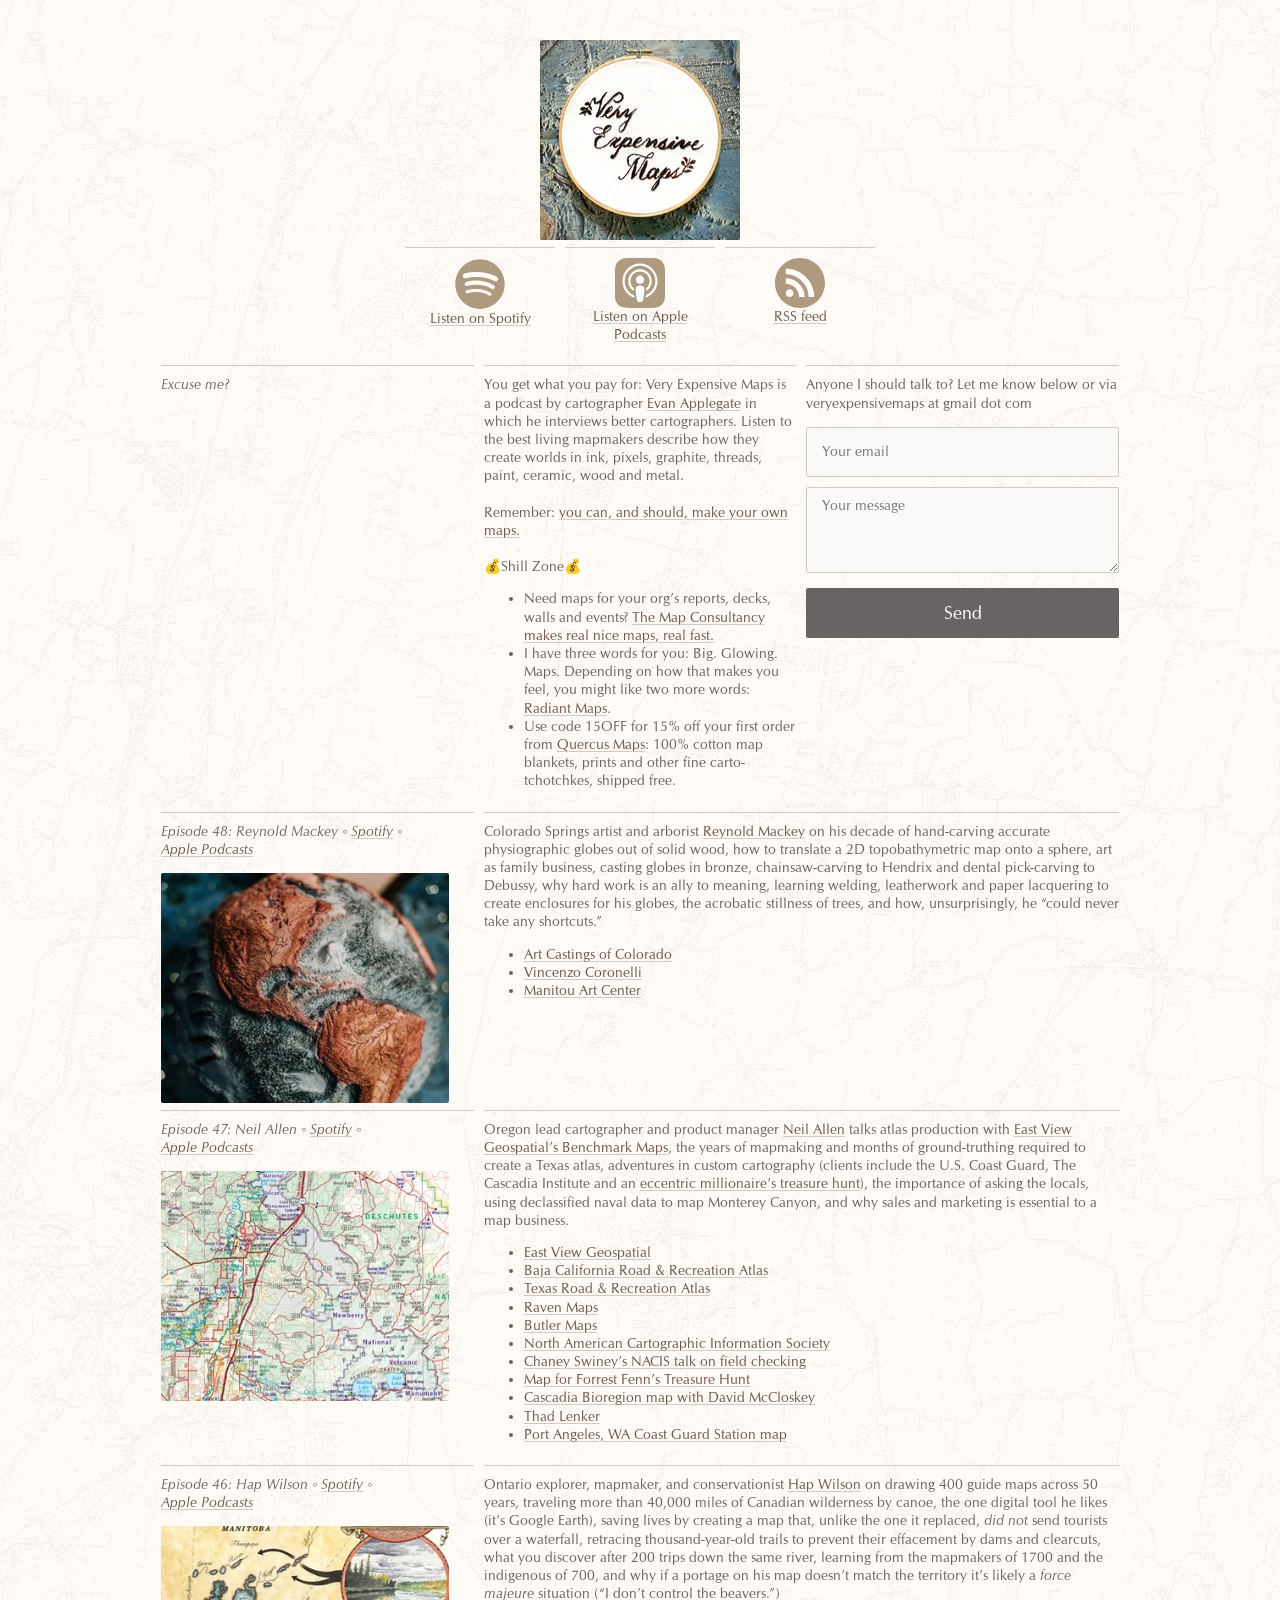
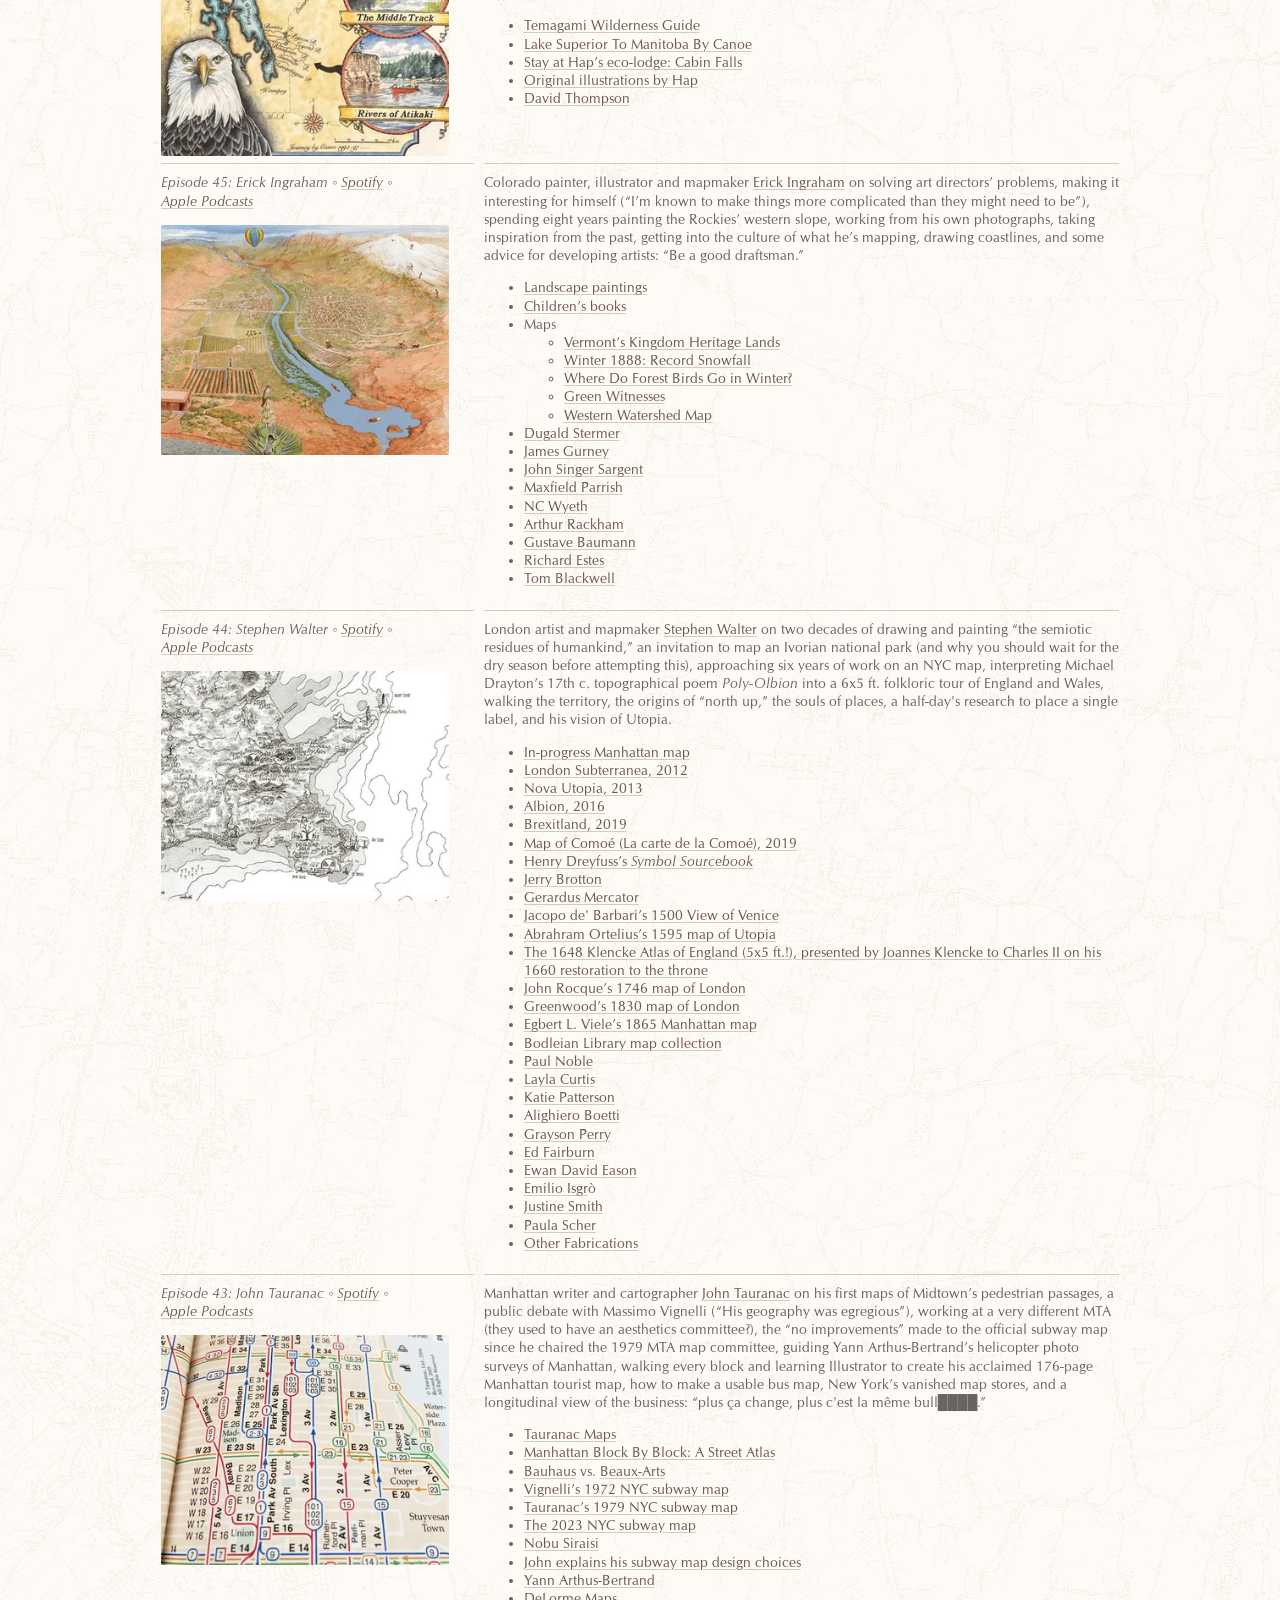
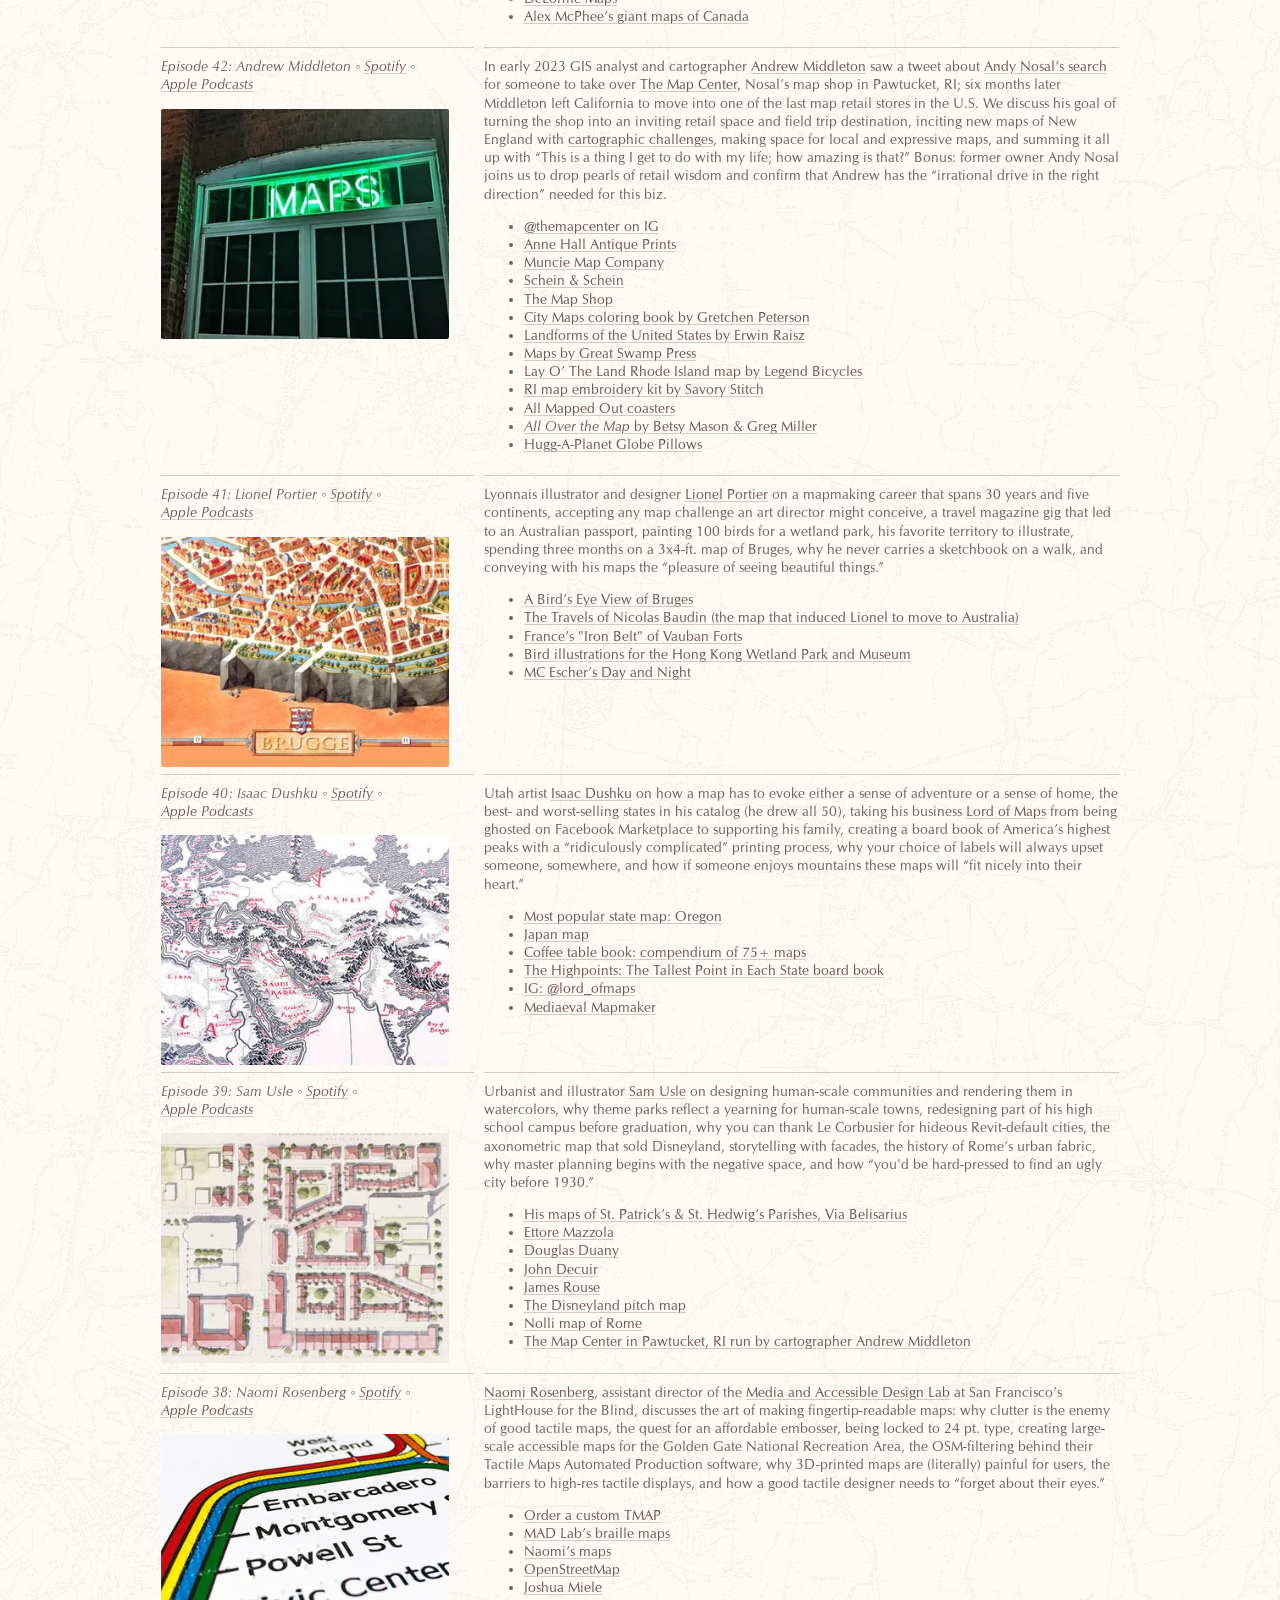
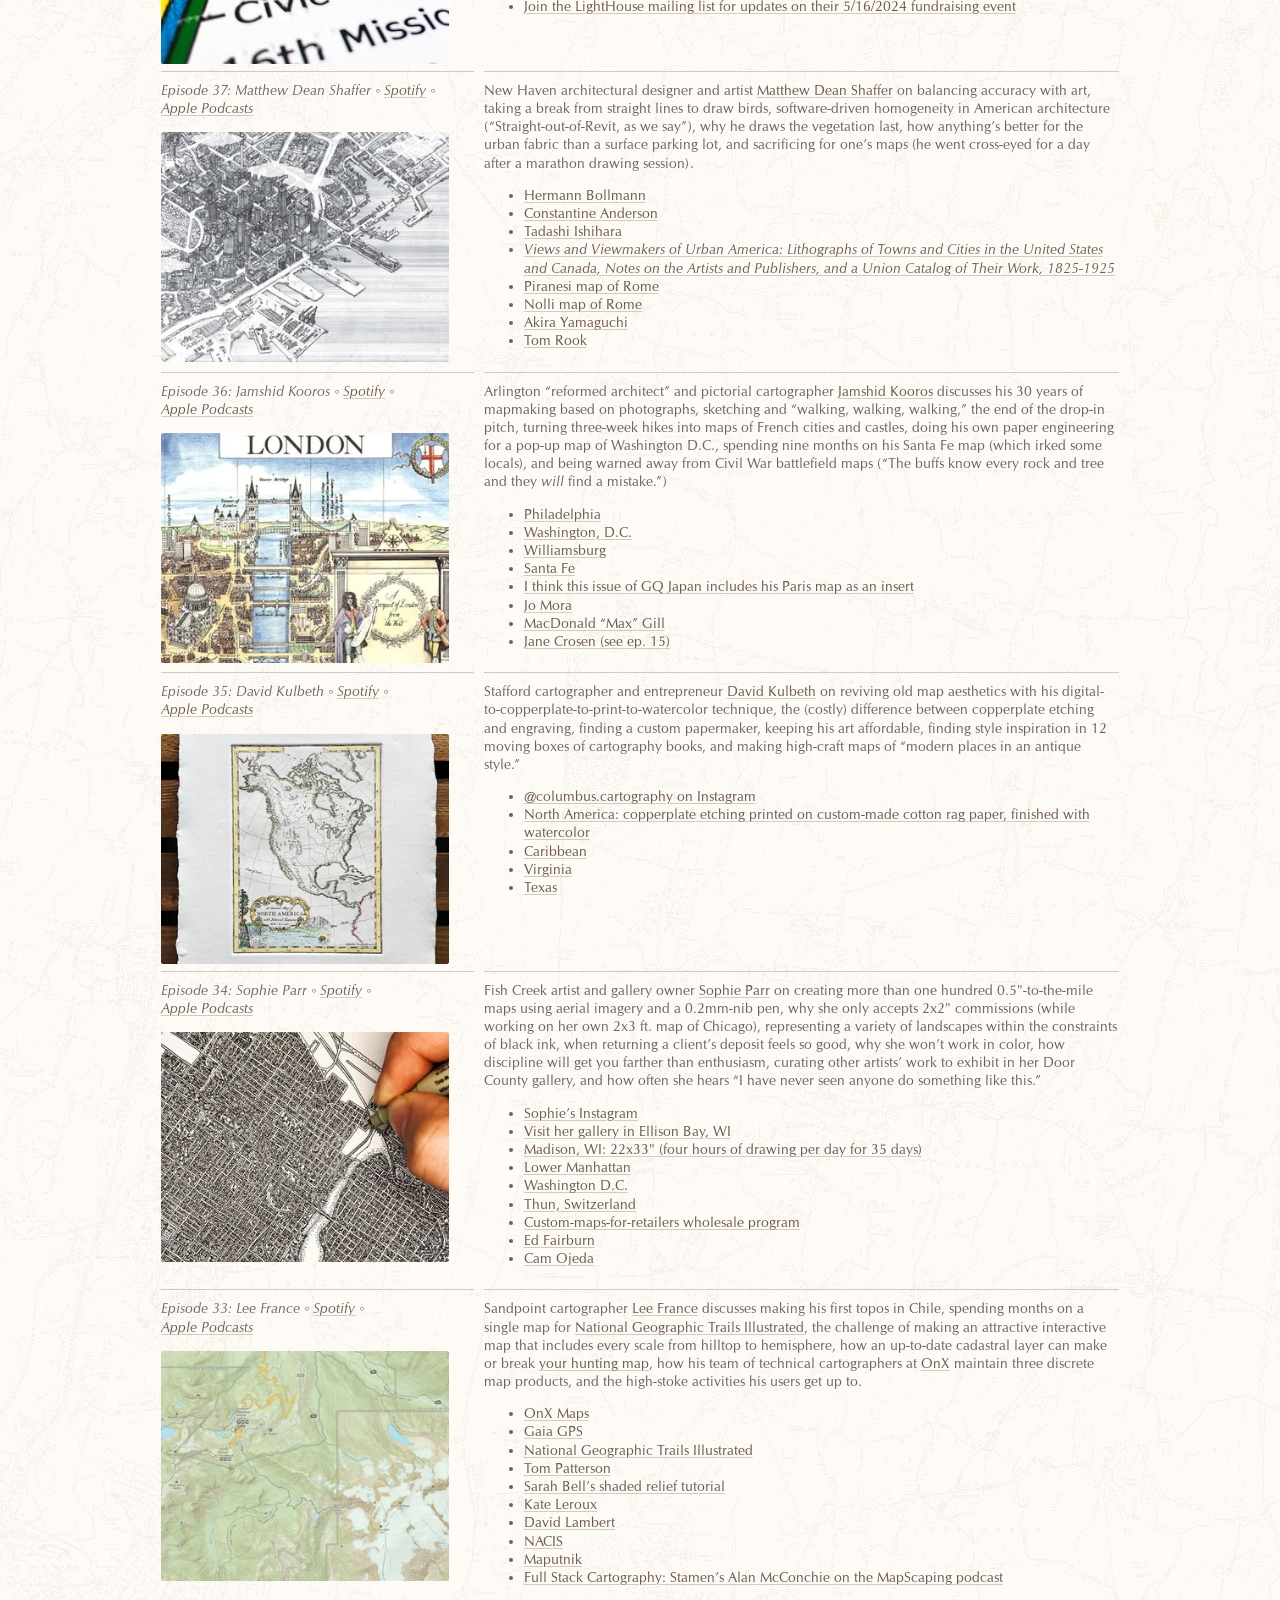
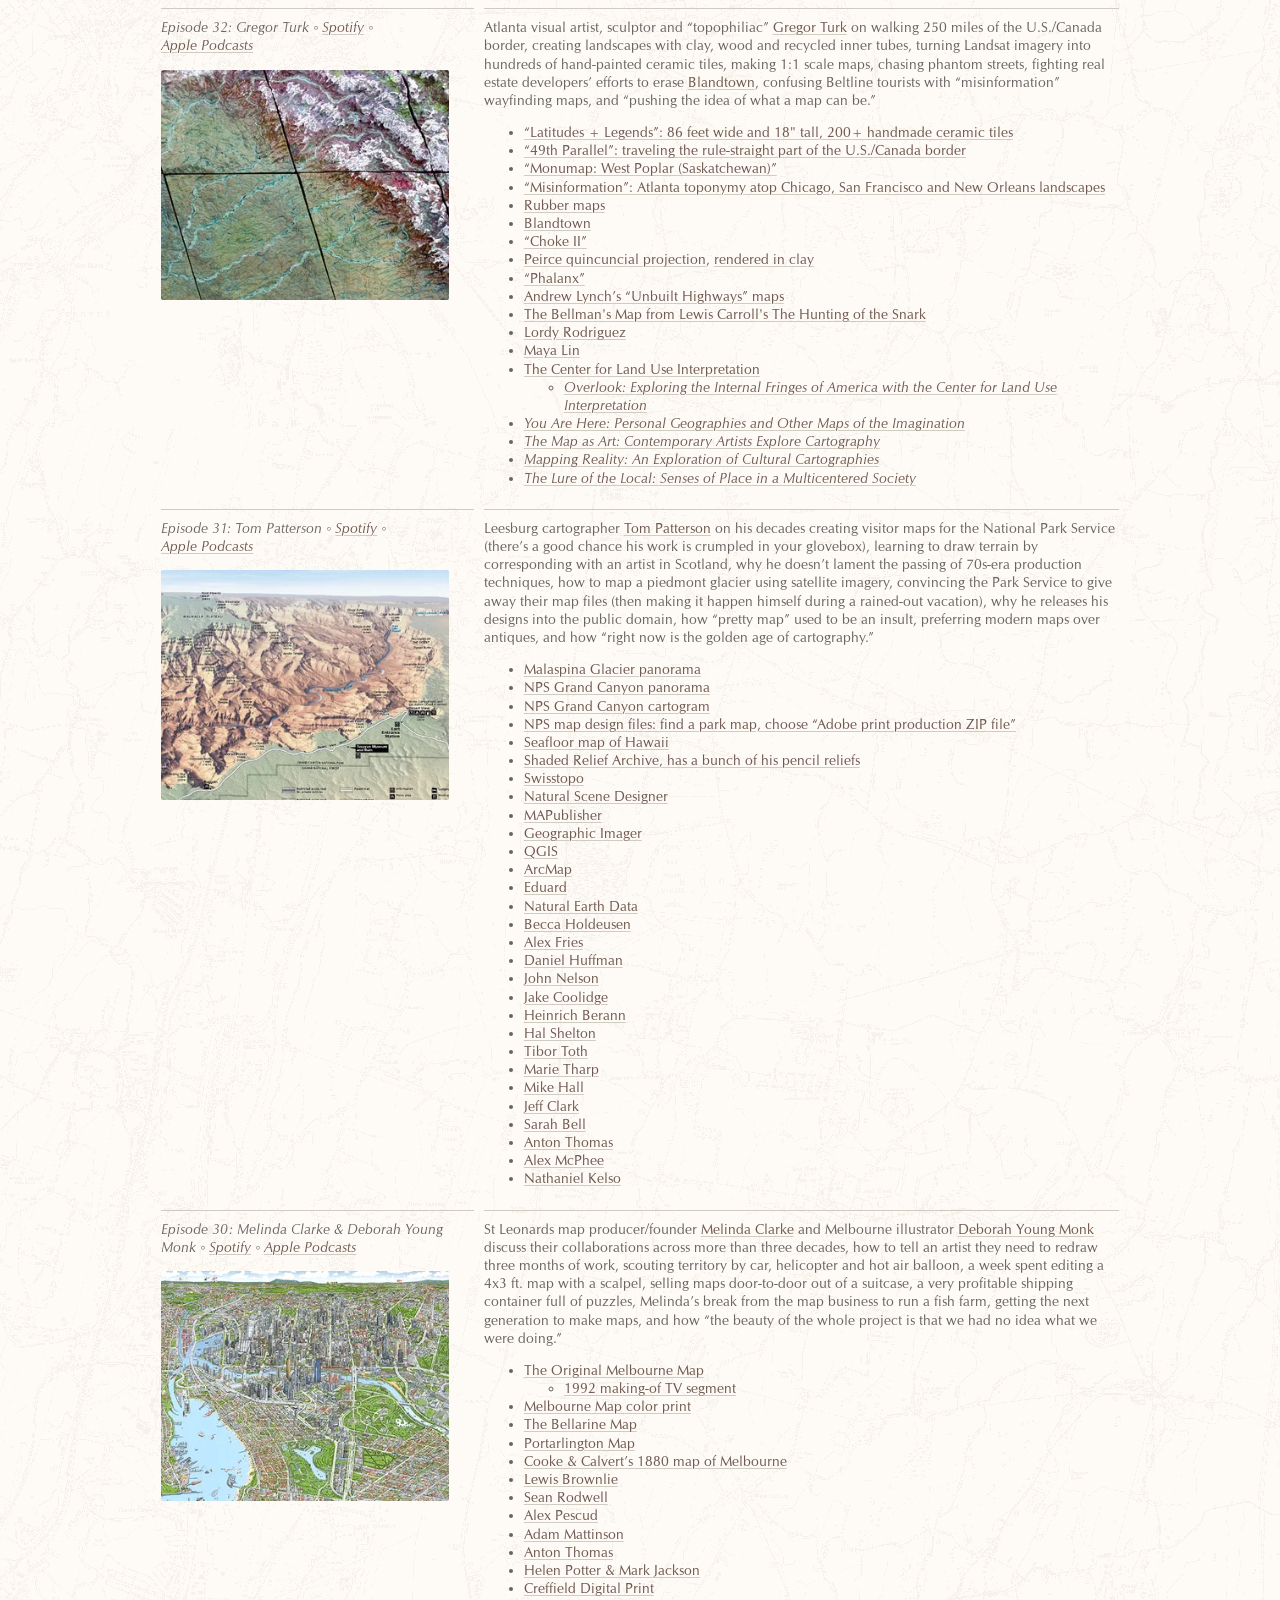
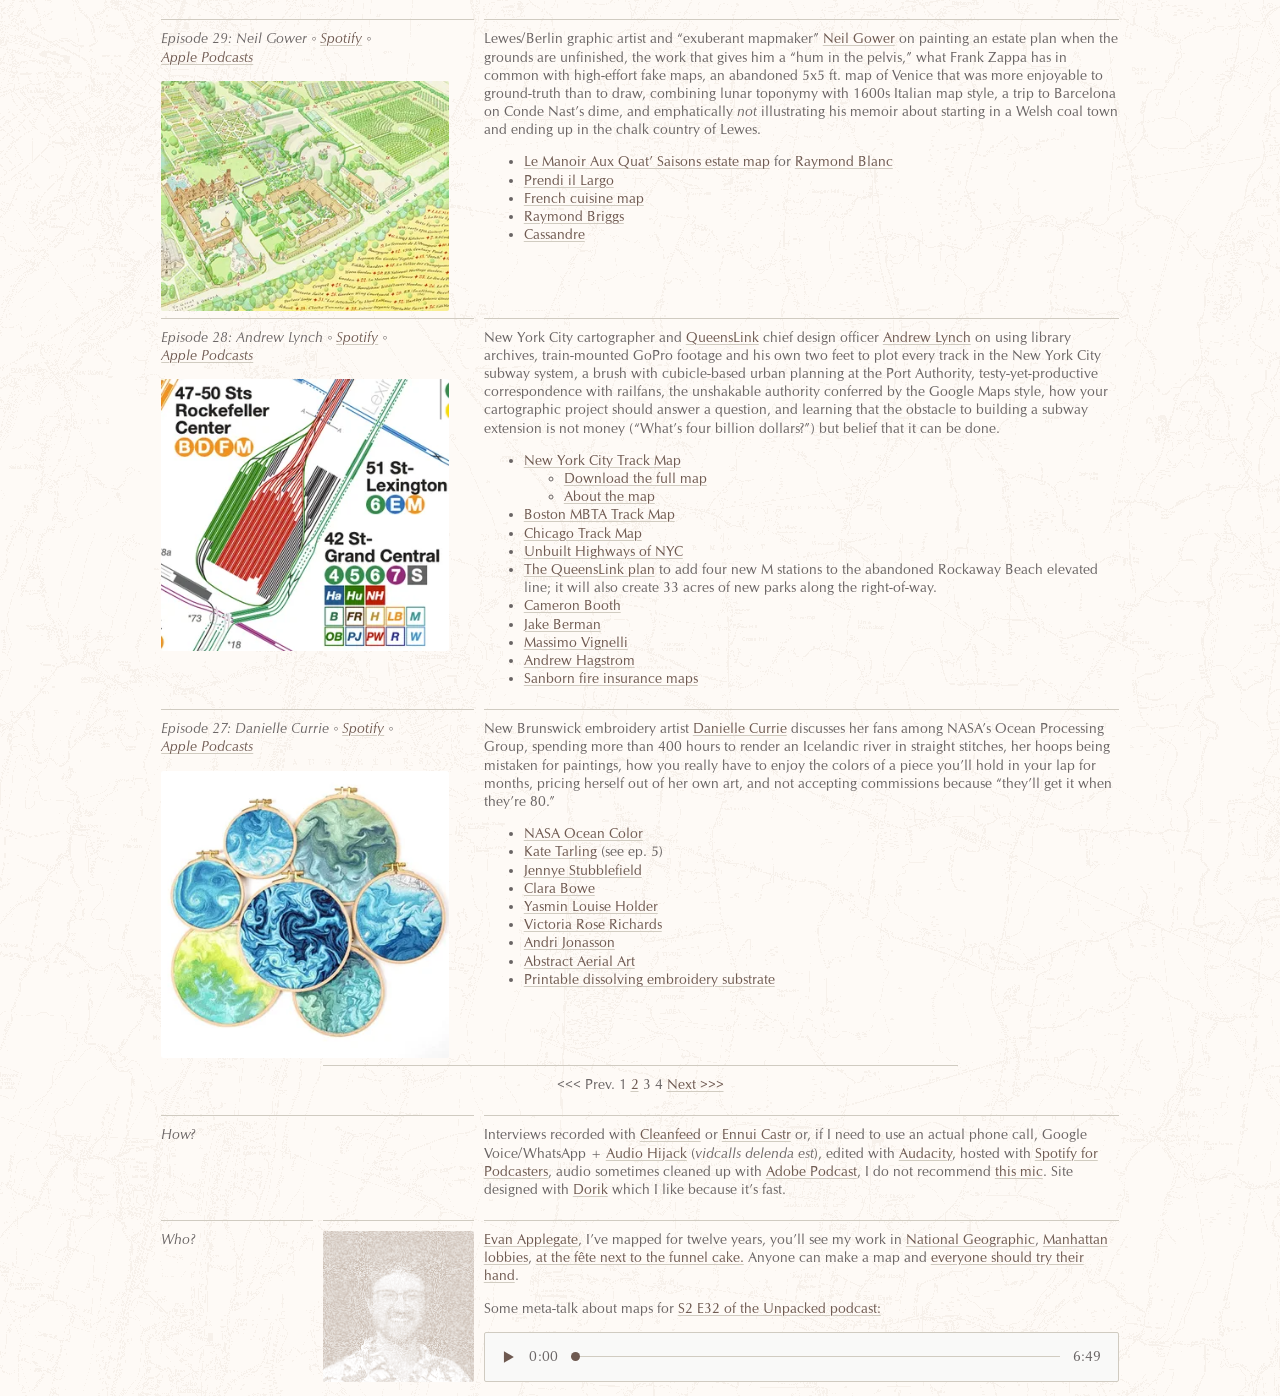
<file: index.html>
<!DOCTYPE html>
<html lang="en">
<head>
  <meta charset="utf-8">
  <meta name="viewport" content="width=device-width, initial-scale=1">
  <title>Very Expensive Maps | A podcast by cartographer Evan Applegate</title>
  <meta name="description" content="Cartographer Evan Applegate interviews the best living mapmakers about how they make maps in ink, pixels, graphite, thread, paint, ceramic, wood and metal. Episodes 27 to 48.">
  <link rel="canonical" href="https://veryexpensivemaps.com/">
  <meta property="og:title" content="Very Expensive Maps | A podcast by cartographer Evan Applegate">
  <meta property="og:description" content="Cartographer Evan Applegate interviews the best living mapmakers about how they make maps in ink, pixels, graphite, thread, paint, ceramic, wood and metal. Episodes 27 to 48.">
  <meta property="og:image" content="https://veryexpensivemaps.com/assets/og/home.jpg">
  <meta name="twitter:card" content="summary_large_image">
  <meta property="og:url" content="https://veryexpensivemaps.com/">
  <meta property="og:type" content="website">
  <link rel="icon" href="/assets/img/favicon.png">
  <link rel="stylesheet" href="/assets/site.css">
  <meta property="og:site_name" content="Very Expensive Maps">
  <meta property="og:image:width" content="1200">
  <meta property="og:image:height" content="630">
  <meta property="og:image:alt" content="Very Expensive Maps | A podcast by cartographer Evan Applegate">
  <meta name="twitter:title" content="Very Expensive Maps | A podcast by cartographer Evan Applegate">
  <meta name="twitter:description" content="Cartographer Evan Applegate interviews the best living mapmakers about how they make maps in ink, pixels, graphite, thread, paint, ceramic, wood and metal. Episodes 27 to 48.">
  <meta name="twitter:image" content="https://veryexpensivemaps.com/assets/og/home.jpg">
  <meta name="author" content="Evan Applegate">
  <link rel="alternate" type="application/rss+xml" title="Very Expensive Maps" href="https://anchor.fm/s/dc2c3968/podcast/rss">
  <link rel="alternate" type="text/markdown" title="llms.txt" href="/llms.txt">
  <script type="application/ld+json">{"@context":"https://schema.org","@graph":[{"@type":"Person","@id":"https://evanapplegate.com/#person","name":"Evan Applegate","jobTitle":"Cartographer","url":"https://evanapplegate.com/"},{"@type":"PodcastSeries","@id":"https://veryexpensivemaps.com/#podcast","name":"Very Expensive Maps","url":"https://veryexpensivemaps.com/","description":"Very Expensive Maps is a podcast in which cartographer Evan Applegate interviews better cartographers: the best living mapmakers on how they make maps in ink, pixels, graphite, thread, paint, ceramic, wood and metal.","author":{"@id":"https://evanapplegate.com/#person"},"inLanguage":"en","webFeed":"https://anchor.fm/s/dc2c3968/podcast/rss","image":"https://veryexpensivemaps.com/assets/og/home.jpg","sameAs":["https://open.spotify.com/show/7BpffVG2TkecIwers4FUNb","https://podcasts.apple.com/us/podcast/very-expensive-maps/id1684093361"]},{"@type":"WebSite","@id":"https://veryexpensivemaps.com/#website","url":"https://veryexpensivemaps.com/","name":"Very Expensive Maps","description":"Very Expensive Maps is a podcast in which cartographer Evan Applegate interviews better cartographers: the best living mapmakers on how they make maps in ink, pixels, graphite, thread, paint, ceramic, wood and metal.","publisher":{"@id":"https://veryexpensivemaps.com/#podcast"}},{"@type":"CollectionPage","@id":"https://veryexpensivemaps.com/#page","url":"https://veryexpensivemaps.com/","name":"Very Expensive Maps | A podcast by cartographer Evan Applegate","description":"Cartographer Evan Applegate interviews the best living mapmakers about how they make maps in ink, pixels, graphite, thread, paint, ceramic, wood and metal. Episodes 27 to 48.","isPartOf":{"@id":"https://veryexpensivemaps.com/#website"},"inLanguage":"en","mainEntity":{"@type":"ItemList","itemListElement":[{"@type":"ListItem","position":1,"item":{"@type":"PodcastEpisode","name":"Episode 48: Reynold Mackey","episodeNumber":48,"description":"Colorado Springs artist and arborist Reynold Mackey on his decade of hand-carving accurate physiographic globes out of solid wood, how to translate a 2D topobathymetric map onto a sphere, art as family business, casting globes in bronze, chainsaw-carving to Hendrix and dental pick-carving to…","partOfSeries":{"@id":"https://veryexpensivemaps.com/#podcast"},"contributor":{"@type":"Person","name":"Reynold Mackey","url":"https://www.globesculptor.com"},"sameAs":["https://open.spotify.com/episode/7FrCzuqyfqmJWf08i23DML","https://podcasts.apple.com/us/podcast/reynold-mackey-when-you-pick-up-the-globe-you-feel-time/id1684093361?i=1000689400077"]}},{"@type":"ListItem","position":2,"item":{"@type":"PodcastEpisode","name":"Episode 47: Neil Allen","episodeNumber":47,"description":"Oregon lead cartographer and product manager Neil Allen talks atlas production with East View Geospatial’s Benchmark Maps, the years of mapmaking and months of ground-truthing required to create a Texas atlas, adventures in custom cartography (clients include the U.S.","partOfSeries":{"@id":"https://veryexpensivemaps.com/#podcast"},"contributor":{"@type":"Person","name":"Neil Allen","url":"https://www.benchmarkmaps.com/"},"sameAs":["https://open.spotify.com/episode/5JTrpBLtdtHxgIpbpCHyDn","https://podcasts.apple.com/us/podcast/neil-allen-making-a-map-in-isolation-is-never-a-good-idea/id1684093361?i=1000674338393"]}},{"@type":"ListItem","position":3,"item":{"@type":"PodcastEpisode","name":"Episode 46: Hap Wilson","episodeNumber":46,"description":"Ontario explorer, mapmaker, and conservationist Hap Wilson on drawing 400 guide maps across 50 years, traveling more than 40,000 miles of Canadian wilderness by canoe, the one digital tool he likes (it’s Google Earth), saving lives by creating a map that, unlike the one it replaced, did not send…","partOfSeries":{"@id":"https://veryexpensivemaps.com/#podcast"},"contributor":{"@type":"Person","name":"Hap Wilson","url":"https://hapwilson.com/"},"sameAs":["https://open.spotify.com/episode/5U8v2pnZyvqpiVA36xorYV","https://podcasts.apple.com/us/podcast/hap-wilson-if-theres-no-risk-then-theres-no-adventure-right/id1684093361?i=1000655407988"]}},{"@type":"ListItem","position":4,"item":{"@type":"PodcastEpisode","name":"Episode 45: Erick Ingraham","episodeNumber":45,"description":"Colorado painter, illustrator and mapmaker Erick Ingraham on solving art directors’ problems, making it interesting for himself (“I’m known to make things more complicated than they might need to be”), spending eight years painting the Rockies’ western slope, working from his own photographs,…","partOfSeries":{"@id":"https://veryexpensivemaps.com/#podcast"},"contributor":{"@type":"Person","name":"Erick Ingraham","url":"https://www.erickingraham.com/maps"},"sameAs":["https://open.spotify.com/episode/2C39FaBH1qlATpZ7T0pGjy","https://podcasts.apple.com/us/podcast/erick-ingraham-i-guess-i-gravitate-towards-difficulty/id1684093361?i=1000654081245"]}},{"@type":"ListItem","position":5,"item":{"@type":"PodcastEpisode","name":"Episode 44: Stephen Walter","episodeNumber":44,"description":"London artist and mapmaker Stephen Walter on two decades of drawing and painting “the semiotic residues of humankind,” an invitation to map an Ivorian national park (and why you should wait for the dry season before attempting this), approaching six years of work on an NYC map, interpreting Michael…","partOfSeries":{"@id":"https://veryexpensivemaps.com/#podcast"},"contributor":{"@type":"Person","name":"Stephen Walter","url":"https://stephenwalter.org/"},"sameAs":["https://open.spotify.com/episode/40WetxmNiveKdv9ufPXXaa","https://podcasts.apple.com/us/podcast/stephen-walter-maps-are-inherently-political-if-theyre/id1684093361?i=1000645942995"]}},{"@type":"ListItem","position":6,"item":{"@type":"PodcastEpisode","name":"Episode 43: John Tauranac","episodeNumber":43,"description":"Manhattan writer and cartographer John Tauranac on his first maps of Midtown’s pedestrian passages, a public debate with Massimo Vignelli (“His geography was egregious”), working at a very different MTA (they used to have an aesthetics committee?), the “no improvements” made to the official subway…","partOfSeries":{"@id":"https://veryexpensivemaps.com/#podcast"},"contributor":{"@type":"Person","name":"John Tauranac","url":"https://www.johntauranac.com/tauranac_s_line_of_maps_134255.htm"},"sameAs":["https://open.spotify.com/episode/59g8ggmw0D0bwV2vp5rirU","https://podcasts.apple.com/us/podcast/john-tauranac-i-seldom-think-macroscopically-i-think/id1684093361?i=1000639754644"]}},{"@type":"ListItem","position":7,"item":{"@type":"PodcastEpisode","name":"Episode 42: Andrew Middleton","episodeNumber":42,"description":"In early 2023 GIS analyst and cartographer Andrew Middleton saw a tweet about Andy Nosal’s search for someone to take over The Map Center, Nosal’s map shop in Pawtucket, RI; six months later Middleton left California to move into one of the last map retail stores in the U.S.","partOfSeries":{"@id":"https://veryexpensivemaps.com/#podcast"},"contributor":{"@type":"Person","name":"Andrew Middleton","url":"https://mapcenter.com/"},"sameAs":["https://open.spotify.com/episode/3QZAqQ4Nh3F8zHFDoB0dOg","https://podcasts.apple.com/us/podcast/andrew-middleton-theres-something-poetic-about-running/id1684093361?i=1000638251601"]}},{"@type":"ListItem","position":8,"item":{"@type":"PodcastEpisode","name":"Episode 41: Lionel Portier","episodeNumber":41,"description":"Lyonnais illustrator and designer Lionel Portier on a mapmaking career that spans 30 years and five continents, accepting any map challenge an art director might conceive, a travel magazine gig that led to an Australian passport, painting 100 birds for a wetland park, his favorite territory to…","partOfSeries":{"@id":"https://veryexpensivemaps.com/#podcast"},"contributor":{"@type":"Person","name":"Lionel Portier","url":"https://lionelportier.com/portfolio/maps-2/"},"sameAs":["https://open.spotify.com/episode/4hdmuc4LE3FlZoaHGx8P0G","https://podcasts.apple.com/us/podcast/lionel-portier-what-im-trying-to-convey-with-my-maps/id1684093361?i=1000637423580"]}},{"@type":"ListItem","position":9,"item":{"@type":"PodcastEpisode","name":"Episode 40: Isaac Dushku","episodeNumber":40,"description":"Utah artist Isaac Dushku on how a map has to evoke either a sense of adventure or a sense of home, the best- and worst-selling states in his catalog (he drew all 50), taking his business Lord of Maps from being ghosted on Facebook Marketplace to supporting his family, creating a board book of…","partOfSeries":{"@id":"https://veryexpensivemaps.com/#podcast"},"contributor":{"@type":"Person","name":"Isaac Dushku","url":"https://lordofmaps.com"},"sameAs":["https://open.spotify.com/episode/1TpTcSXX1EAK194UrSsqPg","https://podcasts.apple.com/us/podcast/isaac-dushku-a-map-has-to-evoke-a-feeling/id1684093361?i=1000636646906"]}},{"@type":"ListItem","position":10,"item":{"@type":"PodcastEpisode","name":"Episode 39: Sam Usle","episodeNumber":39,"description":"Urbanist and illustrator ⁠Sam Usle⁠ on designing human-scale communities and rendering them in watercolors, why theme parks reflect a yearning for human-scale towns, redesigning part of his high school campus before graduation, why you can thank Le Corbusier for hideous Revit-default cities, the…","partOfSeries":{"@id":"https://veryexpensivemaps.com/#podcast"},"contributor":{"@type":"Person","name":"Sam Usle","url":"https://www.studioredcar.com/urban-design"},"sameAs":["https://open.spotify.com/episode/3XHoNdBduEz20ubyw4U56t","https://podcasts.apple.com/us/podcast/sam-usle-slowly-but-surely-were-starting-to-recover/id1684093361?i=1000635427247"]}},{"@type":"ListItem","position":11,"item":{"@type":"PodcastEpisode","name":"Episode 38: Naomi Rosenberg","episodeNumber":38,"description":"Naomi Rosenberg, assistant director of the Media and Accessible Design Lab at San Francisco’s LightHouse for the Blind, discusses the art of making fingertip-readable maps: why clutter is the enemy of good tactile maps, the quest for an affordable embosser, being locked to 24 pt.","partOfSeries":{"@id":"https://veryexpensivemaps.com/#podcast"},"contributor":{"@type":"Person","name":"Naomi Rosenberg","url":"https://lighthouse-sf.org/tmap/"},"sameAs":["https://open.spotify.com/episode/7xeTc3tv7kAEiiMzJ6SmsY","https://podcasts.apple.com/us/podcast/naomi-rosenberg-get-out-of-your-sighted-bubble/id1684093361?i=1000634625098"]}},{"@type":"ListItem","position":12,"item":{"@type":"PodcastEpisode","name":"Episode 37: Matthew Dean Shaffer","episodeNumber":37,"description":"New Haven architectural designer and artist Matthew Dean Shaffer on balancing accuracy with art, taking a break from straight lines to draw birds, software-driven homogeneity in American architecture (“Straight-out-of-Revit, as we say”), why he draws the vegetation last, how anything’s better for…","partOfSeries":{"@id":"https://veryexpensivemaps.com/#podcast"},"contributor":{"@type":"Person","name":"Matthew Dean Shaffer","url":"https://www.matthewdeanshaffer.com/maps"},"sameAs":["https://open.spotify.com/episode/4GQhkAglanSXKC4nz3vv8M","https://podcasts.apple.com/us/podcast/matthew-dean-shaffer-my-approach-is-to-try-and-be-as/id1684093361?i=1000630733980"]}},{"@type":"ListItem","position":13,"item":{"@type":"PodcastEpisode","name":"Episode 36: Jamshid Kooros","episodeNumber":36,"description":"Arlington “reformed architect” and pictorial cartographer Jamshid Kooros discusses his 30 years of mapmaking based on photographs, sketching and “walking, walking, walking,” the end of the drop-in pitch, turning three-week hikes into maps of French cities and castles, doing his own paper…","partOfSeries":{"@id":"https://veryexpensivemaps.com/#podcast"},"contributor":{"@type":"Person","name":"Jamshid Kooros","url":"http://www.koorosmaps.com/welcome.html"},"sameAs":["https://open.spotify.com/episode/7Cv9KHX7Xc1eLiCt0OUxlb","https://podcasts.apple.com/us/podcast/jamshid-kooros-these-maps-are-based-on-walking-walking/id1684093361?i=1000629908330"]}},{"@type":"ListItem","position":14,"item":{"@type":"PodcastEpisode","name":"Episode 35: David Kulbeth","episodeNumber":35,"description":"Stafford cartographer and entrepreneur ⁠David Kulbeth ⁠on reviving old map aesthetics with his digital-to-copperplate-to-print-to-watercolor technique, the (costly) difference between copperplate etching and engraving, finding a custom papermaker, keeping his art affordable, finding style…","partOfSeries":{"@id":"https://veryexpensivemaps.com/#podcast"},"contributor":{"@type":"Person","name":"David Kulbeth","url":"https://columbuscartography.com"},"sameAs":["https://open.spotify.com/episode/5RDFDqMM48NB3VA6UIXla1","https://podcasts.apple.com/us/podcast/david-kulbeth-its-taken-so-long-to-get-everything-just/id1684093361?i=1000629069659"]}},{"@type":"ListItem","position":15,"item":{"@type":"PodcastEpisode","name":"Episode 34: Sophie Parr","episodeNumber":34,"description":"Fish Creek artist and gallery owner Sophie Parr on creating more than one hundred 0.5\"-to-the-mile maps using aerial imagery and a 0.2mm-nib pen, why she only accepts 2x2\" commissions (while working on her own 2x3 ft.","partOfSeries":{"@id":"https://veryexpensivemaps.com/#podcast"},"contributor":{"@type":"Person","name":"Sophie Parr","url":"https://mapsbysophie.com"},"sameAs":["https://open.spotify.com/episode/1vx37D0TCKY4TIs7K9a54U","https://podcasts.apple.com/us/podcast/sophie-parr-i-have-to-mathematically-scale-it-plan/id1684093361?i=1000628254969"]}},{"@type":"ListItem","position":16,"item":{"@type":"PodcastEpisode","name":"Episode 33: Lee France","episodeNumber":33,"description":"Sandpoint cartographer Lee France discusses making his first topos in Chile, spending months on a single map for National Geographic Trails Illustrated, the challenge of making an attractive interactive map that includes every scale from hilltop to hemisphere, how an up-to-date cadastral layer can…","partOfSeries":{"@id":"https://veryexpensivemaps.com/#podcast"},"contributor":{"@type":"Person","name":"Lee France","url":"https://leefrance.me"},"sameAs":["https://open.spotify.com/episode/0arnjzYJC6NoiYAK2R4uwv","https://podcasts.apple.com/us/podcast/lee-france-it-was-fun-to-try-to-achieve-those-paper/id1684093361?i=1000627481503"]}},{"@type":"ListItem","position":17,"item":{"@type":"PodcastEpisode","name":"Episode 32: Gregor Turk","episodeNumber":32,"description":"Atlanta visual artist, sculptor and “topophiliac” Gregor Turk on walking 250 miles of the U.S./Canada border, creating landscapes with clay, wood and recycled inner tubes, turning Landsat imagery into hundreds of hand-painted ceramic tiles, making 1:1 scale maps, chasing phantom streets, fighting…","partOfSeries":{"@id":"https://veryexpensivemaps.com/#podcast"},"contributor":{"@type":"Person","name":"Gregor Turk","url":"https://gregorturk.com/about/"},"sameAs":["https://open.spotify.com/episode/2V4Qoply7YG4HQiOM42rAN","https://podcasts.apple.com/us/podcast/gregor-turk-i-always-focused-on-the-maps-ability-to/id1684093361?i=1000626712435"]}},{"@type":"ListItem","position":18,"item":{"@type":"PodcastEpisode","name":"Episode 31: Tom Patterson","episodeNumber":31,"description":"Leesburg cartographer Tom Patterson on his decades creating visitor maps for the National Park Service (there’s a good chance his work is crumpled in your glovebox), learning to draw terrain by corresponding with an artist in Scotland, why he doesn’t lament the passing of 70s-era production…","partOfSeries":{"@id":"https://veryexpensivemaps.com/#podcast"},"contributor":{"@type":"Person","name":"Tom Patterson","url":"https://shadedrelief.com/"},"sameAs":["https://open.spotify.com/episode/4TORGn7hUdbG5OojUEAq8A","https://podcasts.apple.com/us/podcast/tom-patterson-right-now-is-the-golden-age-of-cartography/id1684093361?i=1000625127185"]}},{"@type":"ListItem","position":19,"item":{"@type":"PodcastEpisode","name":"Episode 30: Melinda Clarke & Deborah Young Monk","episodeNumber":30,"description":"St Leonards map producer/founder Melinda Clarke and Melbourne illustrator Deborah Young Monk discuss their collaborations across more than three decades, how to tell an artist they need to redraw three months of work, scouting territory by car, helicopter and hot air balloon, a week spent editing a…","partOfSeries":{"@id":"https://veryexpensivemaps.com/#podcast"},"contributor":{"@type":"Person","name":"Melinda Clarke & Deborah Young Monk","url":"https://www.themelbournemap.com.au"},"sameAs":["https://open.spotify.com/episode/4a9Gb3frGrmFCmiO25dzRv","https://podcasts.apple.com/us/podcast/melinda-clarke-deborah-young-monk-the-beauty-of/id1684093361?i=1000624569306"]}},{"@type":"ListItem","position":20,"item":{"@type":"PodcastEpisode","name":"Episode 29: Neil Gower","episodeNumber":29,"description":"Lewes/Berlin graphic artist and “exuberant mapmaker” Neil Gower on painting an estate plan when the grounds are unfinished, the work that gives him a “hum in the pelvis,” what Frank Zappa has in common with high-effort fake maps, an abandoned 5x5 ft.","partOfSeries":{"@id":"https://veryexpensivemaps.com/#podcast"},"contributor":{"@type":"Person","name":"Neil Gower","url":"https://www.neilgower.com/Maps-Map-Art"},"sameAs":["https://open.spotify.com/episode/1y28PjvCM2VnB04pqM46sC","https://podcasts.apple.com/us/podcast/neil-gower-twice-a-week-ill-make-a-mark-on/id1684093361?i=1000623833217"]}},{"@type":"ListItem","position":21,"item":{"@type":"PodcastEpisode","name":"Episode 28: Andrew Lynch","episodeNumber":28,"description":"New York City cartographer and QueensLink chief design officer Andrew Lynch on using library archives, train-mounted GoPro footage and his own two feet to plot every track in the New York City subway system, a brush with cubicle-based urban planning at the Port Authority, testy-yet-productive…","partOfSeries":{"@id":"https://veryexpensivemaps.com/#podcast"},"contributor":{"@type":"Person","name":"Andrew Lynch","url":"https://www.vanshnookenraggen.com/_index/2017/05/a-complete-and-geographically-accurate-nyc-subway-track-map/"},"sameAs":["https://open.spotify.com/episode/7xRDc1dpkPWZ9fwArKRofH","https://podcasts.apple.com/us/podcast/andrew-lynch-i-wish-somebody-else-had-done-this-but/id1684093361?i=1000623219718"]}},{"@type":"ListItem","position":22,"item":{"@type":"PodcastEpisode","name":"Episode 27: Danielle Currie","episodeNumber":27,"description":"New Brunswick embroidery artist Danielle Currie discusses her fans among NASA’s Ocean Processing Group, spending more than 400 hours to render an Icelandic river in straight stitches, her hoops being mistaken for paintings, how you really have to enjoy the colors of a piece you’ll hold in your lap…","partOfSeries":{"@id":"https://veryexpensivemaps.com/#podcast"},"contributor":{"@type":"Person","name":"Danielle Currie","url":"https://www.satellitestitches.com"},"sameAs":["https://open.spotify.com/episode/1IMb7OOAfN4PPGGA7QCKbw","https://podcasts.apple.com/us/podcast/danielle-currie-zoom-in-buddy-it-aint-paint/id1684093361?i=1000622447008"]}}]}}]}</script>
  <script src="/assets/form.js" defer></script>
  <script src="/assets/audio-player.js" defer></script>
</head>
<body>
<div class="page">
<header class="masthead">
  <h1 class="masthead-title"><img src="/assets/img/site-header-logo-very-expensive-maps-ajs4syv6-200.webp" srcset="/assets/img/site-header-logo-very-expensive-maps-ajs4syv6-200.webp 200w, /assets/img/site-header-logo-very-expensive-maps-ajs4syv6-400.webp 400w" sizes="200px" width="400" height="400" alt="Very Expensive Maps: a podcast by Evan Applegate" class="logo" fetchpriority="high" decoding="async"></h1>
  <nav class="listen" aria-label="Listen">
    <a href="https://open.spotify.com/show/7BpffVG2TkecIwers4FUNb?si=550da157c3604aef" target="_blank">
      <img src="/assets/img/spotify-01-01_58qcb0ci.svg" width="33" height="34" alt="" loading="lazy" decoding="async">
      Listen on Spotify
    </a>
    <a href="https://podcasts.apple.com/us/podcast/very-expensive-maps/id1684093361" target="_blank">
      <img src="/assets/img/apple_podcasts-01_wliaq2z8.svg" width="300" height="300" alt="" loading="lazy" decoding="async">
      Listen on Apple Podcasts
    </a>
    <a href="https://anchor.fm/s/dc2c3968/podcast/rss" target="_blank">
      <img src="/assets/img/rss-01_ca7tnanm.svg" width="300" height="300" alt="" loading="lazy" decoding="async">
      RSS feed
    </a>
  </nav>
</header>
<main>
<section class="row thirds">
  <div class="cell label">
    <p><em>Excuse me?</em></p>
  </div>
  <div class="cell">
    <p>You get what you pay for: Very Expensive Maps is a podcast by cartographer <a href="https://evanapplegate.com" target="_blank">Evan Applegate</a> in which he interviews better cartographers. Listen to the best living mapmakers describe how they create worlds in ink, pixels, graphite, threads, paint, ceramic, wood and metal.<br><br>Remember: <a href="https://youshouldmakemaps.com" target="_blank">you can, and should, make your own maps.</a></p>
    <p><br>💰Shill Zone💰</p>
    <ul>
    <li>Need maps for your org’s reports, decks, walls and events? <a href="https://themapconsultancy.com" target="_blank">The Map Consultancy makes real nice maps, real fast.</a></li>
    <li>I have three words for you: Big. Glowing. Maps. Depending on how that makes you feel, you might like two more words: <a href="https://radiantmaps.co" target="_blank">Radiant Maps</a>.</li>
    <li>Use code 15OFF for 15% off your first order from <a href="https://quercusmaps.com" target="_blank">Quercus Maps</a>: 100% cotton map blankets, prints and other fine carto-tchotchkes, shipped free.</li>
    </ul>
  </div>
  <div class="cell">
    <p>Anyone I should talk to? Let me know below or via veryexpensivemaps at gmail dot com</p>
    <form class="contact" action="https://radiantmaps.co/api/contact" method="POST">
      <input type="hidden" name="_subject" value="VEM comment">
      <input type="email" name="email" required placeholder="Your email" aria-label="Your email" autocomplete="email" data-fs-field>
      <span class="field-error" data-fs-error="email"></span>
      <textarea name="message" required rows="4" placeholder="Your message" aria-label="Your message" data-fs-field></textarea>
      <span class="field-error" data-fs-error="message"></span>
      <input type="text" name="_gotcha" tabindex="-1" autocomplete="off" aria-hidden="true" hidden>
      <button type="submit" data-fs-submit-btn>Send</button>
      <p class="form-success" data-fs-success>Thanks for writing!</p>
      <p class="form-error" data-fs-error></p>
    </form>
  </div>
</section>
<article class="row">
  <div class="cell label">
    <div class="ep-title"><h2>Episode 48: Reynold Mackey</h2> ◦ <a href="https://open.spotify.com/episode/7FrCzuqyfqmJWf08i23DML" target="_blank">Spotify</a> ◦ <a href="https://podcasts.apple.com/us/podcast/reynold-mackey-when-you-pick-up-the-globe-you-feel-time/id1684093361?i=1000689400077" target="_blank">Apple Podcasts</a></div>
    <a class="cover" href="https://www.globesculptor.com" target="_blank"><img src="/assets/img/mackeyava1-3z3x1-340.webp" srcset="/assets/img/mackeyava1-3z3x1-340.webp 340w, /assets/img/mackeyava1-3z3x1-500.webp 500w" sizes="(min-width: 1024px) 23vw, calc(100vw - 50px)" width="500" height="400" alt="Reynold Mackey" loading="lazy" decoding="async"></a>
  </div>
  <div class="cell">
    <p>Colorado Springs artist and arborist <a href="https://globesculptor.com" target="_blank">Reynold Mackey</a> on his decade of hand-carving accurate physiographic globes out of solid wood, how to translate a 2D topobathymetric map onto a sphere, art as family business, casting globes in bronze, chainsaw-carving to Hendrix and dental pick-carving to Debussy, why hard work is an ally to meaning, learning welding, leatherwork and paper lacquering to create enclosures for his globes, the acrobatic stillness of trees, and how, unsurprisingly, he “could never take any shortcuts.”</p>
    <ul>
    <li><a href="https://artcastings.com/" target="_blank">Art Castings of Colorado</a></li>
    <li><a href="https://astro.unistra.fr/en/tout-public/le-globe-celeste-de-coronelli/" target="_blank">Vincenzo Coronelli</a></li>
    <li><a href="https://www.manitouartcenter.org/" target="_blank">Manitou Art Center</a></li>
    </ul>
  </div>
</article>
<article class="row">
  <div class="cell label">
    <div class="ep-title"><h2>Episode 47: Neil Allen</h2> ◦ <a href="https://open.spotify.com/episode/5JTrpBLtdtHxgIpbpCHyDn" target="_blank">Spotify</a> ◦ <a href="https://podcasts.apple.com/us/podcast/neil-allen-making-a-map-in-isolation-is-never-a-good-idea/id1684093361?i=1000674338393" target="_blank">Apple Podcasts</a></div>
    <a class="cover" href="https://www.benchmarkmaps.com/" target="_blank"><img src="/assets/img/allenavatar-dbzqv-340.webp" srcset="/assets/img/allenavatar-dbzqv-340.webp 340w, /assets/img/allenavatar-dbzqv-500.webp 500w" sizes="(min-width: 1024px) 23vw, calc(100vw - 50px)" width="500" height="400" alt="Benchmark Maps" loading="lazy" decoding="async"></a>
  </div>
  <div class="cell">
    <p>Oregon lead cartographer and product manager <a href="https://www.benchmarkmaps.com/" target="_blank">Neil Allen</a> talks atlas production with <a href="https://www.benchmarkmaps.com/" target="_blank">East View Geospatial’s Benchmark Maps</a>, the years of mapmaking and months of ground-truthing required to create a Texas atlas, adventures in custom cartography (clients include the U.S. Coast Guard, The Cascadia Institute and an <a href="https://www.themeateater.com/conservation/public-lands-and-waters/location-of-forrest-fenns-treasure-finally-revealed" target="_blank">eccentric millionaire’s treasure hunt</a>), the importance of asking the locals, using declassified naval data to map Monterey Canyon, and why sales and marketing is essential to a map business.</p>
    <ul>
    <li><a href="https://geospatial.com/" target="_blank">East View Geospatial</a></li>
    <li><a href="https://www.benchmarkmaps.com/product/baja-california-road-recreation-atlas" target="_blank">Baja California Road &amp; Recreation Atlas</a></li>
    <li><a href="https://www.benchmarkmaps.com/product/texas-road-recreation-atlas" target="_blank">Texas Road &amp; Recreation Atlas</a></li>
    <li><a href="https://www.ravenmaps.com/" target="_blank">Raven Maps</a></li>
    <li><a href="https://butlermaps.com/" target="_blank">Butler Maps</a></li>
    <li><a href="https://nacis.org/" target="_blank">North American Cartographic Information Society</a></li>
    <li><a href="https://www.youtube.com/watch?v=wHg6xpMyMFg" target="_blank">Chaney Swiney’s NACIS talk on field checking</a></li>
    <li><a href="https://af9699.p3cdn1.secureserver.net/wp-content/uploads/2016/02/thrill-of-the-chase.jpg" target="_blank">Map for Forrest Fenn’s Treasure Hunt</a></li>
    <li><a href="https://www.cascadia-institute.org/" target="_blank">Cascadia Bioregion map with David McCloskey</a></li>
    <li><a href="https://www.linkedin.com/in/thad-lenker/" target="_blank">Thad Lenker</a></li>
    <li><a href="https://af9699.p3cdn1.secureserver.net/wp-content/uploads/2016/02/port-angeles-washington.jpg" target="_blank">Port Angeles, WA Coast Guard Station map</a></li>
    </ul>
  </div>
</article>
<article class="row">
  <div class="cell label">
    <div class="ep-title"><h2>Episode 46: Hap Wilson</h2> ◦ <a href="https://open.spotify.com/episode/5U8v2pnZyvqpiVA36xorYV" target="_blank">Spotify</a> ◦ <a href="https://podcasts.apple.com/us/podcast/hap-wilson-if-theres-no-risk-then-theres-no-adventure-right/id1684093361?i=1000655407988" target="_blank">Apple Podcasts</a></div>
    <a class="cover" href="https://hapwilson.com/" target="_blank"><img src="/assets/img/wilson-dorik-av-ujpjz-340.webp" srcset="/assets/img/wilson-dorik-av-ujpjz-340.webp 340w, /assets/img/wilson-dorik-av-ujpjz-500.webp 500w" sizes="(min-width: 1024px) 23vw, calc(100vw - 50px)" width="500" height="400" alt="Hap Wilson&#x27;s maps" loading="lazy" decoding="async"></a>
  </div>
  <div class="cell">
    <p>Ontario explorer, mapmaker, and conservationist <a href="https://hapwilson.com/" target="_blank">Hap Wilson</a> on drawing 400 guide maps across 50 years, traveling more than 40,000 miles of Canadian wilderness by canoe, the one digital tool he likes (it’s Google Earth), saving lives by creating a map that, unlike the one it replaced, <em>did not</em> send tourists over a waterfall, retracing thousand-year-old trails to prevent their effacement by dams and clearcuts, what you discover after 200 trips down the same river, learning from the mapmakers of 1700 and the indigenous of 700, and why if a portage on his map doesn’t match the territory it’s likely a <em>force majeure</em> situation (“I don’t control the beavers.”)</p>
    <ul>
    <li><a href="https://hapwilson.com/product/temagami-a-wilderness-paradise-2023/" target="_blank">Temagami Wilderness Guide</a></li>
    <li><a href="https://hapwilson.com/product/lake-superior-to-manitoba-by-canoe/" target="_blank">Lake Superior To Manitoba By Canoe</a></li>
    <li><a href="https://cabinfalls.ca/" target="_blank">Stay at Hap’s eco-lodge: Cabin Falls</a></li>
    <li><a href="https://hapwilson.com/shop/page/3/" target="_blank">Original illustrations by Hap</a></li>
    <li><a href="https://en.wikipedia.org/wiki/David_Thompson_(explorer)" target="_blank">David Thompson</a></li>
    </ul>
  </div>
</article>
<article class="row">
  <div class="cell label">
    <div class="ep-title"><h2>Episode 45: Erick Ingraham</h2> ◦ <a href="https://open.spotify.com/episode/2C39FaBH1qlATpZ7T0pGjy" target="_blank">Spotify</a> ◦ <a href="https://podcasts.apple.com/us/podcast/erick-ingraham-i-guess-i-gravitate-towards-difficulty/id1684093361?i=1000654081245" target="_blank">Apple Podcasts</a></div>
    <a class="cover" href="https://www.erickingraham.com/maps" target="_blank"><img src="/assets/img/ingraham-1-6dqv1-340.webp" srcset="/assets/img/ingraham-1-6dqv1-340.webp 340w, /assets/img/ingraham-1-6dqv1-500.webp 500w" sizes="(min-width: 1024px) 23vw, calc(100vw - 50px)" width="500" height="400" alt="Stephen Walter&#x27;s maps" loading="lazy" decoding="async"></a>
  </div>
  <div class="cell">
    <p>Colorado painter, illustrator and mapmaker <a href="https://www.erickingraham.com/maps" target="_blank">Erick Ingraham</a> on solving art directors’ problems, making it interesting for himself (“I’m known to make things more complicated than they might need to be”), spending eight years painting the Rockies’ western slope, working from his own photographs, taking inspiration from the past, getting into the culture of what he’s mapping, drawing coastlines, and some advice for developing artists: “Be a good draftsman.”</p>
    <ul>
    <li><a href="https://www.erickingraham.com/gallery-art" target="_blank">Landscape paintings</a></li>
    <li><a href="https://www.erickingraham.com/childrens-books" target="_blank">Children’s books</a></li>
    <li>Maps</li>
    <ul>
    <li><a href="https://www.dropbox.com/scl/fi/xt0wf1htzi0d5704l619a/VermontNEKingdom.jpg?rlkey=j3u0lainsipn1owpectmxkyrl&amp;st=kfjmdn58&amp;raw=1" target="_blank">Vermont’s Kingdom Heritage Lands</a></li>
    <li><a href="https://www.dropbox.com/scl/fi/8cw09ae1vfnbzgyxu3swh/Snowfall1888.jpg?rlkey=5oemq4h3gissp2htjtf3xatxu&amp;st=8codqvzm&amp;raw=1" target="_blank">Winter 1888: Record Snowfall</a></li>
    <li><a href="https://www.dropbox.com/scl/fi/3g8ndirwey7ben7o8py3j/MigrationMap.jpg?rlkey=lol56ieawjcl32264sreenln6&amp;st=re6ldmtk&amp;raw=1" target="_blank">Where Do Forest Birds Go in Winter?</a></li>
    <li><a href="https://www.dropbox.com/scl/fi/0ji083awzoits2pa20pd3/GreenWitnesses.jpg?rlkey=coi646flxdzmou3ft8xx44zq3&amp;st=wm8f0b4x&amp;raw=1" target="_blank">Green Witnesses</a></li>
    <li><a href="https://www.dropbox.com/scl/fi/8pps77jsnd7cjwyqjvelp/WatershedMap.jpg?rlkey=njnnxypgpr13ndq8rumtc8olx&amp;st=qlhwh9po&amp;raw=1" target="_blank">Western Watershed Map</a></li>
    </ul>
    <li><a href="http://www.dugaldstermer.com/home.html" target="_blank">Dugald Stermer</a></li>
    <li><a href="https://jamesgurney.com/" target="_blank">James Gurney</a></li>
    <li><a href="https://www.metmuseum.org/toah/hd/sarg/hd_sarg.htm" target="_blank">John Singer Sargent</a></li>
    <li><a href="https://www.artnet.com/artists/maxfield-parrish/" target="_blank">Maxfield Parrish</a></li>
    <li><a href="https://americanillustration.org/project/nc-wyeth/" target="_blank">NC Wyeth</a></li>
    <li><a href="https://www.artnet.com/artists/arthur-rackham/" target="_blank">Arthur Rackham</a></li>
    <li><a href="https://www.artnet.com/artists/gustave-baumann/" target="_blank">Gustave Baumann</a></li>
    <li><a href="https://www.artnet.com/artists/richard-estes/" target="_blank">Richard Estes</a></li>
    <li><a href="https://tomblackwell.com/1990s" target="_blank">Tom Blackwell</a></li>
    </ul>
  </div>
</article>
<article class="row">
  <div class="cell label">
    <div class="ep-title"><h2>Episode 44: Stephen Walter</h2> ◦ <a href="https://open.spotify.com/episode/40WetxmNiveKdv9ufPXXaa" target="_blank">Spotify</a> ◦ <a href="https://podcasts.apple.com/us/podcast/stephen-walter-maps-are-inherently-political-if-theyre/id1684093361?i=1000645942995" target="_blank">Apple Podcasts</a></div>
    <a class="cover" href="https://stephenwalter.org/" target="_blank"><img src="/assets/img/walter-dorik1-fa6bt-340.webp" srcset="/assets/img/walter-dorik1-fa6bt-340.webp 340w, /assets/img/walter-dorik1-fa6bt-500.webp 500w" sizes="(min-width: 1024px) 23vw, calc(100vw - 50px)" width="500" height="400" alt="Stephen Walter&#x27;s maps" loading="lazy" decoding="async"></a>
  </div>
  <div class="cell">
    <p>London artist and mapmaker <a href="https://stephenwalter.org/" target="_blank">Stephen Walter</a> on two decades of drawing and painting “the semiotic residues of humankind,” an invitation to map an Ivorian national park (and why you should wait for the dry season before attempting this), approaching six years of work on an NYC map, interpreting Michael Drayton’s 17th c. topographical poem <em>Poly-Olbion</em> into a 6x5 ft. folkloric tour of England and Wales, walking the territory, the origins of “north up,” the souls of places, a half-day's research to place a single label, and his vision of Utopia.</p>
    <ul>
    <li><a href="https://www.dropbox.com/scl/fo/aaa1uptko5vg1t0hl9n7o/h?rlkey=fmqfsc17vyttbgxf3n7rq89sm&amp;dl=0" target="_blank">In-progress Manhattan map</a></li>
    <li><a href="https://stephenwalter.org/london-subterranea-2012" target="_blank">London Subterranea, 2012</a></li>
    <li><a href="https://stephenwalter.org/nova-utopia-2013" target="_blank">Nova Utopia, 2013</a></li>
    <li><a href="https://stephenwalter.org/albion-2016" target="_blank">Albion, 2016</a></li>
    <li><a href="https://stephenwalter.org/brexitland-2019" target="_blank">Brexitland, 2019</a></li>
    <li><a href="https://stephenwalter.org/map-of-como-la-carte-de-la-como-2019" target="_blank">Map of Comoé (La carte de la Comoé), 2019</a></li>
    <li><a href="https://www.amazon.com/Symbol-Sourcebook-Authoritative-International-Graphic/dp/0471288721" target="_blank">Henry Dreyfuss’s <em>Symbol Sourcebook</em></a></li>
    <li><a href="https://www.amazon.com/History-World-12-Maps/dp/0670023396" target="_blank">Jerry Brotton</a></li>
    <li><a href="https://en.wikipedia.org/wiki/Gerardus_Mercator" target="_blank">Gerardus Mercator</a></li>
    <li><a href="https://www.clevelandart.org/art/1949.565" target="_blank">Jacopo de' Barbari’s 1500 View of Venice</a></li>
    <li><a href="https://www.heritage-kbf.be/collection/map-utopia" target="_blank">Abrahram Ortelius’s 1595 map of Utopia</a></li>
    <li><a href="https://www.davidrumsey.com/luna/servlet/view/search;JSESSIONID=1c5ab4ab-980c-47d2-a552-e808cc915930?q=pub_title=%22(Klencke%20Atlas).%20Orbis%20Terr%C3%A6%20Compendium%2C%20Carolo%20Secundo%20dedicatum%20a%20I.%20Kliencke%20(a%20Collection%20of%20Maps%20by%20Blaeu%2C%20Hondius%2C%20Visscher%2C%20%26c.)%22&amp;sort=pub_list_no_initialsort,pub_list_no_initialsort,pub_date,pub_date" target="_blank">The 1648 Klencke Atlas of England (5x5 ft.!), presented by Joannes Klencke to Charles II on his 1660 restoration to the throne</a></li>
    <li><a href="https://www.davidrumsey.com/luna/servlet/detail/RUMSEY~8~1~287864~90045096" target="_blank">John Rocque’s 1746 map of London</a></li>
    <li><a href="https://curiosity.lib.harvard.edu/scanned-maps/catalog/44-990102029440203941" target="_blank">Greenwood’s 1830 map of London</a></li>
    <li><a href="https://www.davidrumsey.com/luna/servlet/detail/RUMSEY~8~1~2289~180029" target="_blank">Egbert L. Viele’s 1865 Manhattan map</a></li>
    <li><a href="https://digital.bodleian.ox.ac.uk/collections/maps/" target="_blank">Bodleian Library map collection</a></li>
    <li><a href="https://www.artnet.com/artists/Paul-Noble/" target="_blank">Paul Noble</a></li>
    <li><a href="http://laylacurtis.com/info.html" target="_blank">Layla Curtis</a></li>
    <li><a href="https://katiepaterson.org/artwork/all-the-dead-stars/" target="_blank">Katie Patterson</a></li>
    <li><a href="https://www.sothebys.com/en/articles/alighiero-boettis-mappa" target="_blank">Alighiero Boetti</a></li>
    <li><a href="https://www.artnet.com/artists/grayson-perry/the-american-dream-a-J6QyiGPPsrDUbp9Q9RgD3g2" target="_blank">Grayson Perry</a></li>
    <li><a href="https://edfairburn.com/full-portfolio/" target="_blank">Ed Fairburn</a></li>
    <li><a href="https://www.tagfinearts.com/artists/ewan-david-eason/" target="_blank">Ewan David Eason</a></li>
    <li><a href="https://www.emilioisgro.info/en/artistic-activity-details/84-venice-2019" target="_blank">Emilio Isgr</a>ò</li>
    <li><a href="https://www.tagfinearts.com/artists/justine-smith/" target="_blank">Justine Smith</a></li>
    <li><a href="https://www.tagfinearts.com/artists/paula-scher/" target="_blank">Paula Scher</a></li>
    <li><a href="https://otherfabrications.com/about" target="_blank">Other Fabrications</a></li>
    </ul>
  </div>
</article>
<article class="row">
  <div class="cell label">
    <div class="ep-title"><h2>Episode 43: John Tauranac</h2> ◦ <a href="https://open.spotify.com/episode/59g8ggmw0D0bwV2vp5rirU" target="_blank">Spotify</a> ◦ <a href="https://podcasts.apple.com/us/podcast/john-tauranac-i-seldom-think-macroscopically-i-think/id1684093361?i=1000639754644" target="_blank">Apple Podcasts</a></div>
    <a class="cover" href="https://www.johntauranac.com/tauranac_s_line_of_maps_134255.htm" target="_blank"><img src="/assets/img/tauranac-dorik-cpm6522b-340.webp" srcset="/assets/img/tauranac-dorik-cpm6522b-340.webp 340w, /assets/img/tauranac-dorik-cpm6522b-500.webp 500w" sizes="(min-width: 1024px) 23vw, calc(100vw - 50px)" width="500" height="400" alt="John Tauranac&#x27;s maps" loading="lazy" decoding="async"></a>
  </div>
  <div class="cell">
    <p>Manhattan writer and cartographer <a href="https://www.johntauranac.com/tauranac_s_line_of_maps_134255.htm" target="_blank">John Tauranac</a> on his first maps of Midtown’s pedestrian passages, a public debate with Massimo Vignelli (“His geography was egregious”), working at a very different MTA (they used to have an aesthetics committee?), the “no improvements” made to the official subway map since he chaired the 1979 MTA map committee, guiding Yann Arthus-Bertrand’s helicopter photo surveys of Manhattan, walking every block and learning Illustrator to create his acclaimed 176-page Manhattan tourist map, how to make a usable bus map, New York’s vanished map stores, and a longitudinal view of the business: “plus ça change, plus c'est la même bull████.”</p>
    <ul>
    <li><a href="https://www.johntauranac.com/tauranac_s_line_of_maps_134255.htm" target="_blank">Tauranac Maps</a></li>
    <li><a href="https://www.johntauranac.com/manhattan_block_by_block__a_street_atlas_124011.htm" target="_blank">Manhattan Block By Block: A Street Atlas</a></li>
    <li><a href="https://en.wikipedia.org/wiki/Bauhaus" target="_blank">Bauhaus</a> vs. <a href="https://en.wikipedia.org/wiki/Beaux-Arts_architecture" target="_blank">Beaux-Arts</a></li>
    <li><a href="https://www.openculture.com/2014/05/designer-massimo-vignelli-explains-his-iconic-1972-new-york-city-subway-map.html" target="_blank">Vignelli’s 1972 NYC subway map</a></li>
    <li><a href="https://www.dropbox.com/scl/fi/gg0nchd1wx9xg119bm9pv/79_subway_map.jpeg?rlkey=9copucfad1vqum1f2gokn14ur&amp;raw=1" target="_blank">Tauranac’s 1979 NYC subway map</a></li>
    <li><a href="https://new.mta.info/map/5256" target="_blank">The 2023 NYC subway map</a></li>
    <li><a href="http://nycsubwaymap.org/1979-subway-map/sculpting-subway-lines/" target="_blank">Nobu Siraisi</a></li>
    <li><a href="https://www.johntauranac.com/attachments/readallaboutsubwaymap.pdf" target="_blank">John explains his subway map design choices</a></li>
    <li><a href="http://www.yannarthusbertrand.org/" target="_blank">Yann Arthus-Bertrand</a></li>
    <li><a href="https://www.pcsoutdoors.com/Garmin-Delorme-Atlas-Gazetteer-Maps.aspx" target="_blank">DeLorme Maps</a></li>
    <li><a href="https://awmcphee.ca/" target="_blank">Alex McPhee’s giant maps of Canada</a></li>
    </ul>
  </div>
</article>
<article class="row">
  <div class="cell label">
    <div class="ep-title"><h2>Episode 42: Andrew Middleton</h2> ◦ <a href="https://open.spotify.com/episode/3QZAqQ4Nh3F8zHFDoB0dOg" target="_blank">Spotify</a> ◦ <a href="https://podcasts.apple.com/us/podcast/andrew-middleton-theres-something-poetic-about-running/id1684093361?i=1000638251601" target="_blank">Apple Podcasts</a></div>
    <a class="cover" href="https://mapcenter.com/" target="_blank"><img src="/assets/img/tead-min-axwozk4o-340.webp" srcset="/assets/img/tead-min-axwozk4o-340.webp 340w, /assets/img/tead-min-axwozk4o-500.webp 500w" sizes="(min-width: 1024px) 23vw, calc(100vw - 50px)" width="500" height="400" alt="Andrew Middleton runs &quot;The Map Center&quot; in Pawtucket, RI" loading="lazy" decoding="async"></a>
  </div>
  <div class="cell">
    <p>In early 2023 GIS analyst and cartographer <a href="https://mapcenter.com/" target="_blank">Andrew Middleton</a> saw a tweet about <a href="https://www.providencejournal.com/story/business/2023/03/07/the-map-center-owner-looking-to-give-the-shop-away-you-interested-pawtucket-ri-printed-maps/69960421007/" target="_blank">Andy Nosal’s search</a> for someone to take over <a href="https://mapcenter.com/" target="_blank">The Map Center</a>, Nosal’s map shop in Pawtucket, RI; six months later Middleton left California to move into one of the last map retail stores in the U.S. We discuss his goal of turning the shop into an inviting retail space and field trip destination, inciting new maps of New England with <a href="https://mapcenter.com/call-for-cartographers-get-published-get-paid/" target="_blank">cartographic challenges</a>, making space for local and expressive maps, and summing it all up with “This is a thing I get to do with my life; how amazing is that?” Bonus: former owner Andy Nosal joins us to drop pearls of retail wisdom and confirm that Andrew has the “irrational drive in the right direction” needed for this biz.</p>
    <ul>
    <li><a href="https://www.instagram.com/theMapCenter/" target="_blank">@themapcenter on IG</a></li>
    <li><a href="https://annehallantiqueprints.com/" target="_blank">Anne Hall Antique Prints</a></li>
    <li><a href="https://munciemap.com" target="_blank">Muncie Map Company</a></li>
    <li><a href="https://www.scheinandschein.com/" target="_blank">Schein &amp; Schein</a></li>
    <li><a href="https://www.mapshop.com/" target="_blank">The Map Shop</a></li>
    <li><a href="https://www.amazon.com/City-Maps-coloring-book-adults/dp/0692670939/" target="_blank">City Maps coloring book by Gretchen Peterson</a></li>
    <li><a href="https://www.davidrumsey.com/luna/servlet/detail/RUMSEY~8~1~267284~90041658" target="_blank">Landforms of the United States by Erwin Raisz</a></li>
    <li><a href="https://mapcenter.com/shop/adventurer/rhode-island-recreation-maps/" target="_blank">Maps by Great Swamp Press</a></li>
    <li><a href="https://web.archive.org/web/20230107233643/https://legendbicycle.com/product/lay-o-the-land/" target="_blank">Lay O’ The Land Rhode Island map by Legend Bicycles</a></li>
    <li><a href="https://www.etsy.com/listing/1255034920/rhode-island-pattern" target="_blank">RI map embroidery kit by Savory Stitch</a></li>
    <li><a href="https://www.allmappedout.co/" target="_blank">All Mapped Out coasters</a></li>
    <li><a href="https://www.amazon.com/All-Over-Map-Cartographic-Odyssey/dp/1426219725" target="_blank"><em>All Over the Map</em> by Betsy Mason &amp; Greg Miller</a></li>
    <li><a href="https://huggaplanet.com/collections/hugg-a-planet-classics" target="_blank">Hugg-A-Planet Globe Pillows</a></li>
    </ul>
  </div>
</article>
<article class="row">
  <div class="cell label">
    <div class="ep-title"><h2>Episode 41: Lionel Portier</h2> ◦ <a href="https://open.spotify.com/episode/4hdmuc4LE3FlZoaHGx8P0G" target="_blank">Spotify</a> ◦ <a href="https://podcasts.apple.com/us/podcast/lionel-portier-what-im-trying-to-convey-with-my-maps/id1684093361?i=1000637423580" target="_blank">Apple Podcasts</a></div>
    <a class="cover" href="https://lionelportier.com/portfolio/maps-2/" target="_blank"><img src="/assets/img/lionel-dorik-pariije5-340.webp" srcset="/assets/img/lionel-dorik-pariije5-340.webp 340w, /assets/img/lionel-dorik-pariije5-500.webp 500w" sizes="(min-width: 1024px) 23vw, calc(100vw - 50px)" width="500" height="400" alt="Lionel Portier&#x27;s maps" loading="lazy" decoding="async"></a>
  </div>
  <div class="cell">
    <p>Lyonnais illustrator and designer <a href="https://lionelportier.com/portfolio/maps-2/" target="_blank">Lionel Portier</a> on a mapmaking career that spans 30 years and five continents, accepting any map challenge an art director might conceive, a travel magazine gig that led to an Australian passport, painting 100 birds for a wetland park, his favorite territory to illustrate, spending three months on a 3x4-ft. map of Bruges, why he never carries a sketchbook on a walk, and conveying with his maps the “pleasure of seeing beautiful things.”</p>
    <ul>
    <li><a href="https://lionelportier.com/wp-content/uploads/2023/02/Bruges-1.jpg" target="_blank">A Bird’s Eye View of Bruges</a></li>
    <li><a href="https://lionelportier.com/wp-content/uploads/2023/02/Geo-Australie-2.jpg" target="_blank">The Travels of Nicolas Baudin (the map that induced Lionel to move to Australia)</a></li>
    <li><a href="https://lionelportier.com/wp-content/uploads/2023/02/Geo-France-1.jpg" target="_blank">France’s "Iron Belt" of Vauban Forts</a></li>
    <li><a href="https://fineartamerica.com/profiles/lionel-portier" target="_blank">Bird illustrations for the Hong Kong Wetland Park and Museum</a></li>
    <li><a href="https://www.escherinhetpaleis.nl/showpiece/day-and-night/?lang=en" target="_blank">MC Escher’s Day and Night</a></li>
    </ul>
  </div>
</article>
<article class="row">
  <div class="cell label">
    <div class="ep-title"><h2>Episode 40: Isaac Dushku</h2> ◦ <a href="https://open.spotify.com/episode/1TpTcSXX1EAK194UrSsqPg" target="_blank">Spotify</a> ◦ <a href="https://podcasts.apple.com/us/podcast/isaac-dushku-a-map-has-to-evoke-a-feeling/id1684093361?i=1000636646906" target="_blank">Apple Podcasts</a></div>
    <a class="cover" href="https://lordofmaps.com" target="_blank"><img src="/assets/img/dushku-dorik-0lv61lmg-340.webp" srcset="/assets/img/dushku-dorik-0lv61lmg-340.webp 340w, /assets/img/dushku-dorik-0lv61lmg-500.webp 500w" sizes="(min-width: 1024px) 23vw, calc(100vw - 50px)" width="500" height="400" alt="Isaac Dushku&#x27;s maps" loading="lazy" decoding="async"></a>
  </div>
  <div class="cell">
    <p>Utah artist <a href="https://lordofmaps.com" target="_blank">Isaac Dushku</a> on how a map has to evoke either a sense of adventure or a sense of home, the best- and worst-selling states in his catalog (he drew all 50), taking his business <a href="https://lordofmaps.com" target="_blank">Lord of Maps</a> from being ghosted on Facebook Marketplace to supporting his family, creating a board book of America’s highest peaks with a “ridiculously complicated” printing process, why your choice of labels will always upset someone, somewhere, and how if someone enjoys mountains these maps will “fit nicely into their heart.”</p>
    <ul>
    <li><a href="https://lordofmaps.com/products/oregon" target="_blank">Most popular state map: Oregon</a></li>
    <li><a href="https://lordofmaps.com/products/japan-map" target="_blank">Japan map</a></li>
    <li><a href="https://lordofmaps.com/products/lord-of-maps-coffee-table-book" target="_blank">Coffee table book: compendium of 75+ maps</a></li>
    <li><a href="https://lordofmaps.com/products/highpoints-book" target="_blank">The Highpoints: The Tallest Point in Each State board book</a></li>
    <li><a href="https://www.instagram.com/lord_ofmaps/" target="_blank">IG: @lord_ofmaps</a></li>
    <li><a href="https://www.etsy.com/shop/MediaevalMapmaker" target="_blank">Mediaeval Mapmaker</a></li>
    </ul>
  </div>
</article>
<article class="row">
  <div class="cell label">
    <div class="ep-title"><h2>Episode 39: Sam Usle</h2> ◦ <a href="https://open.spotify.com/episode/3XHoNdBduEz20ubyw4U56t" target="_blank">Spotify</a> ◦ <a href="https://podcasts.apple.com/us/podcast/sam-usle-slowly-but-surely-were-starting-to-recover/id1684093361?i=1000635427247" target="_blank">Apple Podcasts</a></div>
    <a class="cover" href="https://www.studioredcar.com/urban-design" target="_blank"><img src="/assets/img/usle-dorik-f7a2jxtb-340.webp" srcset="/assets/img/usle-dorik-f7a2jxtb-340.webp 340w, /assets/img/usle-dorik-f7a2jxtb-500.webp 500w" sizes="(min-width: 1024px) 23vw, calc(100vw - 50px)" width="500" height="400" alt="Sam Usle&#x27;s maps" loading="lazy" decoding="async"></a>
  </div>
  <div class="cell">
    <p>Urbanist and illustrator ⁠<a href="https://studioredcar.com" target="_blank">Sam Usle⁠</a> on designing human-scale communities and rendering them in watercolors, why theme parks reflect a yearning for human-scale towns, redesigning part of his high school campus before graduation, why you can thank Le Corbusier for hideous Revit-default cities, the axonometric map that sold Disneyland, storytelling with facades, the history of Rome’s urban fabric, why master planning begins with the negative space, and how “you'd be hard-pressed to find an ugly city before 1930.”</p>
    <ul>
    <li><a href="https://www.studioredcar.com/urban-design" target="_blank">⁠His maps of St. Patrick’s &amp; St. Hedwig’s Parishes, Via Belisarius⁠⁠</a></li>
    <li><a href="https://architecture.nd.edu/faculty/ettore-mazzola/" target="_blank">Ettore Mazzola⁠</a></li>
    <li><a href="https://architecture.nd.edu/faculty/alejandro-douglas-duany/" target="_blank">Douglas Duany⁠</a></li>
    <li><a href="https://asburyproductiondesignstudiescenter.com/johndecuirsr" target="_blank">John Decuir⁠</a></li>
    <li><a href="https://www.smithsonianmag.com/history/james-w-rouses-legacy-better-living-through-design-180951187/" target="_blank">James Rouse⁠</a></li>
    <li><a href="https://vegalleries.com/themap" target="_blank">The Disneyland pitch map⁠</a></li>
    <li><a href="https://www.davidrumsey.com/luna/servlet/s/2df14y" target="_blank">Nolli map of Rome</a></li>
    <li><a href="https://mapcenter.com/about/" target="_blank">⁠The Map Center in Pawtucket, RI run by cartographer Andrew Middleton⁠</a></li>
    </ul>
  </div>
</article>
<article class="row">
  <div class="cell label">
    <div class="ep-title"><h2>Episode 38: Naomi Rosenberg</h2> ◦ <a href="https://open.spotify.com/episode/7xeTc3tv7kAEiiMzJ6SmsY" target="_blank">Spotify</a> ◦ <a href="https://podcasts.apple.com/us/podcast/naomi-rosenberg-get-out-of-your-sighted-bubble/id1684093361?i=1000634625098" target="_blank">Apple Podcasts</a></div>
    <a class="cover" href="https://lighthouse-sf.org/tmap/" target="_blank"><img src="/assets/img/naomi-dorik-copy-4q1mrb9j-340.webp" srcset="/assets/img/naomi-dorik-copy-4q1mrb9j-340.webp 340w, /assets/img/naomi-dorik-copy-4q1mrb9j-500.webp 500w" sizes="(min-width: 1024px) 23vw, calc(100vw - 50px)" width="500" height="400" alt="Maps made by the Media and Accessible Design Lab at San Francisco’s LightHouse for the Blind: https://lighthouse-sf.org/" loading="lazy" decoding="async"></a>
  </div>
  <div class="cell">
    <p><a href="https://naomirosenberg.com/portfolio/tactile-maps/" target="_blank">Naomi Rosenberg</a>, assistant director of the <a href="https://lighthouse-sf.org/tmap/" target="_blank">Media and Accessible Design Lab</a> at San Francisco’s LightHouse for the Blind, discusses the art of making fingertip-readable maps: why clutter is the enemy of good tactile maps, the quest for an affordable embosser, being locked to 24 pt. type, creating large-scale accessible maps for the Golden Gate National Recreation Area, the OSM-filtering behind their Tactile Maps Automated Production software, why 3D-printed maps are (literally) painful for users, the barriers to high-res tactile displays, and how a good tactile designer needs to “forget about their eyes.”</p>
    <ul>
    <li><a href="https://adaptations.org/products/tmap?_pos=1&amp;_sid=184c4db47&amp;_ss=r" target="_blank">Order a custom TMAP</a></li>
    <li><a href="https://adaptations.org/collections/madlab-products" target="_blank">MAD Lab’s braille maps</a></li>
    <li><a href="https://naomirosenberg.com/portfolio/tactile-maps/" target="_blank">Naomi’s maps</a></li>
    <li><a href="https://www.openstreetmap.org" target="_blank">OpenStreetMap</a></li>
    <li><a href="https://en.wikipedia.org/wiki/Joshua_Miele" target="_blank">Joshua Miele</a></li>
    <li><a href="https://lighthouse-sf.org/contact-lighthouse-labs/" target="_blank">Join the LightHouse mailing list for updates on their 5/16/2024 fundraising event</a></li>
    </ul>
  </div>
</article>
<article class="row">
  <div class="cell label">
    <div class="ep-title"><h2>Episode 37: Matthew Dean Shaffer</h2> ◦ <a href="https://open.spotify.com/episode/4GQhkAglanSXKC4nz3vv8M" target="_blank">Spotify</a> ◦ <a href="https://podcasts.apple.com/us/podcast/matthew-dean-shaffer-my-approach-is-to-try-and-be-as/id1684093361?i=1000630733980" target="_blank">Apple Podcasts</a></div>
    <a class="cover" href="https://www.matthewdeanshaffer.com/maps" target="_blank"><img src="/assets/img/shaffer-dorik-avatar-apo9azu3-340.webp" srcset="/assets/img/shaffer-dorik-avatar-apo9azu3-340.webp 340w, /assets/img/shaffer-dorik-avatar-apo9azu3-500.webp 500w" sizes="(min-width: 1024px) 23vw, calc(100vw - 50px)" width="500" height="400" alt="Matthew Dean Shaffer&#x27;s maps" loading="lazy" decoding="async"></a>
  </div>
  <div class="cell">
    <p>New Haven architectural designer and artist <a href="https://www.matthewdeanshaffer.com/maps" target="_blank">Matthew Dean Shaffer</a> on balancing accuracy with art, taking a break from straight lines to draw birds, software-driven homogeneity in American architecture (“Straight-out-of-Revit, as we say”), why he draws the vegetation last, how anything’s better for the urban fabric than a surface parking lot, and sacrificing for one’s maps (he went cross-eyed for a day after a marathon drawing session).</p>
    <ul>
    <li><a href="https://www.davidrumsey.com/luna/servlet/view/search/who/Bollmann%2C+Hermann+%281911-1971%29?q=bollmann&amp;sort=pub_list_no_initialsort%2Cpub_date%2Cpub_list_no%2Cseries_no" target="_blank">Hermann Bollmann</a></li>
    <li><a href="https://www.davidrumsey.com/luna/servlet/view/search/who/Anderson%2C+Constantine/where/New+York+%28N.Y.%29?q=constantine+new+york&amp;sort=pub_list_no_initialsort%2Cpub_date%2Cpub_list_no%2Cseries_no" target="_blank">Constantine Anderson</a></li>
    <li><a href="https://www.davidrumsey.com/luna/servlet/view/search/who/Ishihara%2C+Tadashi?q=tadashi&amp;sort=pub_list_no_initialsort%2Cpub_date%2Cpub_list_no%2Cseries_no" target="_blank">Tadashi Ishihara</a></li>
    <li><a href="https://www.amazon.com/Views-Viewmakers-Urban-America-Lithographs/dp/0826204163" target="_blank"><em>Views and Viewmakers of Urban America: Lithographs of Towns and Cities in the United States and Canada, Notes on the Artists and Publishers, and a Union Catalog of Their Work, 1825-1925</em></a></li>
    <li><a href="https://www.davidrumsey.com/luna/servlet/s/y8k727" target="_blank">Piranesi map of Rome</a></li>
    <li><a href="https://www.davidrumsey.com/luna/servlet/s/2df14y" target="_blank">Nolli map of Rome</a></li>
    <li><a href="https://mizuma-art.co.jp/en/artists/yamaguchi-akira/" target="_blank">Akira Yamaguchi</a></li>
    <li><a href="https://www.tomrookart.com/" target="_blank">Tom Rook</a></li>
    </ul>
  </div>
</article>
<article class="row">
  <div class="cell label">
    <div class="ep-title"><h2>Episode 36: Jamshid Kooros</h2> ◦ <a href="https://open.spotify.com/episode/7Cv9KHX7Xc1eLiCt0OUxlb" target="_blank">Spotify</a> ◦ <a href="https://podcasts.apple.com/us/podcast/jamshid-kooros-these-maps-are-based-on-walking-walking/id1684093361?i=1000629908330" target="_blank">Apple Podcasts</a></div>
    <a class="cover" href="http://www.koorosmaps.com/welcome.html" target="_blank"><img src="/assets/img/kooros-dorik-avatar-5ihj55bq-340.webp" srcset="/assets/img/kooros-dorik-avatar-5ihj55bq-340.webp 340w, /assets/img/kooros-dorik-avatar-5ihj55bq-500.webp 500w" sizes="(min-width: 1024px) 23vw, calc(100vw - 50px)" width="500" height="400" alt="Kooros Cartography" loading="lazy" decoding="async"></a>
  </div>
  <div class="cell">
    <p>Arlington “reformed architect” and pictorial cartographer <a href="http://www.koorosmaps.com/welcome.html" target="_blank">Jamshid Kooros</a> discusses his 30 years of mapmaking based on photographs, sketching and “walking, walking, walking,” the end of the drop-in pitch, turning three-week hikes into maps of French cities and castles, doing his own paper engineering for a pop-up map of Washington D.C., spending nine months on his Santa Fe map (which irked some locals), and being warned away from Civil War battlefield maps (“The buffs know every rock and tree and they <em>will</em> find a mistake.”)</p>
    <ul>
    <li><a href="https://www.dropbox.com/scl/fi/fxurmbzdo3zdj2rqx9gxd/5f65736d0b4bbc5dfff66a8191fdda9d.png?rlkey=mqw1ktipoiciuukck6q2e4h45&amp;raw=1" target="_blank">Philadelphia</a></li>
    <li><a href="https://www.dropbox.com/scl/fi/boik0gp1xi06ufij8gwqw/41cbbdf83b5dbc860c9c07134f310db9.jpeg?rlkey=8qe6dc6n9lwrv5f1xjl8x7afr&amp;raw=1" target="_blank">Washington, D.C.</a></li>
    <li><a href="https://www.dropbox.com/scl/fi/jmgfzoy1wtjs6pk3hhi9c/b2fba44a9064a09790a2eee5ff6a0465.jpeg?rlkey=k15eg2bmb399wzg3i7xt36qt6&amp;raw=1" target="_blank">Williamsburg</a></li>
    <li><a href="https://www.dropbox.com/scl/fi/l60l9f9benbcw6a2r233p/fa3b02e615098fba56f40a22958d530c.jpeg?rlkey=k337bsz3pmdi2yef43n5whnkd&amp;raw=1" target="_blank">Santa Fe</a></li>
    <li><a href="https://www.ebay.com/itm/1993-JAPAN-GQ-fashion-magazine-ARNOLD-SCHWARZENEGGER-/401335579957" target="_blank">I think this issue of GQ Japan includes his Paris map as an insert</a></li>
    <li><a href="https://www.davidrumsey.com/luna/servlet/view/search/who/Mora%2C+Jo+%281876-1947%29?q=mora&amp;sort=pub_list_no_initialsort%2Cpub_date%2Cpub_list_no%2Cseries_no" target="_blank">Jo Mora</a></li>
    <li><a href="https://www.davidrumsey.com/luna/servlet/view/search/who/Gill%2C+Leslie+MacDonald%2C+1884-1947?q=macdonald+gill&amp;sort=pub_list_no_initialsort%2Cpub_date%2Cpub_list_no%2Cseries_no" target="_blank">MacDonald “Max” Gill</a></li>
    <li><a href="https://www.mainemapmaker.com/" target="_blank">Jane Crosen (see ep. 15)</a></li>
    </ul>
  </div>
</article>
<article class="row">
  <div class="cell label">
    <div class="ep-title"><h2>Episode 35: David Kulbeth</h2> ◦ <a href="https://open.spotify.com/episode/5RDFDqMM48NB3VA6UIXla1" target="_blank">Spotify</a> ◦ <a href="https://podcasts.apple.com/us/podcast/david-kulbeth-its-taken-so-long-to-get-everything-just/id1684093361?i=1000629069659" target="_blank">Apple Podcasts</a></div>
    <a class="cover" href="https://columbuscartography.com" target="_blank"><img src="/assets/img/kulberth-dorik-m99fdder-340.webp" srcset="/assets/img/kulberth-dorik-m99fdder-340.webp 340w, /assets/img/kulberth-dorik-m99fdder-500.webp 500w" sizes="(min-width: 1024px) 23vw, calc(100vw - 50px)" width="500" height="400" alt="Columbus Cartography" loading="lazy" decoding="async"></a>
  </div>
  <div class="cell">
    <p>Stafford cartographer and entrepreneur ⁠<a href="https://www.columbuscartography.com/" target="_blank">David Kulbeth</a> ⁠on reviving old map aesthetics with his digital-to-copperplate-to-print-to-watercolor technique, the (costly) difference between copperplate etching and engraving, finding a custom papermaker, keeping his art affordable, finding style inspiration in 12 moving boxes of cartography books, and making high-craft maps of “modern places in an antique style.”</p>
    <ul>
    <li><a href="https://www.instagram.com/columbus.cartography/" target="_blank">@columbus.cartography on Instagram</a></li>
    <li><a href="https://www.columbuscartography.com/maps/p/north-america-mini-map" target="_blank">North America: copperplate etching printed on custom-made cotton rag paper, finished with watercolor</a></li>
    <li><a href="https://www.columbuscartography.com/maps/p/caribbean-mini-map" target="_blank">Caribbean</a></li>
    <li><a href="https://www.columbuscartography.com/maps/p/virginia-mini-map" target="_blank">Virginia</a></li>
    <li><a href="https://www.columbuscartography.com/maps/p/mini-texas-map" target="_blank">Texas</a></li>
    </ul>
  </div>
</article>
<article class="row">
  <div class="cell label">
    <div class="ep-title"><h2>Episode 34: Sophie Parr</h2> ◦ <a href="https://open.spotify.com/episode/1vx37D0TCKY4TIs7K9a54U" target="_blank">Spotify</a> ◦ <a href="https://podcasts.apple.com/us/podcast/sophie-parr-i-have-to-mathematically-scale-it-plan/id1684093361?i=1000628254969" target="_blank">Apple Podcasts</a></div>
    <a class="cover" href="https://mapsbysophie.com" target="_blank"><img src="/assets/img/parr-dorik1-zrhxt1uw-340.webp" srcset="/assets/img/parr-dorik1-zrhxt1uw-340.webp 340w, /assets/img/parr-dorik1-zrhxt1uw-500.webp 500w" sizes="(min-width: 1024px) 23vw, calc(100vw - 50px)" width="500" height="400" alt="Sophia Parr&#x27;s maps" loading="lazy" decoding="async"></a>
  </div>
  <div class="cell">
    <p>Fish Creek artist and gallery owner <a href="https://mapsbysophie.com" target="_blank">Sophie Parr</a> on creating more than one hundred 0.5"-to-the-mile maps using aerial imagery and a 0.2mm-nib pen, why she only accepts 2x2" commissions (while working on her own 2x3 ft. map of Chicago), representing a variety of landscapes within the constraints of black ink, when returning a client’s deposit feels so good, why she won’t work in color, how discipline will get you farther than enthusiasm, curating other artists’ work to exhibit in her Door County gallery, and how often she hears “I have never seen anyone do something like this.”</p>
    <ul>
    <li><a href="https://www.instagram.com/mapsbysophie/" target="_blank">Sophie’s Instagram</a></li>
    <li><a href="https://maps.app.goo.gl/2xwdbgPe8N1MdgfQ9" target="_blank">Visit her gallery in Ellison Bay, WI</a></li>
    <li><a href="https://www.mapsbysophie.com/product-page/madison-wisconsin-1" target="_blank">Madison, WI: 22x33" (four hours of drawing per day for 35 days)</a></li>
    <li><a href="https://www.mapsbysophie.com/product-page/lower-manhattan-new-york" target="_blank">Lower Manhattan</a></li>
    <li><a href="https://www.mapsbysophie.com/product-page/washington-d-c" target="_blank">Washington D.C.</a></li>
    <li><a href="https://www.mapsbysophie.com/product-page/thun-switzerland" target="_blank">Thun, Switzerland</a></li>
    <li><a href="https://www.mapsbysophie.com/wholesale" target="_blank">Custom-maps-for-retailers wholesale program</a></li>
    <li><a href="https://edfairburn.com/" target="_blank">Ed Fairburn</a></li>
    <li><a href="https://www.camojedaart.com/" target="_blank">Cam Ojeda</a></li>
    </ul>
  </div>
</article>
<article class="row">
  <div class="cell label">
    <div class="ep-title"><h2>Episode 33: Lee France</h2> ◦ <a href="https://open.spotify.com/episode/0arnjzYJC6NoiYAK2R4uwv" target="_blank">Spotify</a> ◦ <a href="https://podcasts.apple.com/us/podcast/lee-france-it-was-fun-to-try-to-achieve-those-paper/id1684093361?i=1000627481503" target="_blank">Apple Podcasts</a></div>
    <a class="cover" href="https://leefrance.me" target="_blank"><img src="/assets/img/france-dorik-avatar-etekdk2j-340.webp" srcset="/assets/img/france-dorik-avatar-etekdk2j-340.webp 340w, /assets/img/france-dorik-avatar-etekdk2j-500.webp 500w" sizes="(min-width: 1024px) 23vw, calc(100vw - 50px)" width="500" height="400" alt="Lee France&#x27;s maps" loading="lazy" decoding="async"></a>
  </div>
  <div class="cell">
    <p>Sandpoint cartographer <a href="https://leefrance.me" target="_blank">Lee France</a> discusses making his first topos in Chile, spending months on a single map for <a href="https://www.natgeomaps.com/trail-maps/trails-illustrated-maps/national-parks" target="_blank">National Geographic Trails Illustrated</a>, the challenge of making an attractive interactive map that includes every scale from hilltop to hemisphere, how an up-to-date cadastral layer can make or break <a href="https://www.onxmaps.com/hunt/app" target="_blank">your hunting map</a>, how his team of technical cartographers at <a href="https://onxmaps.com" target="_blank">OnX</a> maintain three discrete map products, and the high-stoke activities his users get up to.</p>
    <ul>
    <li><a href="https://onxmaps.com" target="_blank">OnX Maps</a></li>
    <li><a href="https://www.gaiagps.com/" target="_blank">Gaia GPS</a></li>
    <li><a href="https://www.natgeomaps.com/trail-maps/trails-illustrated-maps/national-parks" target="_blank">National Geographic Trails Illustrated</a></li>
    <li><a href="https://shadedrelief.com" target="_blank">Tom Patterson</a></li>
    <li><a href="https://www.sarahbellmaps.com/drawing-color-hillshade-a-tutorial-with-time-lapse-videos/">Sarah Bell’s shaded relief tutorial</a></li>
    <li><a href="https://www.mynameiskate.com/portfolio/" target="_blank">Kate Leroux</a></li>
    <li><a href="https://www.natgeomaps.com/trail-maps" target="_blank">David Lambert</a></li>
    <li><a href="https://nacis.org/annual-meeting/current-meeting/" target="_blank">NACIS</a></li>
    <li><a href="https://maputnik.github.io/" target="_blank">Maputnik</a></li>
    <li><a href="https://mapscaping.com/podcast/full-stack-cartography/" target="_blank">Full Stack Cartography: Stamen’s Alan McConchie on the MapScaping podcast</a></li>
    </ul>
  </div>
</article>
<article class="row">
  <div class="cell label">
    <div class="ep-title"><h2>Episode 32: Gregor Turk</h2> ◦ <a href="https://open.spotify.com/episode/2V4Qoply7YG4HQiOM42rAN" target="_blank">Spotify</a> ◦ <a href="https://podcasts.apple.com/us/podcast/gregor-turk-i-always-focused-on-the-maps-ability-to/id1684093361?i=1000626712435" target="_blank">Apple Podcasts</a></div>
    <a class="cover" href="https://gregorturk.com/about/" target="_blank"><img src="/assets/img/turk-dorik-pic-muzxvbrw-340.webp" srcset="/assets/img/turk-dorik-pic-muzxvbrw-340.webp 340w, /assets/img/turk-dorik-pic-muzxvbrw-500.webp 500w" sizes="(min-width: 1024px) 23vw, calc(100vw - 50px)" width="500" height="400" alt="Gregor Turk&#x27;s artistic maps" loading="lazy" decoding="async"></a>
  </div>
  <div class="cell">
    <p>Atlanta visual artist, sculptor and “topophiliac” <a href="https://gregorturk.com/" target="_blank">Gregor Turk</a> on walking 250 miles of the U.S./Canada border, creating landscapes with clay, wood and recycled inner tubes, turning Landsat imagery into hundreds of hand-painted ceramic tiles, making 1:1 scale maps, chasing phantom streets, fighting real estate developers’ efforts to erase <a href="https://www.artsatl.org/welcome-to-blandtown-the-landscape-gregor-turk-recalls-in-reclaim-proclaim/" target="_blank">Blandtown</a>, confusing Beltline tourists with “misinformation” wayfinding maps, and “pushing the idea of what a map can be.”</p>
    <ul>
    <li><a href="https://gregorturk.com/latitudes-legends/" target="_blank">“Latitudes + Legends”: 86 feet wide and 18" tall, 200+ handmade ceramic tiles</a></li>
    <li><a href="https://gregorturk.com/49th-parallel-project/" target="_blank">“49th Parallel”: traveling the rule-straight part of the U.S./Canada border</a></li>
    <li><a href="https://mkt.artcloud.com/art/monumap-west-poplar-saskatchewan-by-gregor-turk" target="_blank">“Monumap: West Poplar (Saskatchewan)”</a></li>
    <li><a href="https://gregorturk.com/misinformation/" target="_blank">“Misinformation”: Atlanta toponymy atop Chicago, San Francisco and New Orleans landscapes</a></li>
    <li><a href="https://gregorturk.com/work/rubber/" target="_blank">Rubber maps</a></li>
    <li><a href="https://gregorturk.com/blandtown-atl/" target="_blank">Blandtown</a></li>
    <li><a href="https://gregorturk.com/convextablets/" target="_blank">“Choke II”</a></li>
    <li><a href="https://en.wikipedia.org/wiki/Peirce_quincuncial_projection#/media/File:Peirce_Quincuncial_Projection_1879.jpg" target="_blank">Peirce quincuncial projection</a>, <a href="https://gregorturk.com/convextablets/" target="_blank">rendered in clay</a></li>
    <li><a href="https://gregorturk.com/phalanx-2/" target="_blank">“Phalanx”</a></li>
    <li><a href="https://www.vanshnookenraggen.com/_index/2015/09/unbuilt-highways-of-new-york-city-and-robert-moses/" target="_blank">Andrew Lynch’s “Unbuilt Highways” maps</a></li>
    <li><a href="https://exhibitions.lib.umd.edu/alice150/lewis-carroll/poetry-and-fiction" target="_blank">The Bellman's Map from Lewis Carroll's The Hunting of the Snark</a></li>
    <li><a href="https://lordyrodriguez.com/section/363296-Country%20Maps.html" target="_blank">Lordy Rodriguez</a></li>
    <li><a href="https://www.mayalinstudio.com/art/storm-king-wavefield" target="_blank">Maya Lin</a></li>
    <li><a href="https://clui.org/" target="_blank">The Center for Land Use Interpretation</a></li>
    <ul>
    <li><a href="https://www.amazon.com/Overlook-Exploring-Internal-Fringes-Interpretation/dp/1933045337" target="_blank"><em>Overlook: Exploring the Internal Fringes of America with the Center for Land Use Interpretation</em></a></li>
    </ul>
    <li><a href="https://www.amazon.com/You-Are-Here-Geographies-Imagination/dp/1568984308" target="_blank"><em>You Are Here: Personal Geographies and Other Maps of the Imagination</em></a></li>
    <li><a href="https://www.amazon.com/Map-Art-Contemporary-Artists-Cartography/dp/1568989725" target="_blank"><em>The Map as Art: Contemporary Artists Explore Cartography</em></a></li>
    <li><a href="https://www.amazon.com/Mapping-Reality-Exploration-Cultural-Cartographies/dp/0312127065" target="_blank"><em>Mapping Reality: An Exploration of Cultural Cartographies</em></a></li>
    <li><a href="https://www.amazon.com/Lure-Local-Senses-Multicentered-Society/dp/1565842472" target="_blank"><em>The Lure of the Local: Senses of Place in a Multicentered Society</em></a></li>
    </ul>
  </div>
</article>
<article class="row">
  <div class="cell label">
    <div class="ep-title"><h2>Episode 31: Tom Patterson</h2> ◦ <a href="https://open.spotify.com/episode/4TORGn7hUdbG5OojUEAq8A" target="_blank">Spotify</a> ◦ <a href="https://podcasts.apple.com/us/podcast/tom-patterson-right-now-is-the-golden-age-of-cartography/id1684093361?i=1000625127185" target="_blank">Apple Podcasts</a></div>
    <a class="cover" href="https://shadedrelief.com/" target="_blank"><img src="/assets/img/dorik-patterson-dggxm8eb-340.webp" srcset="/assets/img/dorik-patterson-dggxm8eb-340.webp 340w, /assets/img/dorik-patterson-dggxm8eb-500.webp 500w" sizes="(min-width: 1024px) 23vw, calc(100vw - 50px)" width="500" height="400" alt="Tom Patterson&#x27;s Maps" loading="lazy" decoding="async"></a>
  </div>
  <div class="cell">
    <p>Leesburg cartographer <a href="https://shadedrelief.com" target="_blank">Tom Patterson</a> on his decades creating visitor maps for the National Park Service (there’s a good chance his work is crumpled in your glovebox), learning to draw terrain by corresponding with an artist in Scotland, why he doesn’t lament the passing of 70s-era production techniques, how to map a piedmont glacier using satellite imagery, convincing the Park Service to give away their map files (then making it happen himself during a rained-out vacation), why he releases his designs into the public domain, how “pretty map” used to be an insult, preferring modern maps over antiques, and how “right now is the golden age of cartography.”</p>
    <ul>
    <li><a href="http://www.shadedrelief.com/malaspina/" target="_blank">Malaspina Glacier panorama</a></li>
    <li><a href="https://www.nps.gov/media/photo/collection-item.htm?pg=7347320&amp;cid=305fb7af-a71b-469b-941e-a98b439c882f&amp;id=9be72b80-0d8d-4215-89c0-48ddce39c6bf&amp;sid=13d4f87f232447dca5ea69da9f4310d2&amp;p=1&amp;sort=" target="_blank">NPS Grand Canyon panorama</a></li>
    <li><a href="https://www.nps.gov/media/photo/collection-item.htm?pg=7347320&amp;cid=305fb7af-a71b-469b-941e-a98b439c882f&amp;id=a2dfafee-a160-4433-bdb1-e044955bd1b1&amp;sid=13d4f87f232447dca5ea69da9f4310d2&amp;p=1&amp;sort=" target="_blank">NPS Grand Canyon cartogram</a></li>
    <li><a href="https://www.nps.gov/media/photo/collection.htm?pg=7323739&amp;id=305fb7af-a71b-469b-941e-a98b439c882f" target="_blank">NPS map design files: find a park map, choose “Adobe print production ZIP file”</a></li>
    <li><a href="http://www.shadedrelief.com/hawaii/" target="_blank">Seafloor map of Hawaii</a></li>
    <li><a href="https://shadedreliefarchive.com/El-Malpais.html" target="_blank">Shaded Relief Archive, has a bunch of his pencil reliefs</a></li>
    <li><a href="https://s.geo.admin.ch/a1371040d1" target="_blank">Swisstopo</a></li>
    <li><a href="http://naturalgfx.com/products.html" target="_blank">Natural Scene Designer</a></li>
    <li><a href="https://www.avenza.com/mapublisher/" target="_blank">MAPublisher</a></li>
    <li><a href="https://www.avenza.com/geographic-imager/" target="_blank">Geographic Imager</a></li>
    <li><a href="https://qgis.org" target="_blank">QGIS</a></li>
    <li><a href="https://www.esri.com/en-us/arcgis/products/arcgis-pro/overview" target="_blank">ArcMap</a></li>
    <li><a href="https://eduard.earth" target="_blank">Eduard</a></li>
    <li><a href="https://www.naturalearthdata.com/" target="_blank">Natural Earth Data</a></li>
    <li><a href="https://www.youtube.com/watch?v=JvdUbCtu0Tw" target="_blank">Becca Holdeusen</a></li>
    <li><a href="https://acfries.github.io/" target="_blank">Alex Fries</a></li>
    <li><a href="https://somethingaboutmaps.com" target="_blank">Daniel Huffman</a></li>
    <li><a href="https://adventuresinmapping.com/" target="_blank">John Nelson</a></li>
    <li><a href="https://jakecoolidgecartography.com/" target="_blank">Jake Coolidge</a></li>
    <li><a href="https://www.davidrumsey.com/luna/servlet/view/search/who/Berann%2C+Heinrich+Caesar+%281915-1999%29?q=berann&amp;sort=pub_list_no_initialsort%2Cpub_list_no_initialsort%2Cpub_date%2Cpub_date">Heinrich Berann</a></li>
    <li><a href="https://www.raremaps.com/gallery/detail/88011/tri-aspen-ski-country-usa-shelton" target="_blank">Hal Shelton</a></li>
    <li><a href="http://www.reliefshading.com/cartographers/toth/" target="_blank">Tibor Toth</a></li>
    <li><a href="https://www.davidrumsey.com/luna/servlet/detail/RUMSEY~8~1~238688~5511615:Physiographic-Diagram%2C-Atlantic-Oce?sort=pub_list_no_initialsort%2Cpub_list_no_initialsort%2Cpub_date%2Cpub_date&amp;qvq=q:tharp;sort:pub_list_no_initialsort%2Cpub_list_no_initialsort%2Cpub_date%2Cpub_date;lc:RUMSEY~8~1&amp;mi=1&amp;trs=5" target="_blank">Marie Tharp</a></li>
    <li><a href="https://www.thisismikehall.com/" target="_blank">Mike Hall</a></li>
    <li><a href="https://www.clarkgeomatics.ca/" target="_blank">Jeff Clark</a></li>
    <li><a href="https://www.sarahbellmaps.com/" target="_blank">Sarah Bell</a></li>
    <li><a href="https://www.antonthomasart.com/" target="_blank">Anton Thomas</a></li>
    <li><a href="https://awmcphee.ca" target="_blank">Alex McPhee</a></li>
    <li><a href="https://twitter.com/kelsosCorner" target="_blank">Nathaniel Kelso</a></li>
    </ul>
  </div>
</article>
<article class="row">
  <div class="cell label">
    <div class="ep-title"><h2>Episode 30: Melinda Clarke &amp; Deborah Young Monk</h2> ◦ <a href="https://open.spotify.com/episode/4a9Gb3frGrmFCmiO25dzRv" target="_blank">Spotify</a> ◦ <a href="https://podcasts.apple.com/us/podcast/melinda-clarke-deborah-young-monk-the-beauty-of/id1684093361?i=1000624569306" target="_blank">Apple Podcasts</a></div>
    <a class="cover" href="https://www.themelbournemap.com.au" target="_blank"><img src="/assets/img/melb-dorik-tail9u9d-340.webp" srcset="/assets/img/melb-dorik-tail9u9d-340.webp 340w, /assets/img/melb-dorik-tail9u9d-500.webp 500w" sizes="(min-width: 1024px) 23vw, calc(100vw - 50px)" width="500" height="400" alt="The Melbourne Map" loading="lazy" decoding="async"></a>
  </div>
  <div class="cell">
    <p>St Leonards map producer/founder <a href="https://www.themelbournemap.com.au/" target="_blank">Melinda Clarke</a> and Melbourne illustrator <a href="https://www.instagram.com/debs_design" target="_blank">Deborah Young Monk</a> discuss their collaborations across more than three decades, how to tell an artist they need to redraw three months of work, scouting territory by car, helicopter and hot air balloon, a week spent editing a 4x3 ft. map with a scalpel, selling maps door-to-door out of a suitcase, a very profitable shipping container full of puzzles, Melinda’s break from the map business to run a fish farm, getting the next generation to make maps, and how “the beauty of the whole project is that we had no idea what we were doing.”</p>
    <ul>
    <li><a href="https://www.themelbournemap.com.au/collections/limited-edition-maps/products/vintage-1990-black-white-magic-melbourne-limited-edition" target="_blank">The Original Melbourne Map</a></li>
    <ul>
    <li><a href="https://www.youtube.com/watch?v=0GJh1XyLzJQ" target="_blank">1992 making-of TV segment</a></li>
    </ul>
    <li><a href="https://www.themelbournemap.com.au/collections/melbourne-maps/products/the-melbourne-map-colour-print" target="_blank">Melbourne Map color print</a></li>
    <li><a href="https://www.themelbournemap.com.au/collections/bellarine-maps/products/the-bellarine-map-limited-edition-colour" target="_blank">The Bellarine Map</a></li>
    <li><a href="https://www.themelbournemap.com.au/collections/bellarine-maps/products/the-portarlington-map" target="_blank">Portarlington Map</a></li>
    <li><a href="https://www.themelbournemap.com.au/products/melbourne-1880-samuel-calvert-etching" target="_blank">Cooke &amp; Calvert’s 1880 map of Melbourne</a></li>
    <li><a href="https://lewisbrownlie.com/" target="_blank">Lewis Brownlie</a></li>
    <li><a href="https://www.seanrodwell.com.au/" target="_blank">Sean Rodwell</a></li>
    <li><a href="https://www.thewollongongmap.com.au/" target="_blank">Alex Pescud</a></li>
    <li><a href="https://admaps.myshopify.com/collections/pub-and-bar-maps/products/presale-inner-north-inner-east-pubs-bars-1974-vignelli-style-map-2023-edition-large-a1-size" target="_blank">Adam Mattinson</a></li>
    <li><a href="https://www.antonthomasart.com/" target="_blank">Anton Thomas</a></li>
    <li><a href="http://jackpot-art.com/gallery.html" target="_blank">Helen Potter &amp; Mark Jackson</a></li>
    <li><a href="https://creffielddigitalprint.com.au/" target="_blank">Creffield Digital Print</a></li>
    </ul>
  </div>
</article>
<article class="row">
  <div class="cell label">
    <div class="ep-title"><h2>Episode 29: Neil Gower</h2> ◦ <a href="https://open.spotify.com/episode/1y28PjvCM2VnB04pqM46sC" target="_blank">Spotify</a> ◦ <a href="https://podcasts.apple.com/us/podcast/neil-gower-twice-a-week-ill-make-a-mark-on/id1684093361?i=1000623833217" target="_blank">Apple Podcasts</a></div>
    <a class="cover" href="https://www.neilgower.com/Maps-Map-Art" target="_blank"><img src="/assets/img/gower-ep-dorik-zzk8mzs6-340.webp" srcset="/assets/img/gower-ep-dorik-zzk8mzs6-340.webp 340w, /assets/img/gower-ep-dorik-zzk8mzs6-500.webp 500w" sizes="(min-width: 1024px) 23vw, calc(100vw - 50px)" width="500" height="400" alt="Neil Gower’s maps" loading="lazy" decoding="async"></a>
  </div>
  <div class="cell">
    <p>Lewes/Berlin graphic artist and “exuberant mapmaker” <a href="https://www.neilgower.com/Maps-Map-Art" target="_blank">Neil Gower</a> on painting an estate plan when the grounds are unfinished, the work that gives him a “hum in the pelvis,” what Frank Zappa has in common with high-effort fake maps, an abandoned 5x5 ft. map of Venice that was more enjoyable to ground-truth than to draw, combining lunar toponymy with 1600s Italian map style, a trip to Barcelona on Conde Nast’s dime, and emphatically <em>not</em> illustrating his memoir about starting in a Welsh coal town and ending up in the chalk country of Lewes.</p>
    <ul>
    <li><a href="https://www.neilgower.com/Le-Manoir-Garden-Art" target="_blank">Le Manoir Aux Quat’ Saisons estate map</a> for <a href="https://www.raymondblanc.com/" target="_blank">Raymond Blanc</a></li>
    <li><a href="https://www.dropbox.com/scl/fi/9wr47y8jwq9l5dmhzabs1/prendi_il_largo.jpg?rlkey=cz73ui2ia5v0t8c816wl5ojdf&amp;raw=1" target="_blank">Prendi il Largo</a></li>
    <li><a href="https://freight.cargo.site/t/original/i/201cfae17ad69a6230a1093c7617d7ade8030d7197713824afc02de224db413d/Neil-Gower_ChronicleFranceL.jpg" target="_blank">French cuisine map</a></li>
    <li><a href="https://www.cam.ac.uk/stories/raymond-briggs" target="_blank">Raymond Briggs</a></li>
    <li><a href="https://www.galerie123.com/en/artists/12967/am-cassandre-original-vintage-poster/" target="_blank">Cassandre</a></li>
    </ul>
  </div>
</article>
<article class="row">
  <div class="cell label">
    <div class="ep-title"><h2>Episode 28: Andrew Lynch</h2> ◦ <a href="https://open.spotify.com/episode/7xRDc1dpkPWZ9fwArKRofH" target="_blank">Spotify</a> ◦ <a href="https://podcasts.apple.com/us/podcast/andrew-lynch-i-wish-somebody-else-had-done-this-but/id1684093361?i=1000623219718" target="_blank">Apple Podcasts</a></div>
    <a class="cover" href="https://www.vanshnookenraggen.com/_index/2017/05/a-complete-and-geographically-accurate-nyc-subway-track-map/" target="_blank"><img src="/assets/img/lynch-b8v4yq6s-340.webp" srcset="/assets/img/lynch-b8v4yq6s-340.webp 340w, /assets/img/lynch-b8v4yq6s-500.webp 500w" sizes="(min-width: 1024px) 23vw, calc(100vw - 50px)" width="500" height="473" alt="Andrew Lynch’s maps" loading="lazy" decoding="async"></a>
  </div>
  <div class="cell">
    <p>New York City cartographer and <a href="https://thequeenslink.org/" target="_blank">QueensLink</a> chief design officer <a href="https://www.vanshnookenraggen.com/_index/2017/05/a-complete-and-geographically-accurate-nyc-subway-track-map/" target="_blank">Andrew Lynch</a> on using library archives, train-mounted GoPro footage and his own two feet to plot every track in the New York City subway system, a brush with cubicle-based urban planning at the Port Authority, testy-yet-productive correspondence with railfans, the unshakable authority conferred by the Google Maps style, how your cartographic project should answer a question, and learning that the obstacle to building a subway extension is not money (“What’s four billion dollars?”) but belief that it can be done.</p>
    <ul>
    <li><a href="https://vanmaps.com/shop/new-york-city-track-map-v2-complete-and-geographically-accurate/" target="_blank">New York City Track Map</a></li>
    <ul>
    <li><a href="https://www.vanshnookenraggen.com/_index/docs/NYC_full_trackmap.pdf?_t=1688621967" target="_blank">Download the full map</a></li>
    <li><a href="https://www.vanshnookenraggen.com/_index/2017/05/a-complete-and-geographically-accurate-nyc-subway-track-map/" target="_blank">About the map</a></li>
    </ul>
    <li><a href="https://vanmaps.com/shop/boston-mbta-track-map-v3-complete-and-geographically-accurate/" target="_blank">Boston MBTA Track Map</a></li>
    <li><a href="https://vanmaps.com/shop/chicago-track-map-complete-and-geographically-accurate-copy/" target="_blank">Chicago Track Map</a></li>
    <li><a href="https://www.vanshnookenraggen.com/_index/2015/09/unbuilt-highways-of-new-york-city-and-robert-moses/" target="_blank">Unbuilt Highways of NYC</a></li>
    <li><a href="https://thequeenslink.org/the-plan" target="_blank">The QueensLink plan</a> to add four new M stations to the abandoned Rockaway Beach elevated line; it will also create 33 acres of new parks along the right-of-way.</li>
    <li><a href="https://transitmap.net/store/" target="_blank">Cameron Booth</a></li>
    <li><a href="https://53studio.com/" target="_blank">Jake Berman</a></li>
    <li><a href="https://www.nycsubway.org/perl/caption.pl?/img/maps/system_1972.jpg" target="_blank">Massimo Vignelli</a></li>
    <li><a href="https://www.geographicus.com/P/AntiqueMap/newyorkcityhighspots-hagstrom-1945" target="_blank">Andrew Hagstrom</a></li>
    <li><a href="https://www.loc.gov/collections/sanborn-maps/about-this-collection/" target="_blank">Sanborn fire insurance maps</a></li>
    </ul>
  </div>
</article>
<article class="row">
  <div class="cell label">
    <div class="ep-title"><h2>Episode 27: Danielle Currie</h2> ◦ <a href="https://open.spotify.com/episode/1IMb7OOAfN4PPGGA7QCKbw" target="_blank">Spotify</a> ◦ <a href="https://podcasts.apple.com/us/podcast/danielle-currie-zoom-in-buddy-it-aint-paint/id1684093361?i=1000622447008" target="_blank">Apple Podcasts</a></div>
    <a class="cover" href="https://www.satellitestitches.com" target="_blank"><img src="/assets/img/currie-ep-tar-0lstzdq5-340.webp" srcset="/assets/img/currie-ep-tar-0lstzdq5-340.webp 340w, /assets/img/currie-ep-tar-0lstzdq5-500.webp 500w" sizes="(min-width: 1024px) 23vw, calc(100vw - 50px)" width="500" height="500" alt="Danielle Currie&#x27;s embroidery" loading="lazy" decoding="async"></a>
  </div>
  <div class="cell">
    <p>New Brunswick embroidery artist <a href="https://www.satellitestitches.com" target="_blank">Danielle Currie</a> discusses her fans among NASA’s Ocean Processing Group, spending more than 400 hours to render an Icelandic river in straight stitches, her hoops being mistaken for paintings, how you really have to enjoy the colors of a piece you’ll hold in your lap for months, pricing herself out of her own art, and not accepting commissions because “they’ll get it when they’re 80.”</p>
    <ul>
    <li><a href="https://oceancolor.gsfc.nasa.gov/" target="_blank">NASA Ocean Color</a></li>
    <li><a href="https://www.katetarlingtextiles.com/" target="_blank">Kate Tarling</a> (see ep. 5)</li>
    <li><a href="https://www.jennyestubblefield.com/" target="_blank">Jennye Stubblefield</a></li>
    <li><a href="https://clarakmbowe.com/crewel-and-kind/" target="_blank">Clara Bowe</a></li>
    <li><a href="https://www.instagram.com/yasminlouise_arts/" target="_blank">Yasmin Louise Holder</a></li>
    <li><a href="https://victoriaroserichards.co.uk/" target="_blank">Victoria Rose Richards</a></li>
    <li><a href="https://andrijonasson.com/landscapes" target="_blank">Andri Jonasson</a></li>
    <li><a href="https://www.instagram.com/abstractaerialart/" target="_blank">Abstract Aerial Art</a></li>
    <li><a href="https://www.amazon.com/Sulky-409-02-Soluble-Stabilizer-11-Inch/dp/B000WMAMZE?th=1" target="_blank">Printable dissolving embroidery substrate</a></li>
    </ul>
  </div>
</article>
<nav class="row pager" aria-label="Pages">
  <div class="cell">
    <p>&lt;&lt;&lt; Prev. 1 <a href="/page-2/">2</a> 3 4 <a href="/page-2/">Next &gt;&gt;&gt;</a></p>
  </div>
</nav>
<section class="row how">
  <div class="cell label">
    <p><em>How?</em></p>
  </div>
  <div class="cell">
    <p>Interviews recorded with <a href="https://cleanfeed.net/" target="_blank">Cleanfeed</a> or <a href="https://ecastr.com/" target="_blank">Ennui Castr</a> or, if I need to use an actual phone call, Google Voice/WhatsApp + <a href="https://rogueamoeba.com/audiohijack/" target="_blank">Audio Hijack</a> (<em>vidcalls delenda est</em>), edited with <a href="https://www.audacityteam.org/download/" target="_blank">Audacity</a>, hosted with <a href="https://podcasters.spotify.com/" target="_blank">Spotify for Podcasters</a>, audio sometimes cleaned up with <a href="https://podcast.adobe.com/enhance#" target="_blank">Adobe Podcast</a>, I do not recommend <a href="https://www.amazon.com/dp/B06XCKGLTP" target="_blank">this mic</a>. Site designed with <a href="https://dorik.com/" target="_blank">Dorik</a> which I like because it’s fast.</p>
  </div>
</section>
<section class="row who">
  <div class="cell label">
    <p><em>Who?</em></p>
  </div>
  <div class="cell">
    <a href="https://evanapplegate.com" target="_blank"><img src="/assets/img/ezgif-7-889fec5e89-AqtAh.gif" width="617" height="617" alt="you hadda understand: life is so good" class="who-pic" loading="lazy" decoding="async"></a>
  </div>
  <div class="cell">
    <p><a href="https://evanapplegate.com" target="_blank">Evan Applegate</a>, I’ve mapped for twelve years, you’ll see my work in <a href="https://www.dropbox.com/s/60fg12t2ug8y2po/RainWolves.png?raw=1" target="_blank">National Geographic</a>, <a href="https://radiantmaps.co/the-americas" target="_blank">Manhattan lobbies</a>, <a href="https://www.dropbox.com/s/gnzrvf5oinbaemb/feast_display.mov?dl=0" target="_blank">at the fête next to the funnel cake.</a> Anyone can make a map and <a href="https://youshouldmakemaps.com" target="_blank">everyone should try their hand</a>.</p>
    <p>Some meta-talk about maps for <a href="https://www.afar.com/podcasts/unpacked/s2-e32-how-maps-are-made" target="_blank">S2 E32 of the Unpacked podcast:</a></p>
    <audio controls preload="none" src="/assets/audio/evan_on_afar.mp3"></audio>
  </div>
</section>
</main>
</div>

</body>
</html>
</file>
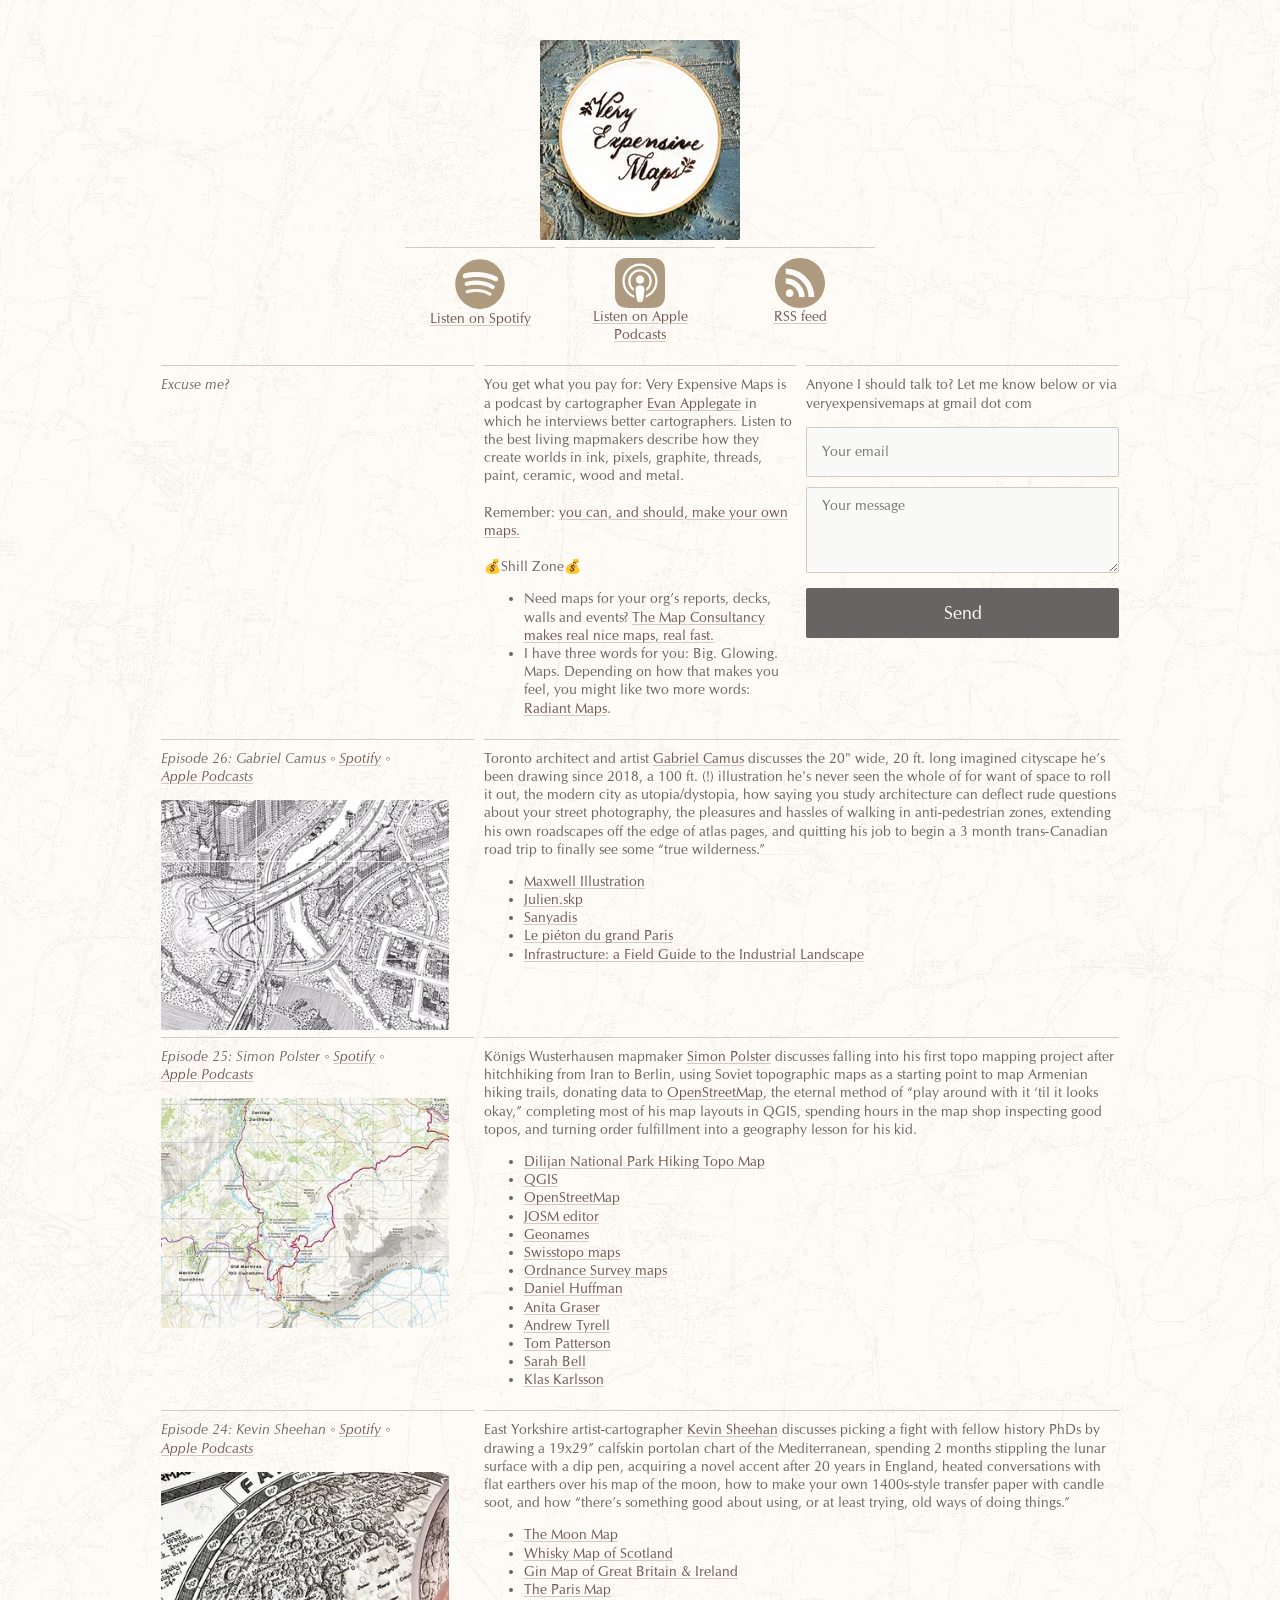
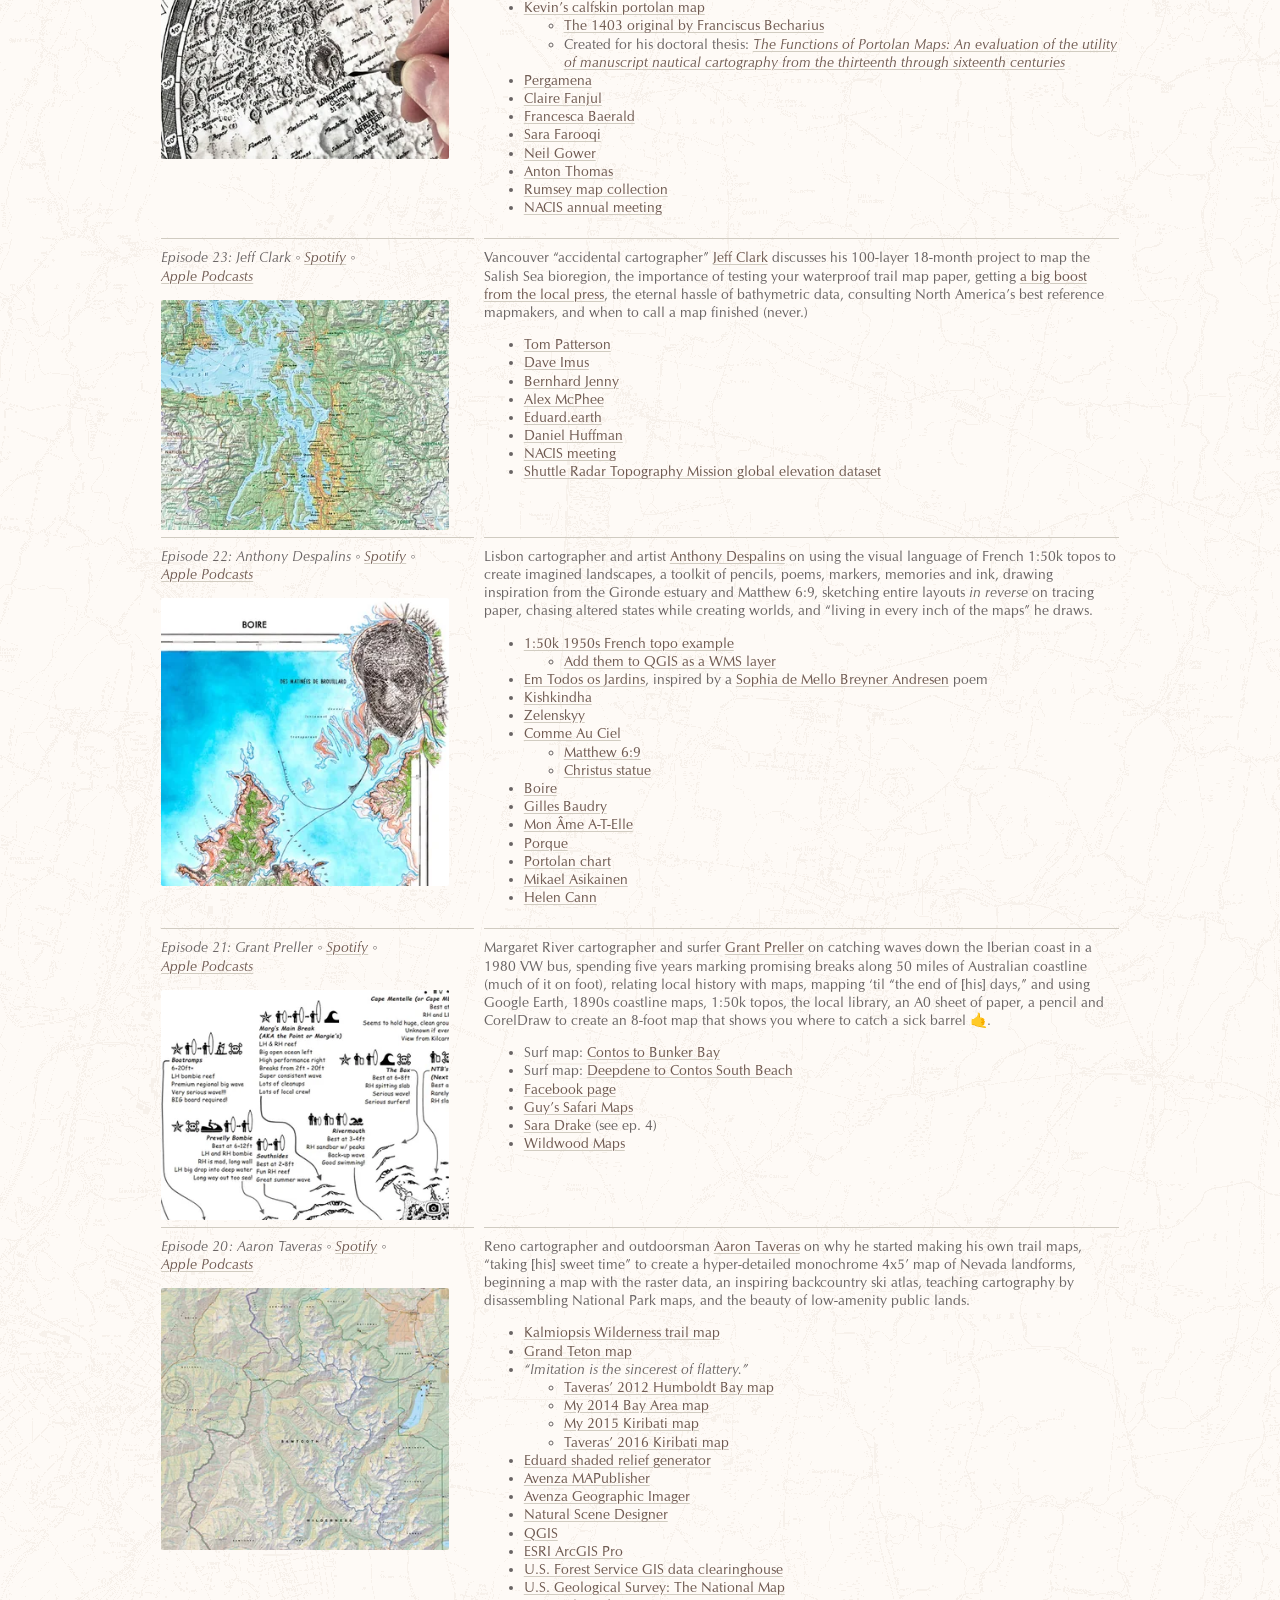
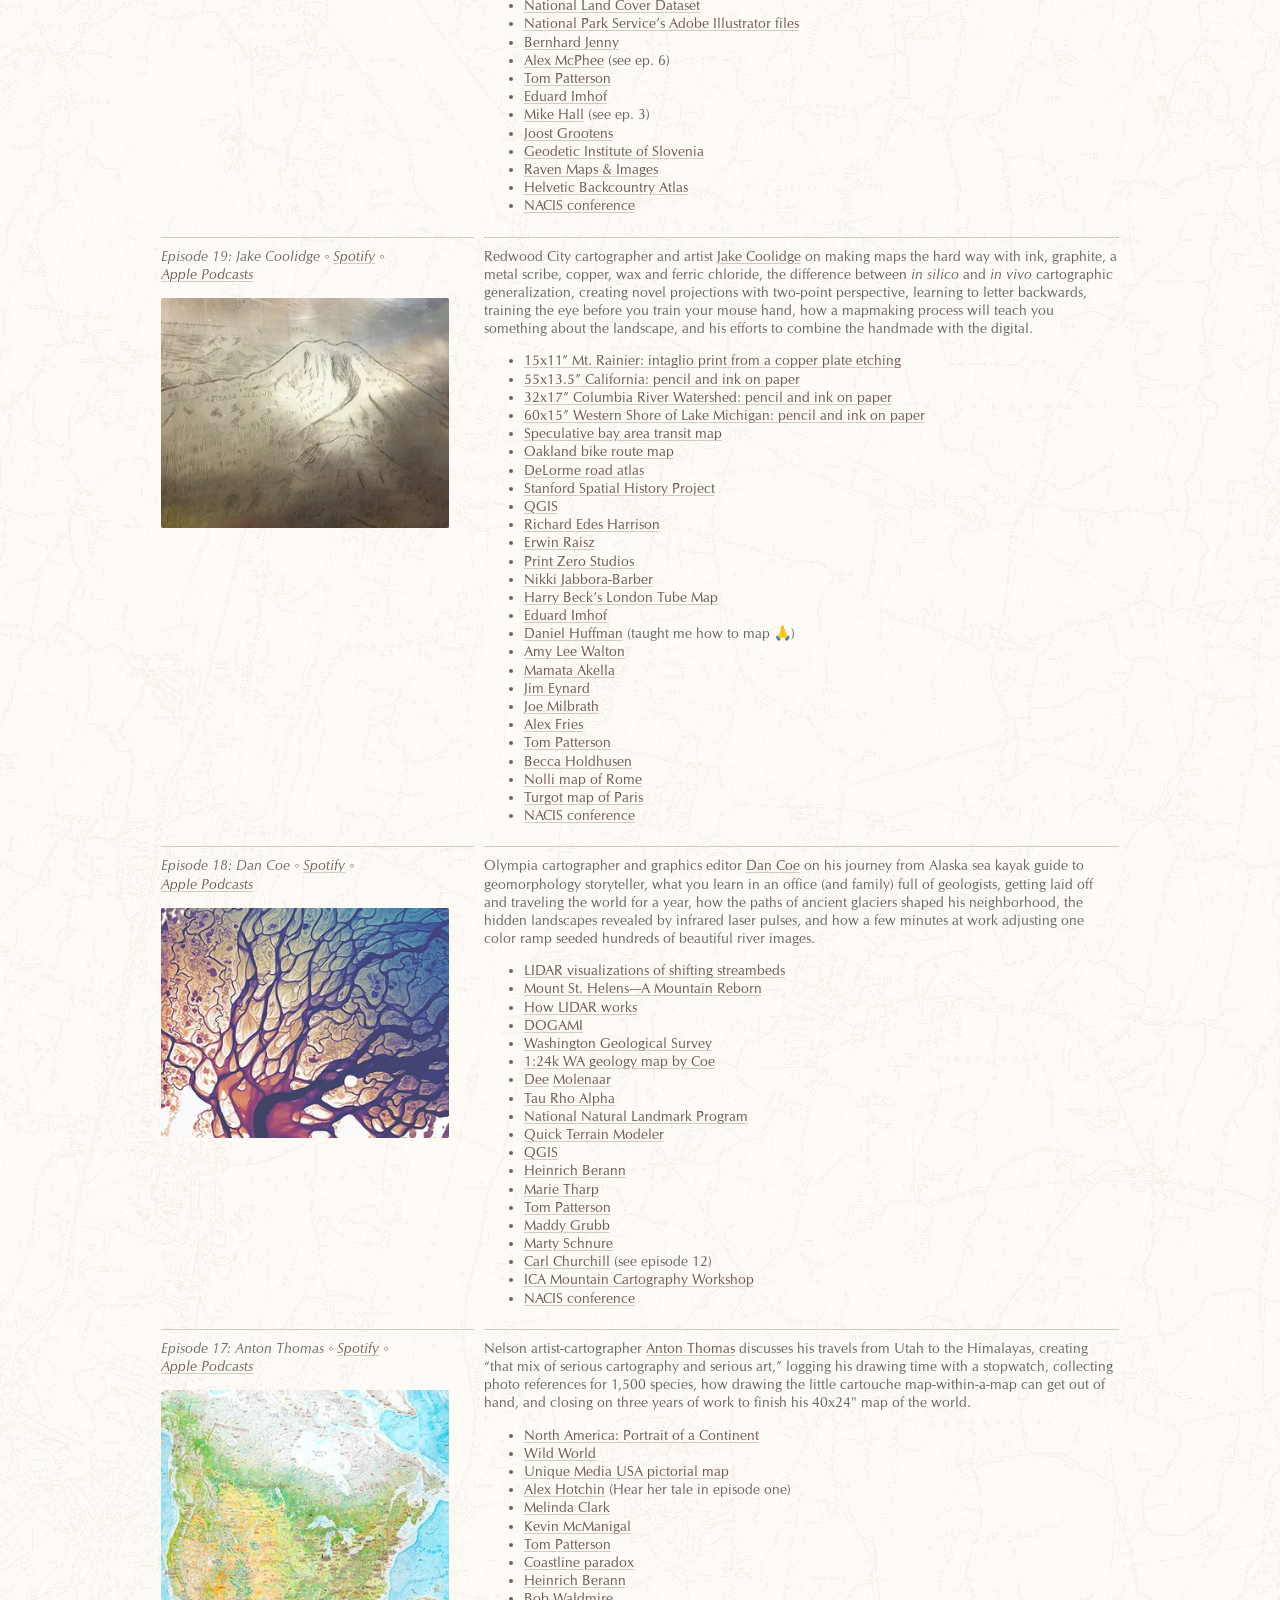
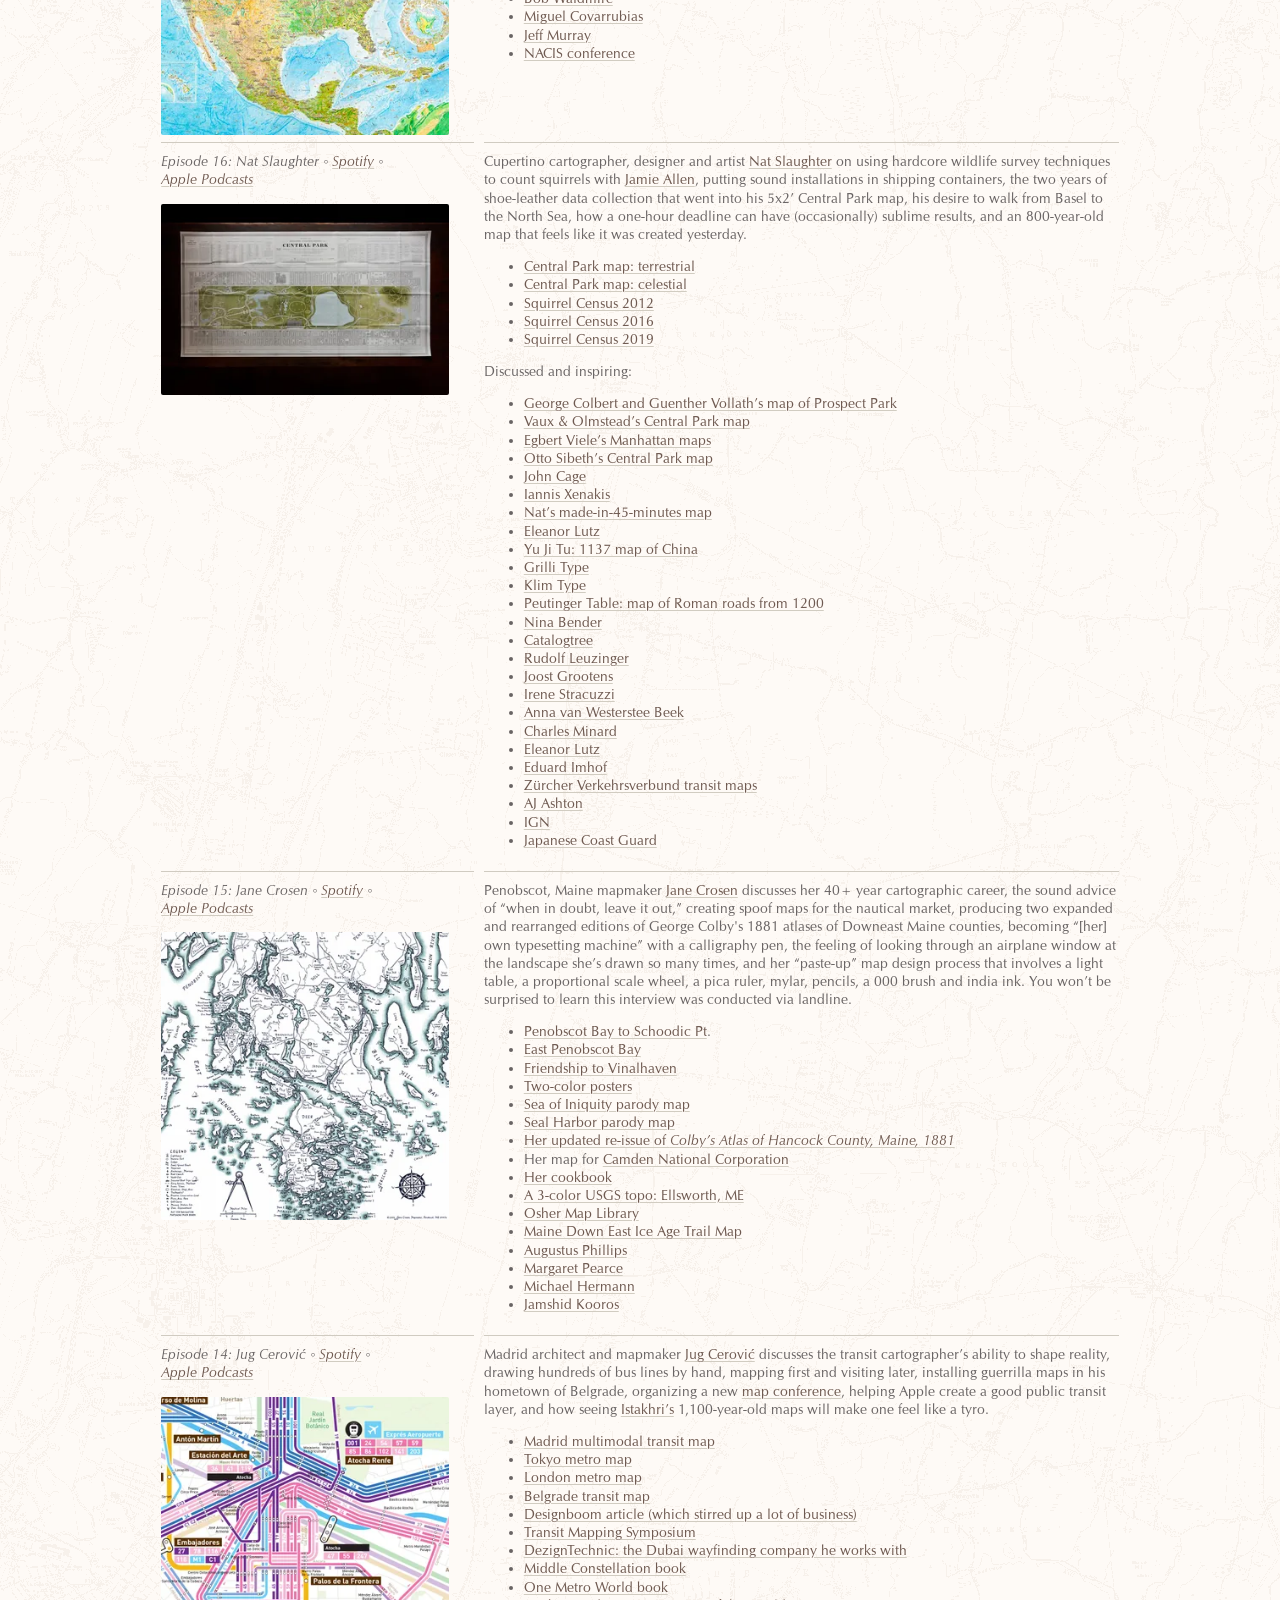
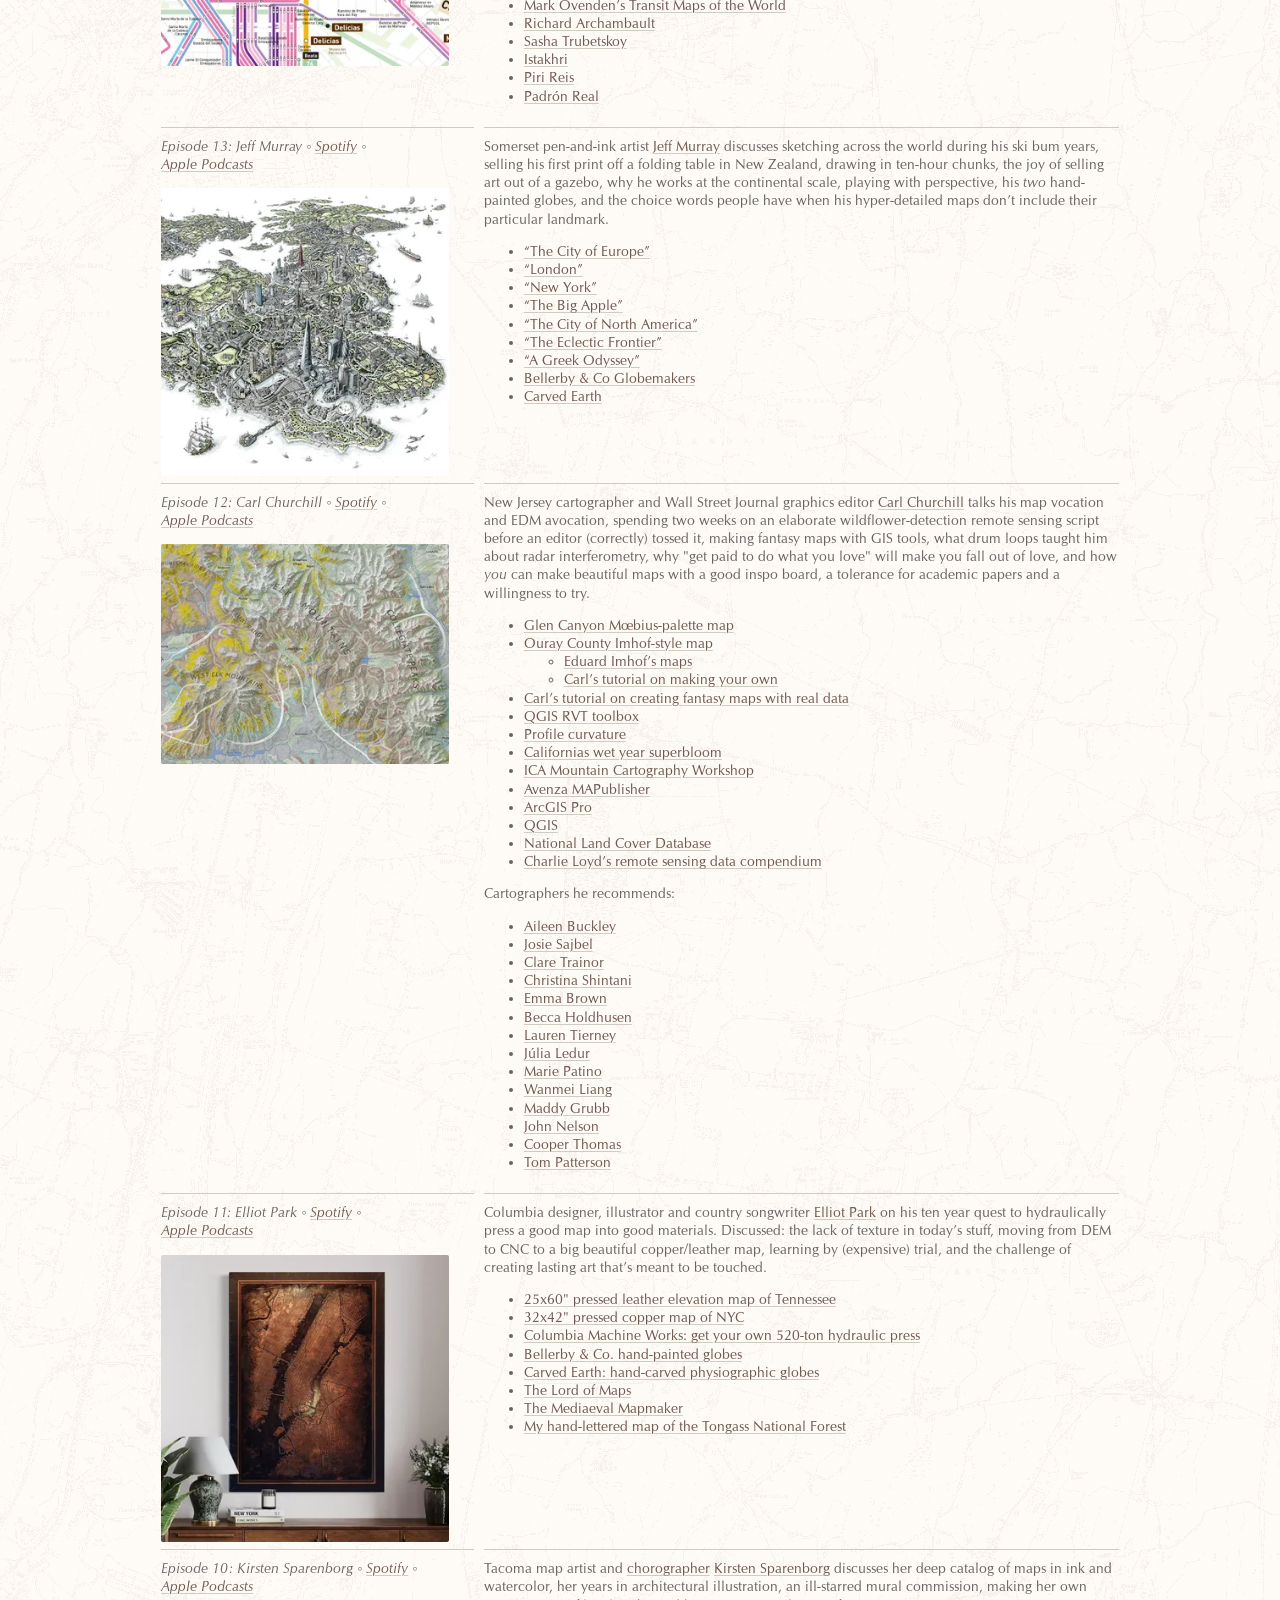
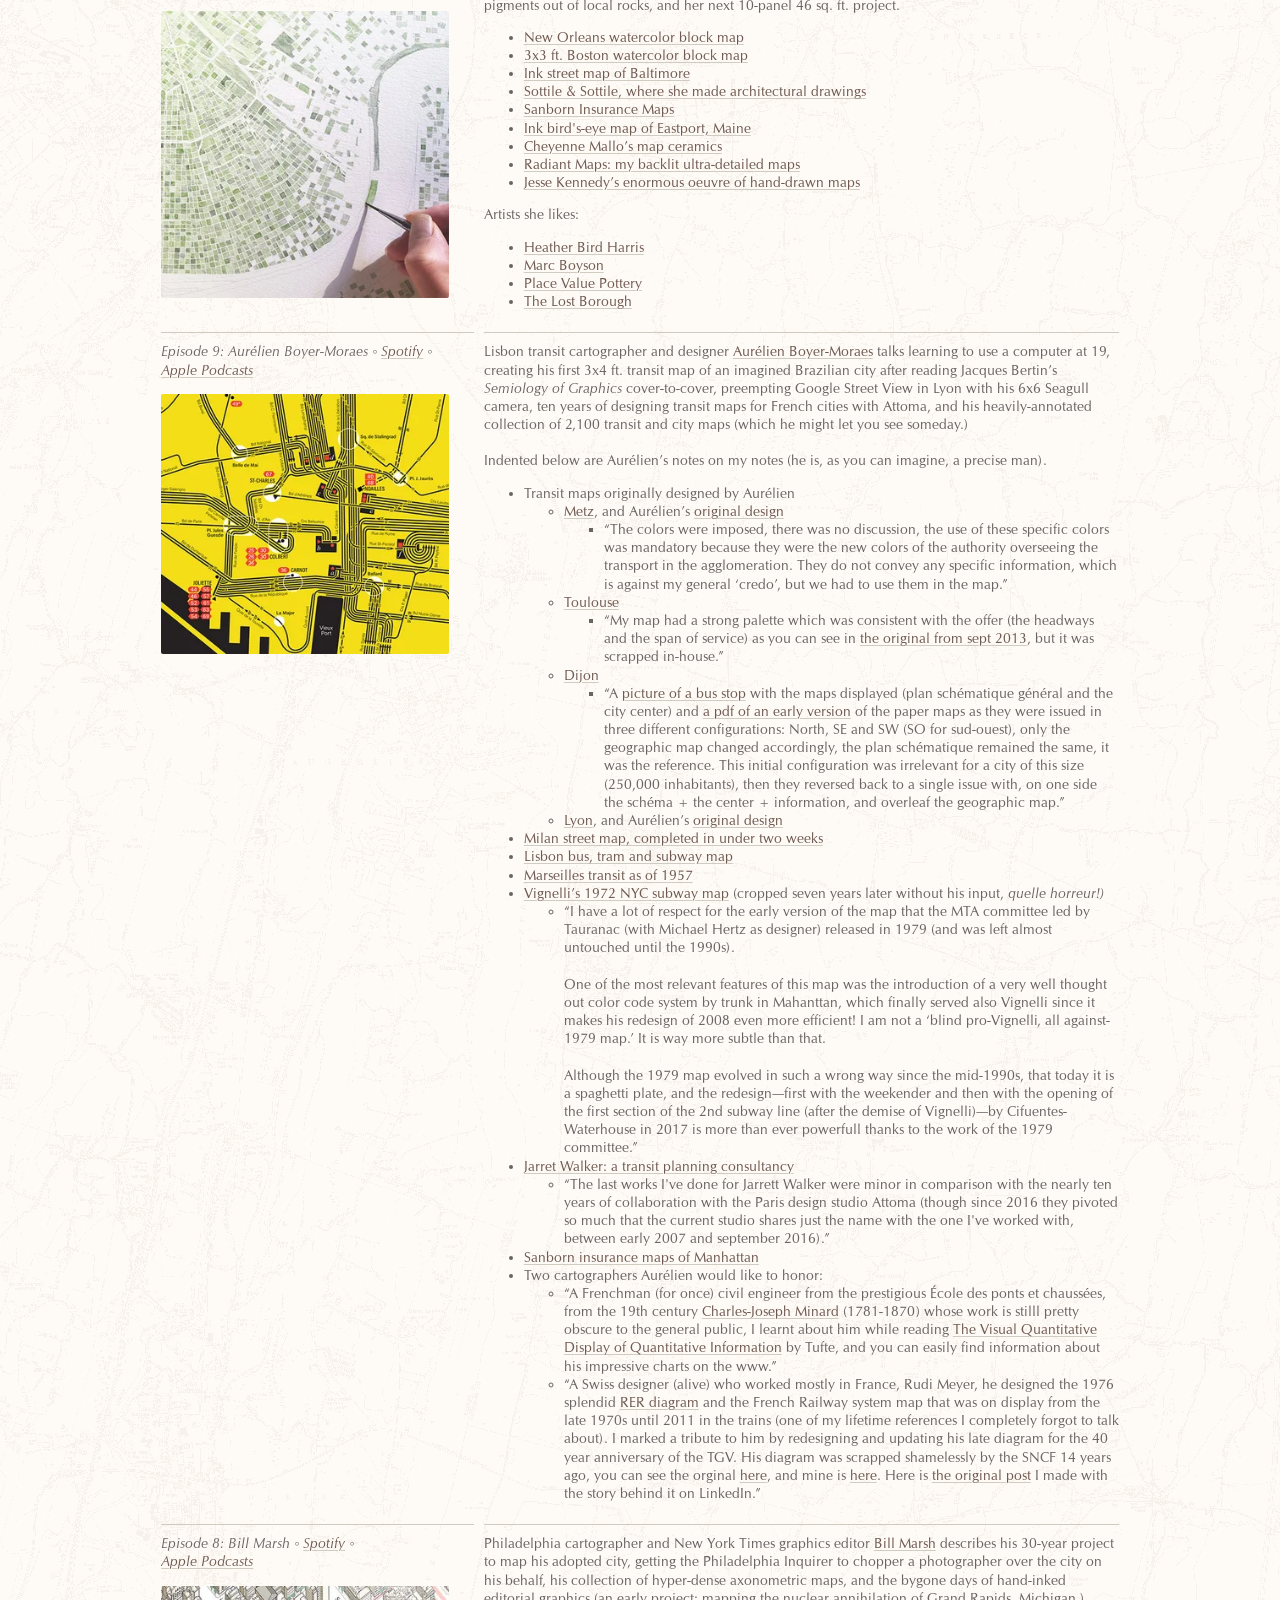
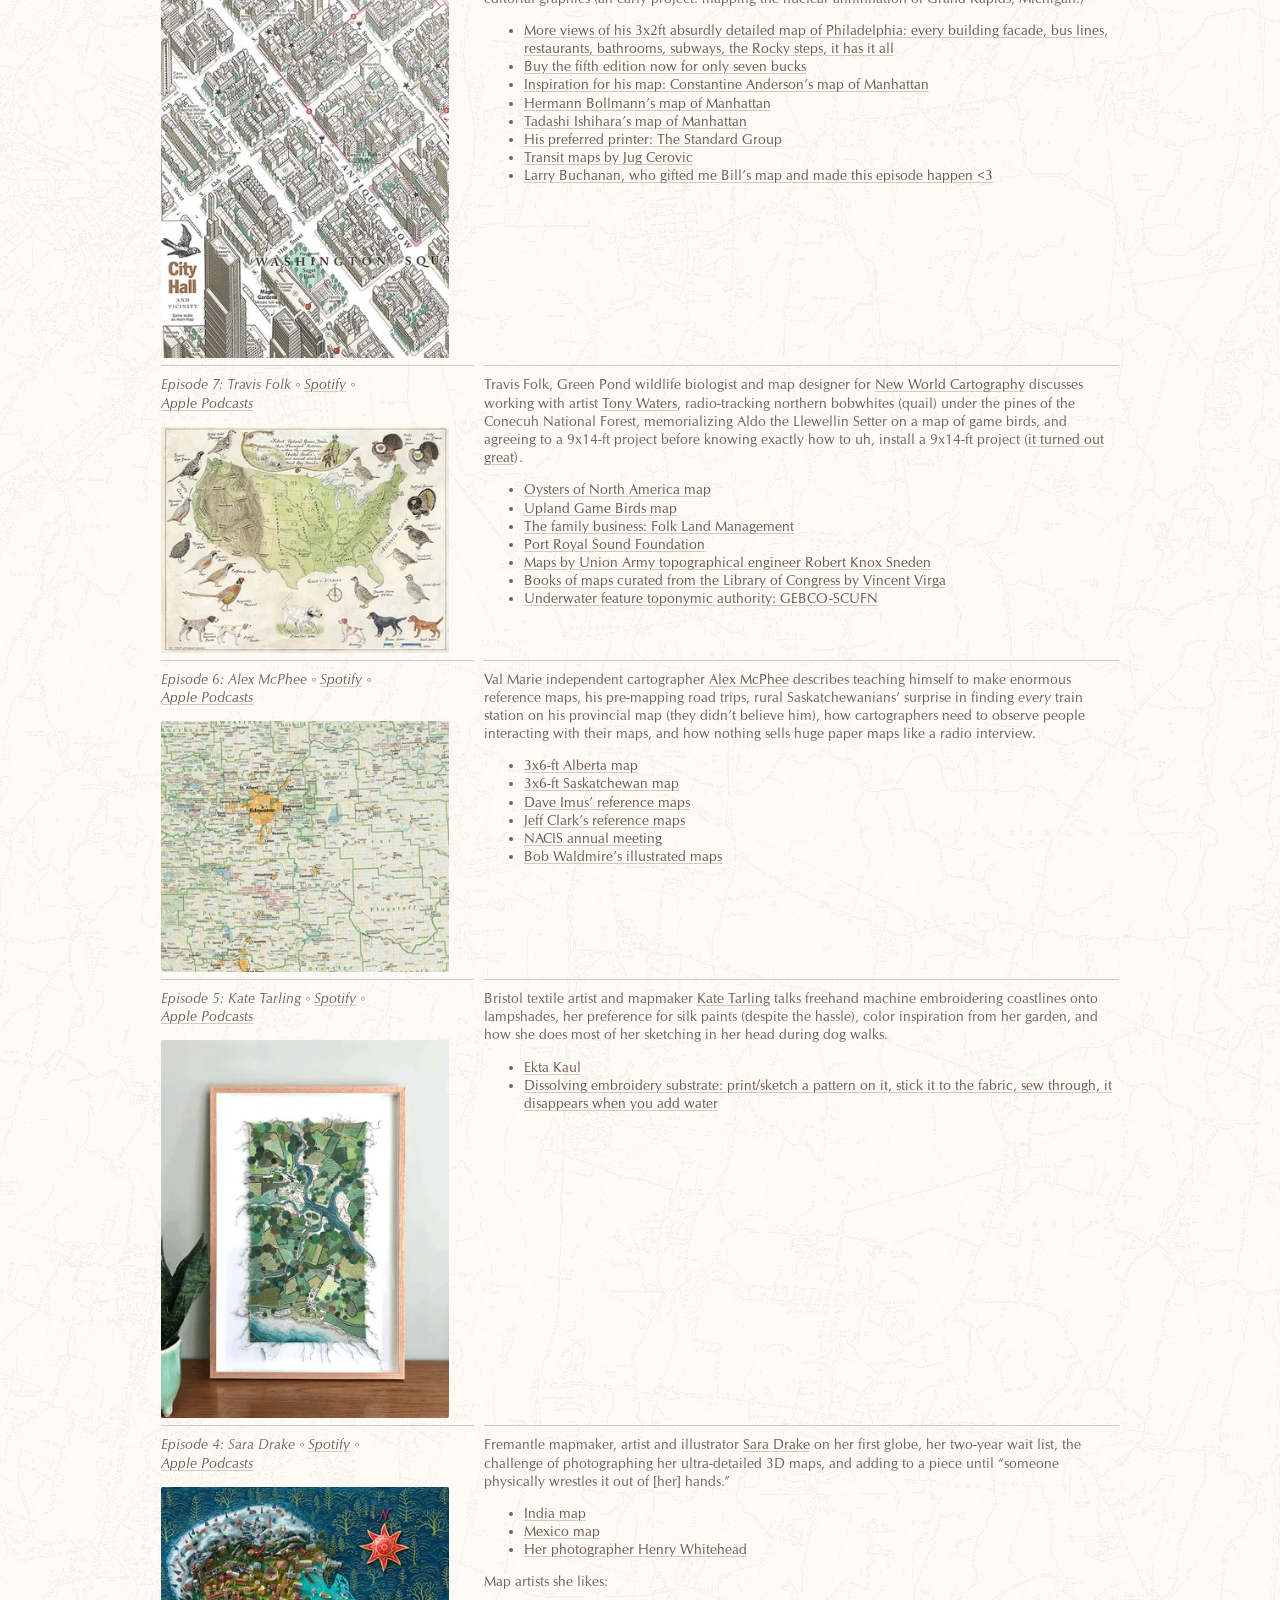
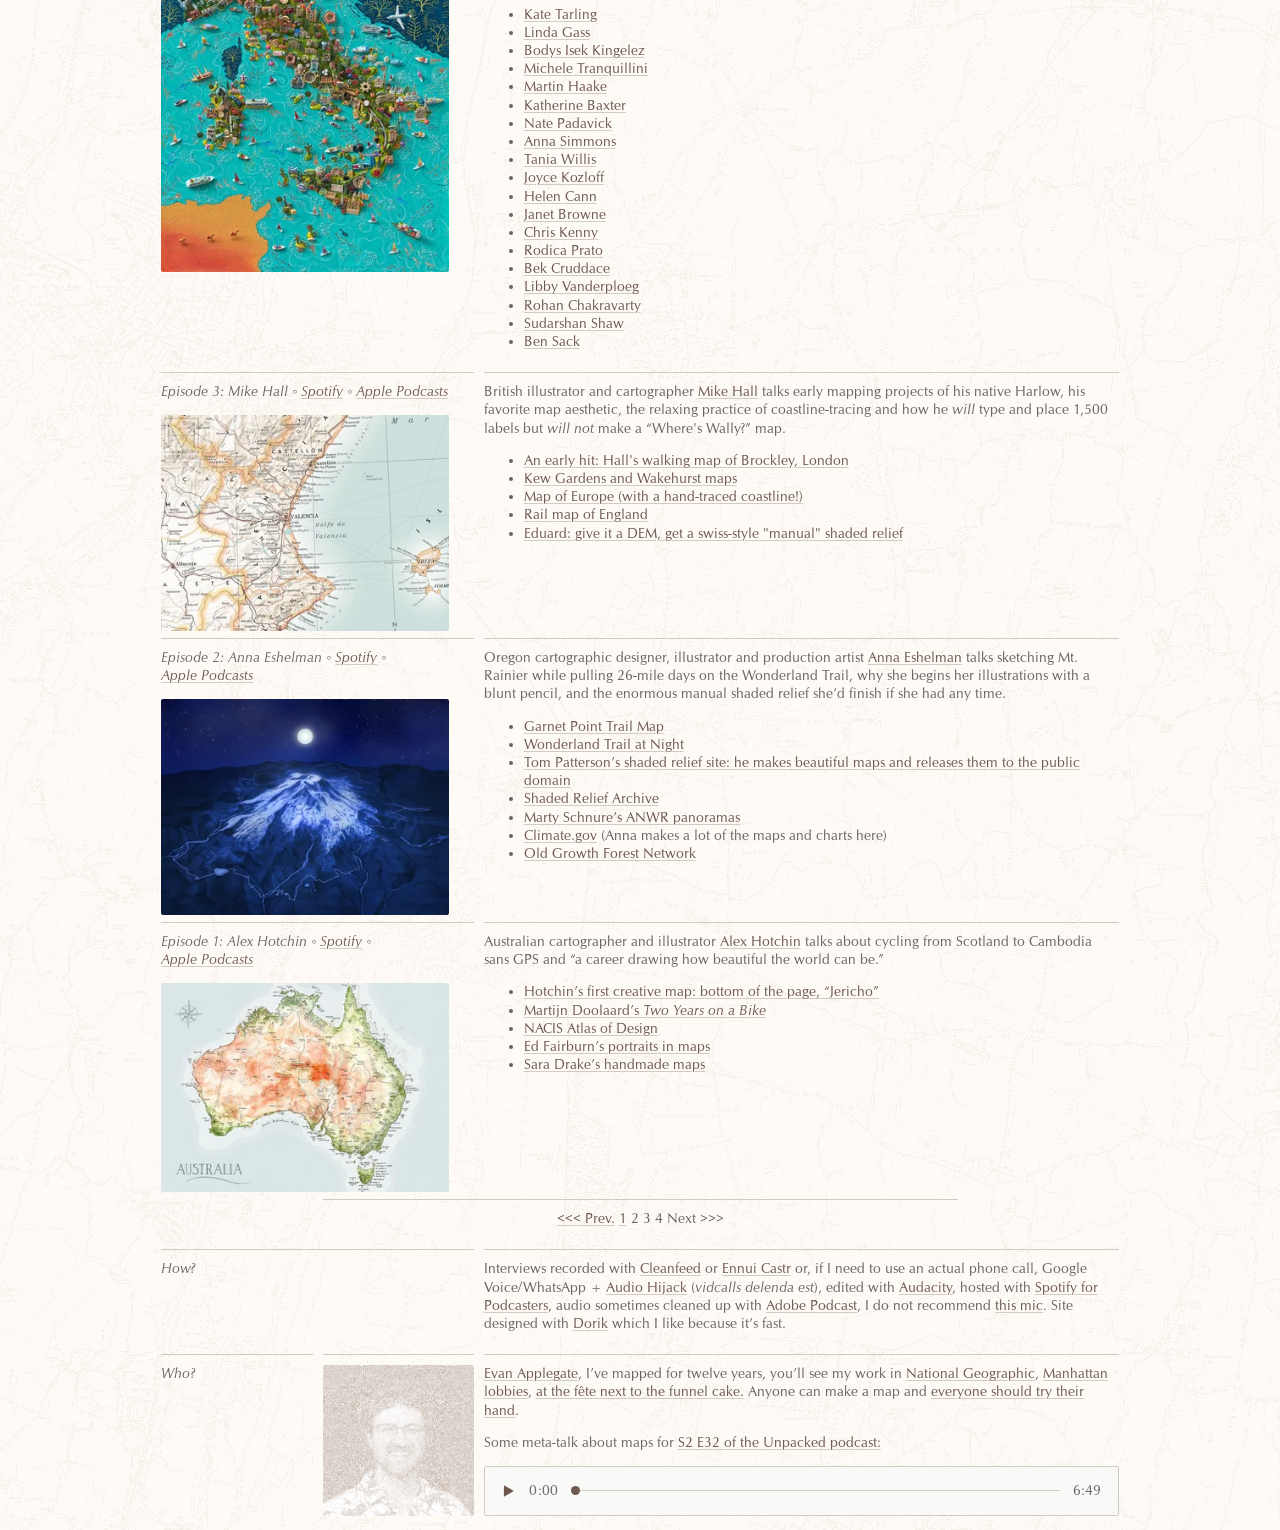
<file: page-2/index.html>
<!DOCTYPE html>
<html lang="en">
<head>
  <meta charset="utf-8">
  <meta name="viewport" content="width=device-width, initial-scale=1">
  <title>Episodes 1 to 26 | Very Expensive Maps</title>
  <meta name="description" content="Earlier episodes of Very Expensive Maps, the podcast in which cartographer Evan Applegate interviews better cartographers.">
  <link rel="canonical" href="https://veryexpensivemaps.com/page-2/">
  <meta property="og:title" content="Episodes 1 to 26 | Very Expensive Maps">
  <meta property="og:description" content="Earlier episodes of Very Expensive Maps, the podcast in which cartographer Evan Applegate interviews better cartographers.">
  <meta property="og:image" content="https://veryexpensivemaps.com/assets/og/page-2.jpg">
  <meta name="twitter:card" content="summary_large_image">
  <meta property="og:url" content="https://veryexpensivemaps.com/page-2/">
  <meta property="og:type" content="website">
  <link rel="icon" href="/assets/img/favicon.png">
  <link rel="stylesheet" href="/assets/site.css">
  <meta property="og:site_name" content="Very Expensive Maps">
  <meta property="og:image:width" content="1200">
  <meta property="og:image:height" content="630">
  <meta property="og:image:alt" content="Episodes 1 to 26 | Very Expensive Maps">
  <meta name="twitter:title" content="Episodes 1 to 26 | Very Expensive Maps">
  <meta name="twitter:description" content="Earlier episodes of Very Expensive Maps, the podcast in which cartographer Evan Applegate interviews better cartographers.">
  <meta name="twitter:image" content="https://veryexpensivemaps.com/assets/og/page-2.jpg">
  <meta name="author" content="Evan Applegate">
  <link rel="alternate" type="application/rss+xml" title="Very Expensive Maps" href="https://anchor.fm/s/dc2c3968/podcast/rss">
  <link rel="alternate" type="text/markdown" title="llms.txt" href="/llms.txt">
  <script type="application/ld+json">{"@context":"https://schema.org","@graph":[{"@type":"Person","@id":"https://evanapplegate.com/#person","name":"Evan Applegate","jobTitle":"Cartographer","url":"https://evanapplegate.com/"},{"@type":"PodcastSeries","@id":"https://veryexpensivemaps.com/#podcast","name":"Very Expensive Maps","url":"https://veryexpensivemaps.com/","description":"Very Expensive Maps is a podcast in which cartographer Evan Applegate interviews better cartographers: the best living mapmakers on how they make maps in ink, pixels, graphite, thread, paint, ceramic, wood and metal.","author":{"@id":"https://evanapplegate.com/#person"},"inLanguage":"en","webFeed":"https://anchor.fm/s/dc2c3968/podcast/rss","image":"https://veryexpensivemaps.com/assets/og/home.jpg","sameAs":["https://open.spotify.com/show/7BpffVG2TkecIwers4FUNb","https://podcasts.apple.com/us/podcast/very-expensive-maps/id1684093361"]},{"@type":"WebSite","@id":"https://veryexpensivemaps.com/#website","url":"https://veryexpensivemaps.com/","name":"Very Expensive Maps","description":"Very Expensive Maps is a podcast in which cartographer Evan Applegate interviews better cartographers: the best living mapmakers on how they make maps in ink, pixels, graphite, thread, paint, ceramic, wood and metal.","publisher":{"@id":"https://veryexpensivemaps.com/#podcast"}},{"@type":"CollectionPage","@id":"https://veryexpensivemaps.com/page-2/#page","url":"https://veryexpensivemaps.com/page-2/","name":"Episodes 1 to 26 | Very Expensive Maps","description":"Earlier episodes of Very Expensive Maps, the podcast in which cartographer Evan Applegate interviews better cartographers.","isPartOf":{"@id":"https://veryexpensivemaps.com/#website"},"inLanguage":"en","mainEntity":{"@type":"ItemList","itemListElement":[{"@type":"ListItem","position":1,"item":{"@type":"PodcastEpisode","name":"Episode 26: Gabriel Camus","episodeNumber":26,"description":"Toronto architect and artist Gabriel Camus discusses the 20\" wide, 20 ft. long imagined cityscape he’s been drawing since 2018, a 100 ft.","partOfSeries":{"@id":"https://veryexpensivemaps.com/#podcast"},"contributor":{"@type":"Person","name":"Gabriel Camus","url":"https://www.instagram.com/gabrielcamus.art/"},"sameAs":["https://open.spotify.com/episode/0QGbYocuFtRbNrDfnrIjmz","https://podcasts.apple.com/us/podcast/gabriel-camus-that-would-be-the-dream-to-make-this/id1684093361?i=1000621558945"]}},{"@type":"ListItem","position":2,"item":{"@type":"PodcastEpisode","name":"Episode 25: Simon Polster","episodeNumber":25,"description":"Königs Wusterhausen mapmaker Simon Polster discusses falling into his first topo mapping project after hitchhiking from Iran to Berlin, using Soviet topographic maps as a starting point to map Armenian hiking trails, donating data to OpenStreetMap, the eternal method of “play around with it ‘til it…","partOfSeries":{"@id":"https://veryexpensivemaps.com/#podcast"},"contributor":{"@type":"Person","name":"Simon Polster","url":"https://cartisan.org"},"sameAs":["https://open.spotify.com/episode/0oLdHEpzFpHYuB9YFhAuCm","https://podcasts.apple.com/us/podcast/simon-polster-i-was-hitchhiking-from-iran-to-berlin/id1684093361?i=1000620597353"]}},{"@type":"ListItem","position":3,"item":{"@type":"PodcastEpisode","name":"Episode 24: Kevin Sheehan","episodeNumber":24,"description":"East Yorkshire artist-cartographer Kevin Sheehan discusses picking a fight with fellow history PhDs by drawing a 19x29” calfskin portolan chart of the Mediterranean, spending 2 months stippling the lunar surface with a dip pen, acquiring a novel accent after 20 years in England, heated…","partOfSeries":{"@id":"https://veryexpensivemaps.com/#podcast"},"contributor":{"@type":"Person","name":"Kevin Sheehan","url":"https://www.manuscriptmaps.com"},"sameAs":["https://open.spotify.com/episode/4RqyfjuVqMLTyC3pdBrwqf","https://podcasts.apple.com/us/podcast/kevin-sheehan-theres-something-good-about-using-old/id1684093361?i=1000619119166"]}},{"@type":"ListItem","position":4,"item":{"@type":"PodcastEpisode","name":"Episode 23: Jeff Clark","episodeNumber":23,"description":"Vancouver “accidental cartographer” Jeff Clark discusses his 100-layer 18-month project to map the Salish Sea bioregion, the importance of testing your waterproof trail map paper, getting a big boost from the local press, the eternal hassle of bathymetric data, consulting North America’s best…","partOfSeries":{"@id":"https://veryexpensivemaps.com/#podcast"},"contributor":{"@type":"Person","name":"Jeff Clark","url":"https://clarkgeomatics.ca"},"sameAs":["https://open.spotify.com/episode/2aiJTEDWbxidfbQVyPTciz","https://podcasts.apple.com/us/podcast/jeff-clark-paper-maps-are-dead-long-live-paper-maps/id1684093361?i=1000618432078"]}},{"@type":"ListItem","position":5,"item":{"@type":"PodcastEpisode","name":"Episode 22: Anthony Despalins","episodeNumber":22,"description":"Lisbon cartographer and artist Anthony Despalins on using the visual language of French 1:50k topos to create imagined landscapes, a toolkit of pencils, poems, markers, memories and ink, drawing inspiration from the Gironde estuary and Matthew 6:9, sketching entire layouts in reverse on tracing…","partOfSeries":{"@id":"https://veryexpensivemaps.com/#podcast"},"contributor":{"@type":"Person","name":"Anthony Despalins","url":"https://www.instagram.com/the_inland_sea"},"sameAs":["https://open.spotify.com/episode/0FyA9h38YbK2gn9JVgO3fX","https://podcasts.apple.com/us/podcast/anthony-despalins-i-feel-this-energy-when-creating/id1684093361?i=1000617494300"]}},{"@type":"ListItem","position":6,"item":{"@type":"PodcastEpisode","name":"Episode 21: Grant Preller","episodeNumber":21,"description":"Margaret River cartographer and surfer Grant Preller on catching waves down the Iberian coast in a 1980 VW bus, spending five years marking promising breaks along 50 miles of Australian coastline (much of it on foot), relating local history with maps, mapping ‘til “the end of [his] days,” and using…","partOfSeries":{"@id":"https://veryexpensivemaps.com/#podcast"},"contributor":{"@type":"Person","name":"Grant Preller","url":"https://www.instagram.com/bomboramaps/"},"sameAs":["https://open.spotify.com/episode/6sJ5kRCsja3dPYqdDrBgkJ","https://podcasts.apple.com/us/podcast/grant-preller-it-started-as-a-fun-project-and/id1684093361?i=1000616628113"]}},{"@type":"ListItem","position":7,"item":{"@type":"PodcastEpisode","name":"Episode 20: Aaron Taveras","episodeNumber":20,"description":"Reno cartographer and outdoorsman Aaron Taveras on why he started making his own trail maps, “taking [his] sweet time” to create a hyper-detailed monochrome 4x5’ map of Nevada landforms, beginning a map with the raster data, an inspiring backcountry ski atlas, teaching cartography by disassembling…","partOfSeries":{"@id":"https://veryexpensivemaps.com/#podcast"},"contributor":{"@type":"Person","name":"Aaron Taveras","url":"https://www.cartografix.co/"},"sameAs":["https://open.spotify.com/episode/7o0Kp3dCZoj9UdUUNgu3Mc","https://podcasts.apple.com/us/podcast/aaron-taveras-i-would-stare-at-topos-for-days-on-end/id1684093361?i=1000615698111"]}},{"@type":"ListItem","position":8,"item":{"@type":"PodcastEpisode","name":"Episode 19: Jake Coolidge","episodeNumber":19,"description":"Redwood City cartographer and artist Jake Coolidge on making maps the hard way with ink, graphite, a metal scribe, copper, wax and ferric chloride, the difference between in silico and in vivo cartographic generalization, creating novel projections with two-point perspective, learning to letter…","partOfSeries":{"@id":"https://veryexpensivemaps.com/#podcast"},"contributor":{"@type":"Person","name":"Jake Coolidge","url":"https://jakecoolidgecartography.com"},"sameAs":["https://open.spotify.com/episode/5YlBIwEtpQkMzkzlADLle9","https://podcasts.apple.com/us/podcast/jake-coolidge-its-a-great-way-to-learn-a-place-to/id1684093361?i=1000614981169"]}},{"@type":"ListItem","position":9,"item":{"@type":"PodcastEpisode","name":"Episode 18: Dan Coe","episodeNumber":18,"description":"Olympia cartographer and graphics editor Dan Coe on his journey from Alaska sea kayak guide to geomorphology storyteller, what you learn in an office (and family) full of geologists, getting laid off and traveling the world for a year, how the paths of ancient glaciers shaped his neighborhood, the…","partOfSeries":{"@id":"https://veryexpensivemaps.com/#podcast"},"contributor":{"@type":"Person","name":"Dan Coe","url":"https://dancoecarto.com"},"sameAs":["https://open.spotify.com/episode/52GZfi2QvIZPrmrLDS54Ih","https://podcasts.apple.com/us/podcast/daniel-coe-science-and-art-can-make-these-really/id1684093361?i=1000614343504"]}},{"@type":"ListItem","position":10,"item":{"@type":"PodcastEpisode","name":"Episode 17: Anton Thomas","episodeNumber":17,"description":"Nelson artist-cartographer Anton Thomas discusses his travels from Utah to the Himalayas, creating “that mix of serious cartography and serious art,” logging his drawing time with a stopwatch, collecting photo references for 1,500 species, how drawing the little cartouche map-within-a-map can get…","partOfSeries":{"@id":"https://veryexpensivemaps.com/#podcast"},"contributor":{"@type":"Person","name":"Anton Thomas","url":"https://www.antonthomasart.com/"},"sameAs":["https://open.spotify.com/episode/1sGbyrZAN56lwCQdGSNm0t","https://podcasts.apple.com/us/podcast/anton-thomas-that-mix-of-serious-cartography-and/id1684093361?i=1000614205382"]}},{"@type":"ListItem","position":11,"item":{"@type":"PodcastEpisode","name":"Episode 16: Nat Slaughter","episodeNumber":16,"description":"Cupertino cartographer, designer and artist Nat Slaughter on using hardcore wildlife survey techniques to count squirrels with Jamie Allen, putting sound installations in shipping containers, the two years of shoe-leather data collection that went into his 5x2’ Central Park map, his desire to walk…","partOfSeries":{"@id":"https://veryexpensivemaps.com/#podcast"},"contributor":{"@type":"Person","name":"Nat Slaughter","url":"https://www.davidrumsey.com/luna/servlet/detail/RUMSEY~8~1~319878~90088984"},"sameAs":["https://open.spotify.com/episode/52Xypir4jbnSWkUEPJQ2Th","https://podcasts.apple.com/us/podcast/nat-slaughter-i-seem-to-be-drawn-to-maps-that-have/id1684093361?i=1000614070222"]}},{"@type":"ListItem","position":12,"item":{"@type":"PodcastEpisode","name":"Episode 15: Jane Crosen","episodeNumber":15,"description":"Penobscot, Maine mapmaker Jane Crosen discusses her 40+ year cartographic career, the sound advice of “when in doubt, leave it out,” creating spoof maps for the nautical market, producing two expanded and rearranged editions of George Colby's 1881 atlases of Downeast Maine counties, becoming “[her]…","partOfSeries":{"@id":"https://veryexpensivemaps.com/#podcast"},"contributor":{"@type":"Person","name":"Jane Crosen","url":"https://www.mainemapmaker.com/"},"sameAs":["https://open.spotify.com/episode/0kt9kVZStwHc4I1XLmpFwn","https://podcasts.apple.com/us/podcast/jane-crosen-i-thought-well-im-going-to-do-my-own-labels/id1684093361?i=1000613704231"]}},{"@type":"ListItem","position":13,"item":{"@type":"PodcastEpisode","name":"Episode 14: Jug Cerović","episodeNumber":14,"description":"Madrid architect and mapmaker Jug Cerović discusses the transit cartographer’s ability to shape reality, drawing hundreds of bus lines by hand, mapping first and visiting later, installing guerrilla maps in his hometown of Belgrade, organizing a new map conference, helping Apple create a good…","partOfSeries":{"@id":"https://veryexpensivemaps.com/#podcast"},"contributor":{"@type":"Person","name":"Jug Cerović","url":"https://www.jugcerovic.com/#mapping"},"sameAs":["https://open.spotify.com/episode/2xiQYD6EB3tcan10GjDi0l","https://podcasts.apple.com/us/podcast/jug-cerovi%C4%87-the-map-is-the-reality-the/id1684093361?i=1000613539305"]}},{"@type":"ListItem","position":14,"item":{"@type":"PodcastEpisode","name":"Episode 13: Jeff Murray","episodeNumber":13,"description":"Somerset pen-and-ink artist Jeff Murray discusses sketching across the world during his ski bum years, selling his first print off a folding table in New Zealand, drawing in ten-hour chunks, the joy of selling art out of a gazebo, why he works at the continental scale, playing with perspective, his…","partOfSeries":{"@id":"https://veryexpensivemaps.com/#podcast"},"contributor":{"@type":"Person","name":"Jeff Murray","url":"https://jeffmurray.co.uk"},"sameAs":["https://open.spotify.com/episode/5C0xlCuPiF1TXbMwWYUeJQ","https://podcasts.apple.com/us/podcast/jeff-murray-the-slogan-within-my-work-is-look-closer/id1684093361?i=1000613278112"]}},{"@type":"ListItem","position":15,"item":{"@type":"PodcastEpisode","name":"Episode 12: Carl Churchill","episodeNumber":12,"description":"New Jersey cartographer and Wall Street Journal graphics editor Carl Churchill talks his map vocation and EDM avocation, spending two weeks on an elaborate wildflower-detection remote sensing script before an editor (correctly) tossed it, making fantasy maps with GIS tools, what drum loops taught…","partOfSeries":{"@id":"https://veryexpensivemaps.com/#podcast"},"contributor":{"@type":"Person","name":"Carl Churchill","url":"http://www.churchillgeo.com/"},"sameAs":["https://open.spotify.com/episode/6a6L5Z5vNnqUtlJ56AqqLb","https://podcasts.apple.com/us/podcast/carl-churchill-immersing-myself-in-thousands-of-high/id1684093361?i=1000612511464"]}},{"@type":"ListItem","position":16,"item":{"@type":"PodcastEpisode","name":"Episode 11: Elliot Park","episodeNumber":11,"description":"Columbia designer, illustrator and country songwriter Elliot Park on his ten year quest to hydraulically press a good map into good materials.","partOfSeries":{"@id":"https://veryexpensivemaps.com/#podcast"},"contributor":{"@type":"Person","name":"Elliot Park","url":"https://www.columbiapressworks.com/"},"sameAs":["https://open.spotify.com/episode/1z9cM57aYc4BPYXzSrMOxz","https://podcasts.apple.com/us/podcast/elliot-park-why-would-you-want-to-create-a-relief/id1684093361?i=1000612342960"]}},{"@type":"ListItem","position":17,"item":{"@type":"PodcastEpisode","name":"Episode 10: Kirsten Sparenborg","episodeNumber":10,"description":"Tacoma map artist and chorographer Kirsten Sparenborg discusses her deep catalog of maps in ink and watercolor, her years in architectural illustration, an ill-starred mural commission, making her own pigments out of local rocks, and her next 10-panel 46 sq. ft. project.","partOfSeries":{"@id":"https://veryexpensivemaps.com/#podcast"},"contributor":{"@type":"Person","name":"Kirsten Sparenborg","url":"https://www.turnofthecenturies.com/"},"sameAs":["https://open.spotify.com/episode/1LA0d9gpWm0BHwxjGVmDrx","https://podcasts.apple.com/us/podcast/kirsten-sparenborg-i-elaborate-on-the-emotion-of/id1684093361?i=1000612052716"]}},{"@type":"ListItem","position":18,"item":{"@type":"PodcastEpisode","name":"Episode 9: Aurélien Boyer-Moraes","episodeNumber":9,"description":"Lisbon transit cartographer and designer Aurélien Boyer-Moraes talks learning to use a computer at 19, creating his first 3x4 ft.","partOfSeries":{"@id":"https://veryexpensivemaps.com/#podcast"},"contributor":{"@type":"Person","name":"Aurélien Boyer-Moraes","url":"https://www.transit-map.com"},"sameAs":["https://open.spotify.com/episode/69CF7ZcszJrpcRCyR5wKzr","https://podcasts.apple.com/us/podcast/aur%C3%A9lien-boyer-moraes-the-most-important-part-is-that/id1684093361?i=1000611918253"]}},{"@type":"ListItem","position":19,"item":{"@type":"PodcastEpisode","name":"Episode 8: Bill Marsh","episodeNumber":8,"description":"Philadelphia cartographer and New York Times graphics editor Bill Marsh describes his 30-year project to map his adopted city, getting the Philadelphia Inquirer to chopper a photographer over the city on his behalf, his collection of hyper-dense axonometric maps, and the bygone days of hand-inked…","partOfSeries":{"@id":"https://veryexpensivemaps.com/#podcast"},"contributor":{"@type":"Person","name":"Bill Marsh","url":"https://store.philamuseum.org/philadelphia-pictorial-map-and-walking-guide/"},"sameAs":["https://open.spotify.com/episode/4b6NQnupQ2nOF1ZzuOcYSE","https://podcasts.apple.com/us/podcast/bill-marsh-theres-something-really-useful-about-seeing/id1684093361?i=1000611514841"]}},{"@type":"ListItem","position":20,"item":{"@type":"PodcastEpisode","name":"Episode 7: Travis Folk","episodeNumber":7,"description":"Travis Folk, Green Pond wildlife biologist and map designer for New World Cartography discusses working with artist Tony Waters, radio-tracking northern bobwhites (quail) under the pines of the Conecuh National Forest, memorializing Aldo the Llewellin Setter on a map of game birds, and agreeing to…","partOfSeries":{"@id":"https://veryexpensivemaps.com/#podcast"},"contributor":{"@type":"Person","name":"Travis Folk","url":"https://newworldcartography.com/"},"sameAs":["https://open.spotify.com/episode/56A155MHeHtiblcnZhvtFj","https://podcasts.apple.com/us/podcast/travis-folk-surely-there-are-folks-desirous-of/id1684093361?i=1000611300761"]}},{"@type":"ListItem","position":21,"item":{"@type":"PodcastEpisode","name":"Episode 6: Alex McPhee","episodeNumber":6,"description":"Val Marie independent cartographer Alex McPhee describes teaching himself to make enormous reference maps, his pre-mapping road trips, rural Saskatchewanians’ surprise in finding every train station on his provincial map (they didn’t believe him), how cartographers need to observe people…","partOfSeries":{"@id":"https://veryexpensivemaps.com/#podcast"},"contributor":{"@type":"Person","name":"Alex McPhee","url":"https://awmcphee.ca/"},"sameAs":["https://open.spotify.com/episode/3cHBDy5TJVXRKFuXGKDS6T","https://podcasts.apple.com/us/podcast/alex-mcphee-i-love-watching-over-peoples-shoulders/id1684093361?i=1000611211340"]}},{"@type":"ListItem","position":22,"item":{"@type":"PodcastEpisode","name":"Episode 5: Kate Tarling","episodeNumber":5,"description":"Bristol textile artist and mapmaker Kate Tarling talks freehand machine embroidering coastlines onto lampshades, her preference for silk paints (despite the hassle), color inspiration from her garden, and how she does most of her sketching in her head during dog walks.","partOfSeries":{"@id":"https://veryexpensivemaps.com/#podcast"},"contributor":{"@type":"Person","name":"Kate Tarling","url":"https://www.katetarlingtextiles.com/images/"},"sameAs":["https://open.spotify.com/episode/3hru5XPAeN1w3XEwC68rs2","https://podcasts.apple.com/us/podcast/kate-tarling-when-youre-stitching-youre-stitching-footsteps/id1684093361?i=1000611061828"]}},{"@type":"ListItem","position":23,"item":{"@type":"PodcastEpisode","name":"Episode 4: Sara Drake","episodeNumber":4,"description":"Fremantle mapmaker, artist and illustrator Sara Drake on her first globe, her two-year wait list, the challenge of photographing her ultra-detailed 3D maps, and adding to a piece until “someone physically wrestles it out of [her] hands.","partOfSeries":{"@id":"https://veryexpensivemaps.com/#podcast"},"contributor":{"@type":"Person","name":"Sara Drake","url":"https://saradrake.com"},"sameAs":["https://open.spotify.com/episode/3Xq8aJ7nIzY6Us6KLH5I3f","https://podcasts.apple.com/us/podcast/sara-drake-my-brain-thinks-in-3d-rather-than-2d/id1684093361?i=1000610920104"]}},{"@type":"ListItem","position":24,"item":{"@type":"PodcastEpisode","name":"Episode 3: Mike Hall","episodeNumber":3,"description":"British illustrator and cartographer Mike Hall talks early mapping projects of his native Harlow, his favorite map aesthetic, the relaxing practice of coastline-tracing and how he will type and place 1,500 labels but will not make a “Where's Wally?” map.","partOfSeries":{"@id":"https://veryexpensivemaps.com/#podcast"},"contributor":{"@type":"Person","name":"Mike Hall","url":"https://www.thisismikehall.com/"},"sameAs":["https://open.spotify.com/episode/0xg2uuaygdqHUH811g8n3m","https://podcasts.apple.com/us/podcast/mike-hall-i-keep-returning-to-that-mid-twentieth-century/id1684093361?i=1000610768577"]}},{"@type":"ListItem","position":25,"item":{"@type":"PodcastEpisode","name":"Episode 2: Anna Eshelman","episodeNumber":2,"description":"Oregon cartographic designer, illustrator and production artist Anna Eshelman talks sketching Mt. Rainier while pulling 26-mile days on the Wonderland Trail, why she begins her illustrations with a blunt pencil, and the enormous manual shaded relief she’d finish if she had any time.","partOfSeries":{"@id":"https://veryexpensivemaps.com/#podcast"},"contributor":{"@type":"Person","name":"Anna Eshelman","url":"https://annaeshelman.com"},"sameAs":["https://open.spotify.com/episode/2aIJ6KmHCErUDAWKNV9Zz8","https://podcasts.apple.com/us/podcast/anna-eshelman-where-water-carves-thats-fascinating-to-me/id1684093361?i=1000610620833"]}},{"@type":"ListItem","position":26,"item":{"@type":"PodcastEpisode","name":"Episode 1: Alex Hotchin","episodeNumber":1,"description":"Australian cartographer and illustrator Alex Hotchin talks about cycling from Scotland to Cambodia sans GPS and “a career drawing how beautiful the world can be.","partOfSeries":{"@id":"https://veryexpensivemaps.com/#podcast"},"contributor":{"@type":"Person","name":"Alex Hotchin","url":"https://alexhotchin.com/"},"sameAs":["https://open.spotify.com/episode/70OzQX1qtFx6MDQZKkuKL3","https://podcasts.apple.com/us/podcast/alex-hotchin-making-a-career-out-of-drawing/id1684093361?i=1000610242981"]}}]}}]}</script>
  <script src="/assets/form.js" defer></script>
  <script src="/assets/audio-player.js" defer></script>
</head>
<body>
<div class="page">
<header class="masthead">
  <h1 class="masthead-title"><img src="/assets/img/site-header-logo-very-expensive-maps-ajs4syv6-200.webp" srcset="/assets/img/site-header-logo-very-expensive-maps-ajs4syv6-200.webp 200w, /assets/img/site-header-logo-very-expensive-maps-ajs4syv6-400.webp 400w" sizes="200px" width="400" height="400" alt="Very Expensive Maps: a podcast by Evan Applegate" class="logo" fetchpriority="high" decoding="async"></h1>
  <nav class="listen" aria-label="Listen">
    <a href="https://open.spotify.com/show/7BpffVG2TkecIwers4FUNb?si=550da157c3604aef" target="_blank">
      <img src="/assets/img/spotify-01-01_58qcb0ci.svg" width="33" height="34" alt="" loading="lazy" decoding="async">
      Listen on Spotify
    </a>
    <a href="https://podcasts.apple.com/us/podcast/very-expensive-maps/id1684093361" target="_blank">
      <img src="/assets/img/apple_podcasts-01_wliaq2z8.svg" width="300" height="300" alt="" loading="lazy" decoding="async">
      Listen on Apple Podcasts
    </a>
    <a href="https://anchor.fm/s/dc2c3968/podcast/rss" target="_blank">
      <img src="/assets/img/rss-01_ca7tnanm.svg" width="300" height="300" alt="" loading="lazy" decoding="async">
      RSS feed
    </a>
  </nav>
</header>
<main>
<section class="row thirds">
  <div class="cell label">
    <p><em>Excuse me?</em></p>
  </div>
  <div class="cell">
    <p>You get what you pay for: Very Expensive Maps is a podcast by cartographer <a href="https://evanapplegate.com" target="_blank">Evan Applegate</a> in which he interviews better cartographers. Listen to the best living mapmakers describe how they create worlds in ink, pixels, graphite, threads, paint, ceramic, wood and metal.<br><br>Remember: <a href="https://evanapplegate.com/you-should-make-maps" target="_blank">you can, and should, make your own maps.</a></p>
    <p><br>💰Shill Zone💰</p>
    <ul>
    <li>Need maps for your org’s reports, decks, walls and events? <a href="https://themapconsultancy.com" target="_blank">The Map Consultancy makes real nice maps, real fast.</a></li>
    <li>I have three words for you: Big. Glowing. Maps. Depending on how that makes you feel, you might like two more words: <a href="https://radiantmaps.co" target="_blank">Radiant Maps</a>.</li>
    </ul>
  </div>
  <div class="cell">
    <p>Anyone I should talk to? Let me know below or via veryexpensivemaps at gmail dot com</p>
    <form class="contact" action="https://radiantmaps.co/api/contact" method="POST">
      <input type="hidden" name="_subject" value="VEM comment">
      <input type="email" name="email" required placeholder="Your email" aria-label="Your email" autocomplete="email" data-fs-field>
      <span class="field-error" data-fs-error="email"></span>
      <textarea name="message" required rows="4" placeholder="Your message" aria-label="Your message" data-fs-field></textarea>
      <span class="field-error" data-fs-error="message"></span>
      <input type="text" name="_gotcha" tabindex="-1" autocomplete="off" aria-hidden="true" hidden>
      <button type="submit" data-fs-submit-btn>Send</button>
      <p class="form-success" data-fs-success>Thanks for writing!</p>
      <p class="form-error" data-fs-error></p>
    </form>
  </div>
</section>
<article class="row">
  <div class="cell label">
    <div class="ep-title"><h2>Episode 26: Gabriel Camus</h2> ◦ <a href="https://open.spotify.com/episode/0QGbYocuFtRbNrDfnrIjmz" target="_blank">Spotify</a> ◦ <a href="https://podcasts.apple.com/us/podcast/gabriel-camus-that-would-be-the-dream-to-make-this/id1684093361?i=1000621558945" target="_blank">Apple Podcasts</a></div>
    <a class="cover" href="https://www.instagram.com/gabrielcamus.art/" target="_blank"><img src="/assets/img/camus-dorik-ngeybmsu-340.webp" srcset="/assets/img/camus-dorik-ngeybmsu-340.webp 340w, /assets/img/camus-dorik-ngeybmsu-500.webp 500w" sizes="(min-width: 1024px) 23vw, calc(100vw - 50px)" width="500" height="400" alt="Gabriel Camus&#x27; maps and drawings" loading="lazy" decoding="async"></a>
  </div>
  <div class="cell">
    <p>Toronto architect and artist <a href="https://instagram.com/gabrielcamus.art" target="_blank">Gabriel Camus</a> discusses the 20" wide, 20 ft. long imagined cityscape he’s been drawing since 2018, a 100 ft. (!) illustration he's never seen the whole of for want of space to roll it out, the modern city as utopia/dystopia, how saying you study architecture can deflect rude questions about your street photography, the pleasures and hassles of walking in anti-pedestrian zones, extending his own roadscapes off the edge of atlas pages, and quitting his job to begin a 3 month trans-Canadian road trip to finally see some “true wilderness.”</p>
    <ul>
    <li><a href="https://www.instagram.com/maxwellillustration/" target="_blank">Maxwell Illustration</a></li>
    <li><a href="https://www.instagram.com/julien.skp/" target="_blank">Julien.skp</a></li>
    <li><a href="https://www.instagram.com/_sanyadis_/" target="_blank">Sanyadis</a></li>
    <li><a href="https://www.amazon.com/pi%C3%A9ton-guides-illustr%C3%A9s-th%C3%A9matiques-French/dp/2840967995" target="_blank">Le piéton du grand Paris</a></li>
    <li><a href="https://www.amazon.com/Infrastructure-Field-Guide-Industrial-Landscape/dp/0393059979" target="_blank">Infrastructure: a Field Guide to the Industrial Landscape</a></li>
    </ul>
  </div>
</article>
<article class="row">
  <div class="cell label">
    <div class="ep-title"><h2>Episode 25: Simon Polster</h2> ◦ <a href="https://open.spotify.com/episode/0oLdHEpzFpHYuB9YFhAuCm" target="_blank">Spotify</a> ◦ <a href="https://podcasts.apple.com/us/podcast/simon-polster-i-was-hitchhiking-from-iran-to-berlin/id1684093361?i=1000620597353" target="_blank">Apple Podcasts</a></div>
    <a class="cover" href="https://cartisan.org" target="_blank"><img src="/assets/img/dorik-avatar-3dijemcn-340.webp" srcset="/assets/img/dorik-avatar-3dijemcn-340.webp 340w, /assets/img/dorik-avatar-3dijemcn-500.webp 500w" sizes="(min-width: 1024px) 23vw, calc(100vw - 50px)" width="500" height="400" alt="Simon Polster&#x27;s maps" loading="lazy" decoding="async"></a>
  </div>
  <div class="cell">
    <p>Königs Wusterhausen mapmaker <a href="https://cartisan.org" target="_blank">Simon Polster</a> discusses falling into his first topo mapping project after hitchhiking from Iran to Berlin, using Soviet topographic maps as a starting point to map Armenian hiking trails, donating data to <a href="https://openstreetmap.org" target="_blank">OpenStreetMap</a>, the eternal method of “play around with it ‘til it looks okay,” completing most of his map layouts in QGIS, spending hours in the map shop inspecting good topos, and turning order fulfillment into a geography lesson for his kid.</p>
    <ul>
    <li><a href="https://cartisan.org/product/dilijan-national-park-hiking-topo-map-armenia/" target="_blank">Dilijan National Park Hiking Topo Map</a></li>
    <li><a href="https://qgis.org" target="_blank">QGIS</a></li>
    <li><a href="https://www.openstreetmap.org/" target="_blank">OpenStreetMap</a></li>
    <li><a href="https://josm.openstreetmap.de/" target="_blank">JOSM editor</a></li>
    <li><a href="https://geonames.nga.mil/geonames/GNSHome/welcome.html" target="_blank">Geonames</a></li>
    <li><a href="https://map.geo.admin.ch/" target="_blank">Swisstopo maps</a></li>
    <li><a href="https://maps.nls.uk/geo/explore/#zoom=14.7&amp;lat=54.98303&amp;lon=-1.62838&amp;layers=175&amp;b=1" target="_blank">Ordnance Survey maps</a></li>
    <li><a href="https://somethingaboutmaps.com/" target="_blank">Daniel Huffman</a></li>
    <li><a href="https://anitagraser.com/" target="_blank">Anita Graser</a></li>
    <li><a href="https://southarrowmaps.co.nz/" target="_blank">Andrew Tyrell</a></li>
    <li><a href="https://shadedrelief.com" target="_blank">Tom Patterson</a></li>
    <li><a href="https://www.behance.net/sarahbellmaps" target="_blank">Sarah Bell</a></li>
    <li><a href="https://www.youtube.com/c/KlasKarlsson" target="_blank">Klas Karlsson</a></li>
    </ul>
  </div>
</article>
<article class="row">
  <div class="cell label">
    <div class="ep-title"><h2>Episode 24: Kevin Sheehan</h2> ◦ <a href="https://open.spotify.com/episode/4RqyfjuVqMLTyC3pdBrwqf" target="_blank">Spotify</a> ◦ <a href="https://podcasts.apple.com/us/podcast/kevin-sheehan-theres-something-good-about-using-old/id1684093361?i=1000619119166" target="_blank">Apple Podcasts</a></div>
    <a class="cover" href="https://www.manuscriptmaps.com" target="_blank"><img src="/assets/img/sheehan-sitepic-23lv070z-340.webp" srcset="/assets/img/sheehan-sitepic-23lv070z-340.webp 340w, /assets/img/sheehan-sitepic-23lv070z-500.webp 500w" sizes="(min-width: 1024px) 23vw, calc(100vw - 50px)" width="500" height="500" alt="Kevin Sheehan&#x27;s maps" loading="lazy" decoding="async"></a>
  </div>
  <div class="cell">
    <p>East Yorkshire artist-cartographer <a href="https://manuscriptmaps.com" target="_blank">Kevin Sheehan</a> discusses picking a fight with fellow history PhDs by drawing a 19x29” calfskin portolan chart of the Mediterranean, spending 2 months stippling the lunar surface with a dip pen, acquiring a novel accent after 20 years in England, heated conversations with flat earthers over his map of the moon, how to make your own 1400s-style transfer paper with candle soot, and how “there’s something good about using, or at least trying, old ways of doing things.”</p>
    <ul>
    <li><a href="https://www.manuscriptmaps.com/products/moon-map" target="_blank">The Moon Map</a></li>
    <li><a href="https://www.manuscriptmaps.com/products/whisky-map" target="_blank">Whisky Map of Scotland</a></li>
    <li><a href="https://www.manuscriptmaps.com/products/gin-map" target="_blank">Gin Map of Great Britain &amp; Ireland</a></li>
    <li><a href="https://www.manuscriptmaps.com/products/paris-map" target="_blank">The Paris Map</a></li>
    <li><a href="https://www.dropbox.com/s/seze714rv7p3tte/sheehan_portolan_2013.jpeg?raw=1" target="_blank">Kevin’s calfskin portolan map</a></li>
    <ul>
    <li><a href="https://collections.library.yale.edu/catalog/2005106" target="_blank">The 1403 original by Franciscus Becharius</a></li>
    <li>Created for his doctoral thesis: <a href="https://web.archive.org/web/20220618204606/http://etheses.dur.ac.uk/10645/1/Full_Thesis_Corrected_Optimised.pdf?DDD36+" target="_blank"><em>The Functions of Portolan Maps: An evaluation of the utility of manuscript nautical cartography from the thirteenth through sixteenth centuries</em></a></li>
    </ul>
    <li><a href="https://www.pergamena.net/" target="_blank">Pergamena</a></li>
    <li><a href="http://clairefanjul.fr/oeuvres/sphere.html" target="_blank">Claire Fanjul</a></li>
    <li><a href="http://www.francescabaerald.com/worldmaps/" target="_blank">Francesca Baerald</a></li>
    <li><a href="https://www.instagram.com/sarahfarooqiart" target="_blank">Sara Farooqi</a></li>
    <li><a href="https://www.neilgower.com/" target="_blank">Neil Gower</a></li>
    <li><a href="https://www.antonthomasart.com/" target="_blank">Anton Thomas</a></li>
    <li><a href="https://www.davidrumsey.com/luna/servlet/detail/RUMSEY~8~1~319890~90088983" target="_blank">Rumsey map collection</a></li>
    <li><a href="https://nacis.org/annual-meeting/current-meeting/" target="_blank">NACIS annual meeting</a></li>
    </ul>
  </div>
</article>
<article class="row">
  <div class="cell label">
    <div class="ep-title"><h2>Episode 23: Jeff Clark</h2> ◦ <a href="https://open.spotify.com/episode/2aiJTEDWbxidfbQVyPTciz" target="_blank">Spotify</a> ◦ <a href="https://podcasts.apple.com/us/podcast/jeff-clark-paper-maps-are-dead-long-live-paper-maps/id1684093361?i=1000618432078" target="_blank">Apple Podcasts</a></div>
    <a class="cover" href="https://clarkgeomatics.ca" target="_blank"><img src="/assets/img/clark-6yirqwec-340.webp" srcset="/assets/img/clark-6yirqwec-340.webp 340w, /assets/img/clark-6yirqwec-500.webp 500w" sizes="(min-width: 1024px) 23vw, calc(100vw - 50px)" width="500" height="400" alt="Jeff Clark’s reference maps" loading="lazy" decoding="async"></a>
  </div>
  <div class="cell">
    <p>Vancouver “accidental cartographer” <a href="https://www.clarkgeomatics.ca/" target="_blank">Jeff Clark</a> discusses his 100-layer 18-month project to map the Salish Sea bioregion, the importance of testing your waterproof trail map paper, getting <a href="https://vancouversun.com/news/local-news/big-picture-view-of-the-salish-sea-emerges-in-richly-detailed-map" target="_blank">a big boost from the local press</a>, the eternal hassle of bathymetric data, consulting North America’s best reference mapmakers, and when to call a map finished (never.)</p>
    <ul>
    <li><a href="https://shadedrelief.com/" target="_blank">Tom Patterson</a></li>
    <li><a href="https://www.imusgeographics.com/" target="_blank">Dave Imus</a></li>
    <li><a href="https://research.monash.edu/en/persons/bernhard-jenny" target="_blank">Bernhard Jenny</a></li>
    <li><a href="https://awmcphee.ca/" target="_blank">Alex McPhee</a></li>
    <li><a href="https://eduard.earth/" target="_blank">Eduard.earth</a></li>
    <li><a href="https://somethingaboutmaps.com/" target="_blank">Daniel Huffman</a></li>
    <li><a href="https://nacis.org/annual-meeting/current-meeting/" target="_blank">NACIS meeting</a></li>
    <li><a href="https://cgiarcsi.community/data/srtm-90m-digital-elevation-database-v4-1/" target="_blank">Shuttle Radar Topography Mission global elevation dataset</a></li>
    </ul>
  </div>
</article>
<article class="row">
  <div class="cell label">
    <div class="ep-title"><h2>Episode 22: Anthony Despalins</h2> ◦ <a href="https://open.spotify.com/episode/0FyA9h38YbK2gn9JVgO3fX" target="_blank">Spotify</a> ◦ <a href="https://podcasts.apple.com/us/podcast/anthony-despalins-i-feel-this-energy-when-creating/id1684093361?i=1000617494300" target="_blank">Apple Podcasts</a></div>
    <a class="cover" href="https://www.instagram.com/the_inland_sea" target="_blank"><img src="/assets/img/despalins-site-image-x1mt9xlp-340.webp" srcset="/assets/img/despalins-site-image-x1mt9xlp-340.webp 340w, /assets/img/despalins-site-image-x1mt9xlp-500.webp 500w" sizes="(min-width: 1024px) 23vw, calc(100vw - 50px)" width="500" height="500" alt="Anthony Despalin’s maps of imagined places" loading="lazy" decoding="async"></a>
  </div>
  <div class="cell">
    <p>Lisbon cartographer and artist <a href="https://instagram.com/the_inland_sea" target="_blank">Anthony Despalins</a> on using the visual language of French 1:50k topos to create imagined landscapes, a toolkit of pencils, poems, markers, memories and ink, drawing inspiration from the Gironde estuary and Matthew 6:9, sketching entire layouts <em>in reverse</em> on tracing paper, chasing altered states while creating worlds, and “living in every inch of the maps” he draws.</p>
    <ul>
    <li><a href="https://www.dropbox.com/s/jwqufmfa1f58xn3/1-50k-IGN-topos.jpg?raw=1" target="_blank">1:50k 1950s French topo example</a></li>
    <ul>
    <li><a href="https://static.geotribu.fr/articles/2021/2021-11-11_carte_en_relief_des_ecrins/#charger-les-cartes" target="_blank">Add them to QGIS as a WMS layer</a></li>
    </ul>
    <li><a href="https://www.dropbox.com/s/d5l1xu6f7deomzc/Em%20totos%20os%20Jardins%20-%20Corrigido.jpeg?raw=1" target="_blank">Em Todos os Jardins</a>, inspired by a <a href="https://en.wikipedia.org/wiki/Sophia_de_Mello_Breyner_Andresen" target="_blank">Sophia de Mello Breyner Andresen</a> poem</li>
    <li><a href="https://www.dropbox.com/s/to5kbqoypa2bac7/un%20jour.jpeg?raw=1" target="_blank">Kishkindha</a></li>
    <li><a href="https://www.dropbox.com/s/b82soqo9p6hu2p7/Zelenskiy%20-%20JPEG%20-%20Cartaz.jpeg?raw=1" target="_blank">Zelenskyy</a></li>
    <li><a href="https://www.dropbox.com/s/cydhzflkvaoa5nf/comme%20au%20ciel%20-7.jpeg?raw=1" target="_blank">Comme Au Ciel</a></li>
    <ul>
    <li><a href="https://biblehub.com/matthew/6-9.htm" target="_blank">Matthew 6:9</a></li>
    <li><a href="https://en.wikipedia.org/wiki/Christus_(statue)" target="_blank">Christus statue</a></li>
    </ul>
    <li><a href="https://www.dropbox.com/s/13qxee0uci441py/1.%20boire%20frente%20-%20corrigido%20%28a%29.jpg?raw=1" target="_blank">Boire</a></li>
    <li><a href="https://www.dropbox.com/s/lm7q79jmnnmf48k/Demeure_le_veilleur%20-%20copyright.jpeg?raw=1" target="_blank">Gilles Baudry</a></li>
    <li><a href="https://www.dropbox.com/s/587z8bnblsl7i4z/mon%20ame%20a-t-elle.jpeg?raw=1" target="_blank">Mon Âme A-T-Elle</a></li>
    <li><a href="https://www.dropbox.com/s/03inuleq8shq2tu/Porque.jpeg?raw=1" target="_blank">Porque</a></li>
    <li><a href="https://en.wikipedia.org/wiki/Portolan_chart" target="_blank">Portolan chart</a></li>
    <li><a href="https://www.instagram.com/orbigraphia" target="_blank">Mikael Asikainen</a></li>
    <li><a href="https://www.instagram.com/helencannmaps" target="_blank">Helen Cann</a></li>
    </ul>
  </div>
</article>
<article class="row">
  <div class="cell label">
    <div class="ep-title"><h2>Episode 21: Grant Preller</h2> ◦ <a href="https://open.spotify.com/episode/6sJ5kRCsja3dPYqdDrBgkJ" target="_blank">Spotify</a> ◦ <a href="https://podcasts.apple.com/us/podcast/grant-preller-it-started-as-a-fun-project-and/id1684093361?i=1000616628113" target="_blank">Apple Podcasts</a></div>
    <a class="cover" href="https://www.instagram.com/bomboramaps/" target="_blank"><img src="/assets/img/dorik-preller-nc44eful-340.webp" srcset="/assets/img/dorik-preller-nc44eful-340.webp 340w, /assets/img/dorik-preller-nc44eful-500.webp 500w" sizes="(min-width: 1024px) 23vw, calc(100vw - 50px)" width="500" height="400" alt="Grant Preller’s surf maps" loading="lazy" decoding="async"></a>
  </div>
  <div class="cell">
    <p>Margaret River cartographer and surfer <a href="https://www.instagram.com/bomboramaps/" target="_blank">Grant Preller</a> on catching waves down the Iberian coast in a 1980 VW bus, spending five years marking promising breaks along 50 miles of Australian coastline (much of it on foot), relating local history with maps, mapping ‘til “the end of [his] days,” and using Google Earth, 1890s coastline maps, 1:50k topos, the local library, an A0 sheet of paper, a pencil and CorelDraw to create an 8-foot map that shows you where to catch a sick barrel 🤙.</p>
    <ul>
    <li>Surf map: <a href="https://www.dropbox.com/s/l5ll4uone2h3d5h/contos_to_bunker_bay.png?raw=1" target="_blank">Contos to Bunker Bay</a></li>
    <li>Surf map: <a href="https://www.dropbox.com/s/tr2n0rio96kbi6z/deepdene_to_contos_south.png?raw=1" target="_blank">Deepdene to Contos South Beach</a></li>
    <li><a href="https://www.facebook.com/profile.php?id=100063726562685" target="_blank">Facebook page</a></li>
    <li><a href="http://www.guyssurfarimaps.com/" target="_blank">Guy’s Safari Maps</a></li>
    <li><a href="https://www.saradrake.com/" target="_blank">Sara Drake</a> (see ep. 4)</li>
    <li><a href="https://wildwoodmaps.com/" target="_blank">Wildwood Maps</a></li>
    </ul>
  </div>
</article>
<article class="row">
  <div class="cell label">
    <div class="ep-title"><h2>Episode 20: Aaron Taveras</h2> ◦ <a href="https://open.spotify.com/episode/7o0Kp3dCZoj9UdUUNgu3Mc" target="_blank">Spotify</a> ◦ <a href="https://podcasts.apple.com/us/podcast/aaron-taveras-i-would-stare-at-topos-for-days-on-end/id1684093361?i=1000615698111" target="_blank">Apple Podcasts</a></div>
    <a class="cover" href="https://www.cartografix.co/" target="_blank"><img src="/assets/img/taveras-q2hddxbd-340.webp" srcset="/assets/img/taveras-q2hddxbd-340.webp 340w, /assets/img/taveras-q2hddxbd-500.webp 500w" sizes="(min-width: 1024px) 23vw, calc(100vw - 50px)" width="500" height="456" alt="Aaron Taveras’ maps" loading="lazy" decoding="async"></a>
  </div>
  <div class="cell">
    <p>Reno cartographer and outdoorsman <a href="https://www.cartografix.co/" target="_blank">Aaron Taveras</a> on why he started making his own trail maps, “taking [his] sweet time” to create a hyper-detailed monochrome 4x5’ map of Nevada landforms, beginning a map with the raster data, an inspiring backcountry ski atlas, teaching cartography by disassembling National Park maps, and the beauty of low-amenity public lands.</p>
    <ul>
    <li><a href="https://www.cartografix.co/kalmiopsis-wilderness-area-trail-map" target="_blank">Kalmiopsis Wilderness trail map</a></li>
    <li><a href="https://www.cartografix.co/grant-teton-map-work-in-progress" target="_blank">Grand Teton map</a></li>
    <li><em>“Imitation is the sincerest of flattery.”</em></li>
    <ul>
    <li><a href="https://www.dropbox.com/s/gpizva9myn97ois/Humboldt_Bay_Map.jpg?raw=1" target="_blank">Taveras’ 2012 Humboldt Bay map</a></li>
    <li><a href="https://www.dropbox.com/s/t0x62p5c8vtcbwk/Bay_area_370.png?raw=1" target="_blank">My 2014 Bay Area map</a></li>
    <li><a href="https://www.dropbox.com/s/k9lh08elafs9la8/Kiribati.png?raw=1" target="_blank">My 2015 Kiribati map</a></li>
    <li><a href="https://www.dropbox.com/s/ux2jvrtcyclzymw/700x0_p1gnq9g2pf1ts51irj12p1jn3tgr5.jpeg?raw=1" target="_blank">Taveras’ 2016 Kiribati map</a></li>
    </ul>
    <li><a href="https://eduard.earth/" target="_blank">Eduard shaded relief generator</a></li>
    <li><a href="https://www.avenza.com/mapublisher/" target="_blank">Avenza MAPublisher</a></li>
    <li><a href="https://www.avenza.com/geographic-imager/" target="_blank">Avenza Geographic Imager</a></li>
    <li><a href="https://naturalgfx.com/" target="_blank">Natural Scene Designer</a></li>
    <li><a href="https://qgis.org/en/site/" target="_blank">QGIS</a></li>
    <li><a href="https://pro.arcgis.com/en/pro-app/latest/get-started/download-arcgis-pro.htm" target="_blank">ESRI ArcGIS Pro</a></li>
    <li><a href="https://data.fs.usda.gov/geodata/" target="_blank"> U.S. Forest Service GIS data clearinghouse</a></li>
    <li><a href="https://apps.nationalmap.gov/viewer/" target="_blank">U.S. Geological Survey: The National Map</a></li>
    <li><a href="https://www.mrlc.gov/data?f%5B0%5D=category%3Aland%20cover&amp;f%5B1%5D=region%3Aconus" target="_blank">National Land Cover Dataset</a></li>
    <li><a href="https://www.nps.gov/media/photo/collection-item.htm?pg=7347320&amp;cid=305fb7af-a71b-469b-941e-a98b439c882f&amp;id=c51f64fd-51dc-400e-b562-d02789c95933&amp;sid=2af7f9e6867a4222afbc5bf7afd7aa50&amp;p=1&amp;sort=relevance" target="_blank">National Park Service’s Adobe Illustrator files</a></li>
    <li><a href="https://berniejenny.info/#2DTerrain" target="_blank">Bernhard Jenny</a></li>
    <li><a href="https://awmcphee.ca" target="_blank">Alex McPhee</a> (see ep. 6)</li>
    <li><a href="https://shadedrelief.com" target="_blank">Tom Patterson</a></li>
    <li><a href="http://www.reliefshading.com/cartographers/imhof/" target="_blank">Eduard Imhof</a></li>
    <li><a href="https://www.thisismikehall.com" target="_blank">Mike Hall</a> (see ep. 3)</li>
    <li><a href="https://www.joostgrootens.nl/" target="_blank">Joost Grootens</a></li>
    <li><a href="https://gis.si/en/" target="_blank">Geodetic Institute of Slovenia</a></li>
    <li><a href="https://www.ravenmaps.com/US-North-America.html" target="_blank">Raven Maps &amp; Images</a></li>
    <li><a href="https://helveticbackcountry.ch/" target="_blank">Helvetic Backcountry Atlas</a></li>
    <li><a href="https://nacis.org/annual-meeting/current-meeting/" target="_blank">NACIS conference</a></li>
    </ul>
  </div>
</article>
<article class="row">
  <div class="cell label">
    <div class="ep-title"><h2>Episode 19: Jake Coolidge</h2> ◦ <a href="https://open.spotify.com/episode/5YlBIwEtpQkMzkzlADLle9" target="_blank">Spotify</a> ◦ <a href="https://podcasts.apple.com/us/podcast/jake-coolidge-its-a-great-way-to-learn-a-place-to/id1684093361?i=1000614981169" target="_blank">Apple Podcasts</a></div>
    <a class="cover" href="https://jakecoolidgecartography.com" target="_blank"><img src="/assets/img/coolidge-site-copy-1-h5dhvymf-340.webp" srcset="/assets/img/coolidge-site-copy-1-h5dhvymf-340.webp 340w, /assets/img/coolidge-site-copy-1-h5dhvymf-500.webp 500w" sizes="(min-width: 1024px) 23vw, calc(100vw - 50px)" width="500" height="400" alt="Jake Coolidge&#x27;s maps" loading="lazy" decoding="async"></a>
  </div>
  <div class="cell">
    <p>Redwood City cartographer and artist <a href="http://jakecoolidgecartography.com/" target="_blank">Jake Coolidge</a> on making maps the hard way with ink, graphite, a metal scribe, copper, wax and ferric chloride, the difference between <em>in silico</em> and <em>in vivo</em> cartographic generalization, creating novel projections with two-point perspective, learning to letter backwards, training the eye before you train your mouse hand, how a mapmaking process will teach you something about the landscape, and his efforts to combine the handmade with the digital.</p>
    <ul>
    <li><a href="http://jakecoolidgecartography.com/hand-made.html#mount-rainier" target="_blank">15x11” Mt. Rainier: intaglio print from a copper plate etching</a></li>
    <li><a href="http://jakecoolidgecartography.com/hand-made.html#california" target="_blank">55x13.5” California: pencil and ink on paper</a></li>
    <li><a href="http://jakecoolidgecartography.com/hand-made.html#columbia-river-watershed" target="_blank">32x17” Columbia River Watershed: pencil and ink on paper</a></li>
    <li><a href="http://jakecoolidgecartography.com/hand-made.html#western-shore-lake-michigan" target="_blank">60x15” Western Shore of Lake Michigan: pencil and ink on paper</a></li>
    <li><a href="http://jakecoolidgecartography.com/explorations.html#regional-rapid-transit-bay-area" target="_blank">Speculative bay area transit map</a></li>
    <li><a href="http://jakecoolidgecartography.com/freelance-cartography.html#i-bike-oakland" target="_blank">Oakland bike route map</a></li>
    <li><a href="https://store.randmcnally.com/delorme-atlas-gazetteer-california.html" target="_blank">DeLorme road atlas</a></li>
    <li><a href="http://web.stanford.edu/group/spatialhistory/static" target="_blank">Stanford Spatial History Project</a></li>
    <li><a href="https://qgis.org/en/site/" target="_blank">QGIS</a></li>
    <li><a href="https://www.davidrumsey.com/luna/servlet/view/search/who/Harrison%2C+Richard+Edes?q=Richard+Edes+Harrison&amp;sort=pub_list_no_initialsort%2Cpub_date%2Cpub_list_no%2Cseries_no" target="_blank">Richard Edes Harrison</a></li>
    <li><a href="https://www.davidrumsey.com/luna/servlet/view/search/who/Raisz%2C+Erwin?q=raisz&amp;sort=pub_list_no_initialsort%2Cpub_date%2Cpub_list_no%2Cseries_no" target="_blank">Erwin Raisz</a></li>
    <li><a href="http://www.printzerostudios.com/" target="_blank">Print Zero Studios</a></li>
    <li><a href="https://www.nikkibarberart.com/art-for-sale" target="_blank">Nikki Jabbora-Barber</a></li>
    <li><a href="https://tfl.gov.uk/corporate/about-tfl/culture-and-heritage/art-and-design/harry-becks-tube-map" target="_blank">Harry Beck’s London Tube Map</a></li>
    <li><a href="http://www.reliefshading.com/cartographers/imhof/" target="_blank">Eduard Imhof</a></li>
    <li><a href="https://somethingaboutmaps.wordpress.com/2015/09/28/a-matter-of-perspective/" target="_blank">Daniel Huffman</a> (taught me how to map 🙏)</li>
    <li><a href="https://studioames.com/" target="_blank">Amy Lee Walton</a></li>
    <li><a href="ttps://felt.com/blog/cartography-mamata-akella" target="_blank">Mamata Akella</a></li>
    <li><a href="http://shadedrelief.com/3D_Terrain_Maps/3dterrainmapscur.html" target="_blank">Jim Eynard</a></li>
    <li><a href="http://joemilbrath.com/" target="_blank">Joe Milbrath</a></li>
    <li><a href="https://acfries.github.io/" target="_blank">Alex Fries</a></li>
    <li><a href="https://shadedrelief.com" target="_blank">Tom Patterson</a></li>
    <li><a href="https://www.youtube.com/watch?v=JvdUbCtu0Tw" target="_blank">Becca Holdhusen</a></li>
    <li><a href="https://web.stanford.edu/group/spatialhistory/nolli/" target="_blank">Nolli map of Rome</a></li>
    <li><a href="https://www.davidrumsey.com/luna/servlet/detail/RUMSEY~8~1~287244~90059510" target="_blank">Turgot map of Paris</a></li>
    <li><a href="https://nacis.org/annual-meeting/current-meeting/" target="_blank">NACIS conference</a></li>
    </ul>
  </div>
</article>
<article class="row">
  <div class="cell label">
    <div class="ep-title"><h2>Episode 18: Dan Coe</h2> ◦ <a href="https://open.spotify.com/episode/52GZfi2QvIZPrmrLDS54Ih" target="_blank">Spotify</a> ◦ <a href="https://podcasts.apple.com/us/podcast/daniel-coe-science-and-art-can-make-these-really/id1684093361?i=1000614343504" target="_blank">Apple Podcasts</a></div>
    <a class="cover" href="https://dancoecarto.com" target="_blank"><img src="/assets/img/coe-site-pic2-i5e94ip1-340.webp" srcset="/assets/img/coe-site-pic2-i5e94ip1-340.webp 340w, /assets/img/coe-site-pic2-i5e94ip1-500.webp 500w" sizes="(min-width: 1024px) 23vw, calc(100vw - 50px)" width="500" height="400" alt="Dan Coe&#x27;s maps" loading="lazy" decoding="async"></a>
  </div>
  <div class="cell">
    <p>Olympia cartographer and graphics editor <a href="https://dancoecarto.com" target="_blank">Dan Coe</a> on his journey from Alaska sea kayak guide to geomorphology storyteller, what you learn in an office (and family) full of geologists, getting laid off and traveling the world for a year, how the paths of ancient glaciers shaped his neighborhood, the hidden landscapes revealed by infrared laser pulses, and how a few minutes at work adjusting one color ramp seeded hundreds of beautiful river images.</p>
    <ul>
    <li><a href="https://dancoecarto.com/4k-rivers" target="_blank">LIDAR visualizations of shifting streambeds</a></li>
    <li><a href="https://dancoecarto.com/mount-st-helens-a-mountain-reborn" target="_blank">Mount St. Helens—A Mountain Reborn</a></li>
    <li><a href="https://www.neonscience.org/resources/learning-hub/tutorials/lidar-basics" target="_blank">How LIDAR works</a></li>
    <li><a href="https://www.oregon.gov/dogami/Pages/default.aspx" target="_blank">DOGAMI</a></li>
    <li><a href="https://www.dnr.wa.gov/geology" target="_blank">Washington Geological Survey</a></li>
    <li><a href="https://www.dnr.wa.gov/publications/ger_ms2021-03_geol_map_colockum_pass_sw_southern_naneum_canyon_24k.zip" target="_blank">1:24k WA geology map by Coe</a></li>
    <li><a href="http://www.panorama-map.com/molenaar/molenaar.html" target="_blank">Dee</a> <a href="https://www.raremaps.com/gallery/detail/61553/mount-rainier-national-park-molenaar" target="_blank">Molenaar</a></li>
    <li><a href="https://www.davidrumsey.com/luna/servlet/detail/RUMSEY~8~1~245219~5514252" target="_blank">Tau Rho Alpha</a></li>
    <li><a href="https://www.nps.gov/subjects/nnlandmarks/site.htm?Site=MIMO-WA" target="_blank">National Natural Landmark Program</a></li>
    <li><a href="https://appliedimagery.com/download/" target="_blank">Quick Terrain Modeler</a></li>
    <li><a href="https://qgis.org/en/site/" target="_blank">QGIS</a></li>
    <li><a href="https://www.davidrumsey.com/luna/servlet/detail/RUMSEY~8~1~271780~90045629" target="_blank">Heinrich Berann</a></li>
    <li><a href="https://www.davidrumsey.com/luna/servlet/detail/RUMSEY~8~1~238688~5511615" target="_blank">Marie Tharp</a></li>
    <li><a href="https://shadedrelief.com" target="_blank">Tom Patterson</a></li>
    <li><a href="https://maddygrubbmaps.github.io/Portfolio.html#&amp;gid=2&amp;pid=8" target="_blank">Maddy Grubb</a></li>
    <li><a href="https://martyschnure.cargo.site/cartography" target="_blank">Marty Schnure</a></li>
    <li><a href="http://www.churchillgeo.com/" target="_blank">Carl Churchill</a> (see episode 12)</li>
    <li><a href="http://www.mountaincartography.org/activities/workshops/index.php" target="_blank">ICA Mountain Cartography Workshop</a></li>
    <li><a href="https://nacis.org/annual-meeting/current-meeting/" target="_blank">NACIS conference</a></li>
    </ul>
  </div>
</article>
<article class="row">
  <div class="cell label">
    <div class="ep-title"><h2>Episode 17: Anton Thomas</h2> ◦ <a href="https://open.spotify.com/episode/1sGbyrZAN56lwCQdGSNm0t" target="_blank">Spotify</a> ◦ <a href="https://podcasts.apple.com/us/podcast/anton-thomas-that-mix-of-serious-cartography-and/id1684093361?i=1000614205382" target="_blank">Apple Podcasts</a></div>
    <a class="cover" href="https://www.antonthomasart.com/" target="_blank"><img src="/assets/img/site-pic-ccswe36n-340.webp" srcset="/assets/img/site-pic-ccswe36n-340.webp 340w, /assets/img/site-pic-ccswe36n-500.webp 500w" sizes="(min-width: 1024px) 23vw, calc(100vw - 50px)" width="500" height="600" alt="Anthon Thomas&#x27; hand-drawn maps" loading="lazy" decoding="async"></a>
  </div>
  <div class="cell">
    <p>Nelson artist-cartographer <a href="https://www.antonthomasart.com/" target="_blank">Anton Thomas</a> discusses his travels from Utah to the Himalayas, creating “that mix of serious cartography and serious art,” logging his drawing time with a stopwatch, collecting photo references for 1,500 species, how drawing the little cartouche map-within-a-map can get out of hand, and closing on three years of work to finish his 40x24" map of the world.</p>
    <ul>
    <li><a href="https://anton-thomas.myshopify.com/collections/north-america-map" target="_blank">North America: Portrait of a Continent</a></li>
    <li><a href="https://www.antonthomasart.com/wild-world.html" target="_blank">Wild World</a></li>
    <li><a href="http://www.uniquemedia.com/map-of-usa" target="_blank">Unique Media USA pictorial map</a></li>
    <li><a href="https://alexhotchin.com/" target="_blank">Alex Hotchin</a> (Hear her tale in episode one)</li>
    <li><a href="https://www.themelbournemap.com.au/pages/about" target="_blank">Melinda Clark</a></li>
    <li><a href="https://www.opcarto.com/" target="_blank">Kevin McManigal</a></li>
    <li><a href="https://shadedrelief.com/" target="_blank">Tom Patterson</a></li>
    <li><a href="https://en.wikipedia.org/wiki/Coastline_paradox" target="_blank">Coastline paradox</a></li>
    <li><a href="https://www.davidrumsey.com/luna/servlet/detail/RUMSEY~8~1~268230~90042520" target="_blank">Heinrich Berann</a></li>
    <li><a href="https://www.davidrumsey.com/luna/servlet/detail/RUMSEY~8~1~269806~90045108:" target="_blank">Bob Waldmire</a></li>
    <li><a href="https://www.davidrumsey.com/luna/servlet/detail/RUMSEY~8~1~274057~90047772" target="_blank">Miguel Covarrubias</a></li>
    <li><a href="https://www.jeffmurray.co.uk/" target="_blank">Jeff Murray</a></li>
    <li><a href="https://nacis.org/annual-meeting/current-meeting/" target="_blank">NACIS conference</a></li>
    </ul>
  </div>
</article>
<article class="row">
  <div class="cell label">
    <div class="ep-title"><h2>Episode 16: Nat Slaughter</h2> ◦ <a href="https://open.spotify.com/episode/52Xypir4jbnSWkUEPJQ2Th" target="_blank">Spotify</a> ◦ <a href="https://podcasts.apple.com/us/podcast/nat-slaughter-i-seem-to-be-drawn-to-maps-that-have/id1684093361?i=1000614070222" target="_blank">Apple Podcasts</a></div>
    <a class="cover" href="https://www.davidrumsey.com/luna/servlet/detail/RUMSEY~8~1~319878~90088984" target="_blank"><img src="/assets/img/sc06190015terrestrial-1-f4if1iwm-340.webp" srcset="/assets/img/sc06190015terrestrial-1-f4if1iwm-340.webp 340w, /assets/img/sc06190015terrestrial-1-f4if1iwm-680.webp 680w" sizes="(min-width: 1024px) 23vw, calc(100vw - 50px)" width="680" height="453" alt="Nat Slaughter&#x27;s map of Central Park" loading="lazy" decoding="async"></a>
  </div>
  <div class="cell">
    <p>Cupertino cartographer, designer and artist <a href="https://www.davidrumsey.com/luna/servlet/view/search?q=author=%22Slaughter%2C%20Nathaniel%20Garnett%22" target="_blank">Nat Slaughter</a> on using hardcore wildlife survey techniques to count squirrels with <a href="https://www.thesquirrelcensus.com/" target="_blank">Jamie Allen</a>, putting sound installations in shipping containers, the two years of shoe-leather data collection that went into his 5x2’ Central Park map, his desire to walk from Basel to the North Sea, how a one-hour deadline can have (occasionally) sublime results, and an 800-year-old map that feels like it was created yesterday.</p>
    <ul>
    <li><a href="https://www.davidrumsey.com/luna/servlet/detail/RUMSEY~8~1~319878~90088984" target="_blank">Central Park map: terrestrial</a></li>
    <li><a href="https://www.davidrumsey.com/luna/servlet/detail/RUMSEY~8~1~319879~90088986" target="_blank">Central Park map: celestial</a></li>
    <li><a href="https://2012.thesquirrelcensus.com/" target="_blank">Squirrel Census 2012</a></li>
    <li><a href="https://2016.thesquirrelcensus.com/census.html" target="_blank">Squirrel Census 2016</a></li>
    <li><a href="https://www.thesquirrelcensus.com/" target="_blank">Squirrel Census 2019</a></li>
    </ul>
    <p>Discussed and inspiring:</p>
    <ul>
    <li><a href="https://mapcollections.brooklynhistory.org/map/prospect-park-and-the-brooklyn-botanic-garden-by-george-colbert-and-guenther-vollath/" target="_blank">George Colbert and Guenther Vollath’s map of Prospect Park</a></li>
    <li><a href="https://commons.wikimedia.org/wiki/File:1868_Vaux_%5E_Olmstead_Map_of_Central_Park,_New_York_City_-_Geographicus_-_CentralPark-CentralPark-1869.jpg" target="_blank">Vaux &amp; Olmstead’s Central Park map</a></li>
    <li><a href="https://www.davidrumsey.com/luna/servlet/view/search/who/Viele%2C+Egbert+L.?q=Viele%2c+Egbert+L" target="_blank">Egbert Viele’s Manhattan maps</a></li>
    <li><a href="https://digitalcollections.nypl.org/items/4e6a6080-3569-0134-549e-00505686a51c" target="_blank">Otto Sibeth’s Central Park map</a></li>
    <li><a href="https://en.wikipedia.org/wiki/John_Cage" target="_blank">John Cage</a></li>
    <li><a href="https://en.wikipedia.org/wiki/Iannis_Xenakis" target="_blank">Iannis Xenakis</a></li>
    <li><a href="https://www.dropbox.com/s/ajtq05dr9j8lh78/volunteer-map-300ppi_800px.png?raw=1" target="_blank">Nat’s made-in-45-minutes map</a></li>
    <li><a href="https://eleanorlutz.com/" target="_blank">Eleanor Lutz</a></li>
    <li><a href="https://www.sensesatlas.com/territory/yu-ji-tu-an-exemple-of-chinese-cartography/" target="_blank">Yu Ji Tu: 1137 map of China</a></li>
    <li><a href="https://www.grillitype.com/" target="_blank">Grilli Type</a></li>
    <li><a href="https://klim.co.nz/" target="_blank">Klim Type</a></li>
    <li><a href="https://en.wikipedia.org/wiki/Tabula_Peutingeriana" target="_blank">Peutinger Table: map of Roman roads from 1200</a></li>
    <li><a href="https://www.ninabender.com/" target="_blank">Nina Bender</a></li>
    <li><a href="https://www.catalogtree.net/" target="_blank">Catalogtree</a></li>
    <li><a href="https://en.wikipedia.org/wiki/Rudolf_Leuzinger" target="_blank">Rudolf Leuzinger</a></li>
    <li><a href="https://www.joostgrootens.nl/" target="_blank">Joost Grootens</a></li>
    <li><a href="https://irenestracuzzi.com/project/custom-printing-4-metre-inflatable-globe/" target="_blank">Irene Stracuzzi</a></li>
    <li><a href="https://www.swaen.com/mapmakers/anna-beek" target="_blank">Anna van Westerstee Beek</a></li>
    <li><a href="https://en.wikipedia.org/wiki/Charles_Joseph_Minard" target="_blank">Charles Minard</a></li>
    <li><a href="https://tabletopwhale.com" target="_blank">Eleanor Lutz</a></li>
    <li><a href="http://www.terrainmodels.com/imhof.html" target="_blank">Eduard Imhof</a></li>
    <li><a href="https://www.zvv.ch/zvv/en/timetable/network-maps.html" target="_blank">Zürcher Verkehrsverbund transit maps</a></li>
    <li><a href="https://ajashton.ca/" target="_blank">AJ Ashton</a></li>
    <li><a href="https://www.ign.fr/" target="_blank">IGN</a></li>
    <li><a href="https://www1.kaiho.mlit.go.jp/jhd-E.html" target="_blank">Japanese Coast Guard</a></li>
    </ul>
  </div>
</article>
<article class="row">
  <div class="cell label">
    <div class="ep-title"><h2>Episode 15: Jane Crosen</h2> ◦ <a href="https://open.spotify.com/episode/0kt9kVZStwHc4I1XLmpFwn" target="_blank">Spotify</a> ◦ <a href="https://podcasts.apple.com/us/podcast/jane-crosen-i-thought-well-im-going-to-do-my-own-labels/id1684093361?i=1000613704231" target="_blank">Apple Podcasts</a></div>
    <a class="cover" href="https://www.mainemapmaker.com/" target="_blank"><img src="/assets/img/janecrosen2-na92z2ad-340.webp" srcset="/assets/img/janecrosen2-na92z2ad-340.webp 340w, /assets/img/janecrosen2-na92z2ad-584.webp 584w" sizes="(min-width: 1024px) 23vw, calc(100vw - 50px)" width="584" height="584" alt="Jane Crosen&#x27;s maps" loading="lazy" decoding="async"></a>
  </div>
  <div class="cell">
    <p>Penobscot, Maine mapmaker <a href="https://www.mainemapmaker.com/" target="_blank">Jane Crosen</a> discusses her 40+ year cartographic career, the sound advice of “when in doubt, leave it out,” creating spoof maps for the nautical market, producing two expanded and rearranged editions of George Colby's 1881 atlases of Downeast Maine counties, becoming “[her] own typesetting machine” with a calligraphy pen, the feeling of looking through an airplane window at the landscape she’s drawn so many times, and her “paste-up” map design process that involves a light table, a proportional scale wheel, a pica ruler, mylar, pencils, a 000 brush and india ink. You won’t be surprised to learn this interview was conducted via landline.</p>
    <ul>
    <li><a href="https://www.mainemapmaker.com/pop/poster_pop7.html" target="_blank">Penobscot Bay to Schoodic Pt</a>.</li>
    <li><a href="https://www.dropbox.com/s/xmbfkjpdm92ilf2/EastPenBay_LargePortrait_final.jpg?raw=1" target="_blank">East Penobscot Bay</a></li>
    <li><a href="https://www.dropbox.com/s/pz5mzqhcpm488ag/Friendship_largeportrait.jpg?raw=1" target="_blank">Friendship to Vinalhaven</a></li>
    <li><a href="https://www.mainemapmaker.com/posters.html" target="_blank">Two-color posters</a></li>
    <li><a href="https://www.mainemapmaker.com/pop/poster_pop15.html" target="_blank">Sea of Iniquity parody map</a></li>
    <li><a href="https://www.dropbox.com/s/n7eiih0new4vr5d/sealharbormap.jpg?raw=1" target="_blank">Seal Harbor parody map</a></li>
    <li><a href="https://www.mainemapmaker.com/atlas.html" target="_blank">Her updated re-issue of <em>Colby’s Atlas of Hancock County, Maine, 1881</em></a></li>
    <li>Her map for <a href="https://www.dropbox.com/s/wjh95kqmo7ohaho/CNBmap.jpg?raw=1" target="_blank">Camden National Corporation</a></li>
    <li><a href="https://www.mainemapmaker.com/cookbook.html" target="_blank">Her cookbook</a></li>
    <li><a href="https://prd-tnm.s3.amazonaws.com/StagedProducts/Maps/HistoricalTopo/PDF/ME/62500/ME_Ellsworth_460380_1911_62500_geo.pdf" target="_blank">A 3-color USGS topo: Ellsworth, ME</a></li>
    <li><a href="https://oshermaps.org/browse-maps" target="_blank">Osher Map Library</a></li>
    <li><a href="https://iceagetrail.umaine.edu/wp-content/uploads/sites/584/2022/10/MIATrailMap.pdf" target="_blank">Maine Down East Ice Age Trail Map</a></li>
    <li><a href="https://penobscotmarinemuseum.org/phillips-collection/" target="_blank">Augustus Phillips</a></li>
    <li><a href="https://www.studio1to1.net/cominghome" target="_blank">Margaret Pearce</a></li>
    <li><a href="https://www.purplelizard.com/" target="_blank">Michael Hermann</a></li>
    <li><a href="http://www.koorosmaps.com/welcome.html" target="_blank">Jamshid Kooros</a></li>
    </ul>
  </div>
</article>
<article class="row">
  <div class="cell label">
    <div class="ep-title"><h2>Episode 14: Jug Cerović</h2> ◦ <a href="https://open.spotify.com/episode/2xiQYD6EB3tcan10GjDi0l" target="_blank">Spotify</a> ◦ <a href="https://podcasts.apple.com/us/podcast/jug-cerovi%C4%87-the-map-is-the-reality-the/id1684093361?i=1000613539305" target="_blank">Apple Podcasts</a></div>
    <a class="cover" href="https://www.jugcerovic.com/#mapping" target="_blank"><img src="/assets/img/jug-ms9ton4y-340.webp" srcset="/assets/img/jug-ms9ton4y-340.webp 340w, /assets/img/jug-ms9ton4y-500.webp 500w" sizes="(min-width: 1024px) 23vw, calc(100vw - 50px)" width="500" height="468" alt="Jug Cerovic&#x27;s maps" loading="lazy" decoding="async"></a>
  </div>
  <div class="cell">
    <p>Madrid architect and mapmaker <a href="https://www.jugcerovic.com/" target="_blank">Jug Cerović</a> discusses the transit cartographer’s ability to shape reality, drawing hundreds of bus lines by hand, mapping first and visiting later, installing guerrilla maps in his hometown of Belgrade, organizing a new <a href="https://transitmappingsymposium.org/" target="_blank">map conference</a>, helping Apple create a good public transit layer, and how seeing <a href="https://en.wikipedia.org/wiki/Istakhri" target="_blank">Istakhri’s</a> 1,100-year-old maps will make one feel like a tyro.</p>
    <ul>
    <li><a href="http://www.inat.fr/map/madrid-mapa-autobus-metro/" target="_blank">Madrid multimodal transit map</a></li>
    <li><a href="http://www.inat.fr/metro/tokyo/" target="_blank">Tokyo metro map</a></li>
    <li><a href="http://www.inat.fr/map/london-underground-map-update/" target="_blank">London metro map</a></li>
    <li><a href="http://www.jugcerovic.com/transport/belgrade-public-transport/" target="_blank">Belgrade transit map</a></li>
    <li><a href="https://www.designboom.com/art/jug-cerovic-standardizes-metro-maps-from-around-the-world-04-08-2014/" target="_blank">Designboom article (which stirred up a lot of business)</a></li>
    <li><a href="https://transitmappingsymposium.org/" target="_blank">Transit Mapping Symposium</a></li>
    <li><a href="https://www.dezigntechnic.com/" target="_blank">DezignTechnic: the Dubai wayfinding company he works with</a></li>
    <li><a href="http://www.jugcerovic.com/book/middle-constellation/" target="_blank">Middle Constellation book</a></li>
    <li><a href="http://www.jugcerovic.com/book/one-metro-world/" target="_blank">One Metro World book</a></li>
    <li><a href="https://www.penguinrandomhouse.com/books/318909/transit-maps-of-the-world-by-mark-ovenden/" target="_blank">Mark Ovenden’s Transit Maps of the World</a></li>
    <li><a href="https://richardmtl.ca/" target="_blank">Richard Archambault</a></li>
    <li><a href="https://sashamaps.net/docs/maps/roman-roads-index/" target="_blank">Sasha Trubetskoy</a></li>
    <li><a href="https://en.wikipedia.org/wiki/Istakhri" target="_blank">Istakhri</a></li>
    <li><a href="https://en.wikipedia.org/wiki/Piri_Reis" target="_blank">Piri Reis</a></li>
    <li><a href="https://en.wikipedia.org/wiki/Padr%C3%B3n_Real" target="_blank">Padrón Real</a></li>
    </ul>
  </div>
</article>
<article class="row">
  <div class="cell label">
    <div class="ep-title"><h2>Episode 13: Jeff Murray</h2> ◦ <a href="https://open.spotify.com/episode/5C0xlCuPiF1TXbMwWYUeJQ" target="_blank">Spotify</a> ◦ <a href="https://podcasts.apple.com/us/podcast/jeff-murray-the-slogan-within-my-work-is-look-closer/id1684093361?i=1000613278112" target="_blank">Apple Podcasts</a></div>
    <a class="cover" href="https://jeffmurray.co.uk" target="_blank"><img src="/assets/img/murray-pic-pluo8cdj-340.webp" srcset="/assets/img/murray-pic-pluo8cdj-340.webp 340w, /assets/img/murray-pic-pluo8cdj-500.webp 500w" sizes="(min-width: 1024px) 23vw, calc(100vw - 50px)" width="500" height="500" alt="Jeff Murray&#x27;s maps" loading="lazy" decoding="async"></a>
  </div>
  <div class="cell">
    <p>Somerset pen-and-ink artist <a href="https://jeffmurray.co.uk" target="_blank">Jeff Murray</a> discusses sketching across the world during his ski bum years, selling his first print off a folding table in New Zealand, drawing in ten-hour chunks, the joy of selling art out of a gazebo, why he works at the continental scale, playing with perspective, his <em>two</em> hand-painted globes, and the choice words people have when his hyper-detailed maps don’t include their particular landmark.</p>
    <ul>
    <li><a href="https://www.jeffmurray.co.uk/product/the-city-of-europe/" target="_blank">“The City of Europe”</a></li>
    <li><a href="https://www.jeffmurray.co.uk/product/london/" target="_blank">“London”</a></li>
    <li><a href="https://www.jeffmurray.co.uk/product/new-york/" target="_blank">“New York”</a></li>
    <li><a href="https://www.jeffmurray.co.uk/product/the-big-apple/" target="_blank">“The Big Apple”</a></li>
    <li><a href="https://www.jeffmurray.co.uk/product/the-city-of-north-america/" target="_blank">“The City of North America”</a></li>
    <li><a href="https://www.jeffmurray.co.uk/product/the-eclectic-frontier/" target="_blank">“The Eclectic Frontier”</a></li>
    <li><a href="https://www.jeffmurray.co.uk/product/a-greek-odyssey/" target="_blank">“A Greek Odyssey”</a></li>
    <li><a href="https://bellerbyandco.com/" target="_blank">Bellerby &amp; Co Globemakers</a></li>
    <li><a href="https://carvedearth.com/" target="_blank">Carved Earth</a></li>
    </ul>
  </div>
</article>
<article class="row">
  <div class="cell label">
    <div class="ep-title"><h2>Episode 12: Carl Churchill</h2> ◦ <a href="https://open.spotify.com/episode/6a6L5Z5vNnqUtlJ56AqqLb" target="_blank">Spotify</a> ◦ <a href="https://podcasts.apple.com/us/podcast/carl-churchill-immersing-myself-in-thousands-of-high/id1684093361?i=1000612511464" target="_blank">Apple Podcasts</a></div>
    <a class="cover" href="http://www.churchillgeo.com/" target="_blank"><img src="/assets/img/churchill-t9cg1d2s-340.webp" srcset="/assets/img/churchill-t9cg1d2s-340.webp 340w, /assets/img/churchill-t9cg1d2s-500.webp 500w" sizes="(min-width: 1024px) 23vw, calc(100vw - 50px)" width="500" height="382" alt="Carl Churchill&#x27;s maps" loading="lazy" decoding="async"></a>
  </div>
  <div class="cell">
    <p>New Jersey cartographer and Wall Street Journal graphics editor <a href="http://churchillgeo.com" target="_blank">Carl Churchill</a> talks his map vocation and EDM avocation, spending two weeks on an elaborate wildflower-detection remote sensing script before an editor (correctly) tossed it, making fantasy maps with GIS tools, what drum loops taught him about radar interferometry, why "get paid to do what you love" will make you fall out of love, and how <em>you</em> can make beautiful maps with a good inspo board, a tolerance for academic papers and a willingness to try.</p>
    <ul>
    <li><a href="https://www.flickr.com/photos/cchurchili/49236244341/" target="_blank">Glen Canyon Mœbius-palette map</a></li>
    <li><a href="https://www.flickr.com/photos/cchurchili/48099100272/" target="_blank">Ouray County Imhof-style map</a></li>
    <ul>
    <li><a href="https://www.davidrumsey.com/luna/servlet/view/search/who/Imhof%2C+Eduard%2C+1895-1986" target="_blank">Eduard Imhof’s maps</a></li>
    <li><a href="http://www.churchillgeo.com/vintage-shaded-relief-in-photoshop/" target="_blank">Carl’s tutorial on making your own</a></li>
    </ul>
    <li><a href="http://www.churchillgeo.com/making-terrain-for-fantasy-maps-from-scratch/" target="_blank">Carl’s tutorial on creating fantasy maps with real data</a></li>
    <li><a href="https://plugins.qgis.org/plugins/rvt-qgis/" target="_blank">QGIS RVT toolbox</a></li>
    <li><a href="https://www.esri.com/arcgis-blog/products/product/imagery/understanding-curvature-rasters" target="_blank">Profile curvature</a></li>
    <li><a href="https://archive.is/LJkQz" target="_blank">Californias wet year superbloom</a></li>
    <li><a href="http://shadedrelief.com/workshop/" target="_blank">ICA Mountain Cartography Workshop</a></li>
    <li><a href="https://www.avenza.com/mapublisher/" target="_blank">Avenza MAPublisher</a></li>
    <li><a href="https://pro.arcgis.com/en/pro-app/latest/get-started/download-arcgis-pro.htm" target="_blank">ArcGIS Pro</a></li>
    <li><a href="https://www.qgis.org/en/site/forusers/download.html" target="_blank">QGIS</a></li>
    <li><a href="https://www.usgs.gov/centers/eros/science/national-land-cover-database" target="_blank">National Land Cover Database</a></li>
    <li><a href="https://planet.parts/" target="_blank">Charlie Loyd’s remote sensing data compendium</a></li>
    </ul>
    <p>Cartographers he recommends:</p>
    <ul>
    <li><a href="https://www.esri.com/arcgis-blog/author/abuckley/" target="_blank">Aileen Buckley</a></li>
    <li><a href="https://sajbelcart.github.io/" target="_blank">Josie Sajbel</a></li>
    <li><a href="http://www.claretrainor.com/" target="_blank">Clare Trainor</a></li>
    <li><a href="https://christinashintani.wixsite.com/cmshintani/natgeo" target="_blank">Christina Shintani</a></li>
    <li><a href="https://twitter.com/ebrown725" target="_blank">Emma Brown</a></li>
    <li><a href="https://twitter.com/BeccaHoldhusen" target="_blank">Becca Holdhusen</a></li>
    <li><a href="https://laurenctierney.com/" target="_blank">Lauren Tierney</a></li>
    <li><a href="https://julialedur.com.br/" target="_blank">Júlia Ledur</a></li>
    <li><a href="https://twitter.com/mariepastora" target="_blank">Marie Patino</a></li>
    <li><a href="https://www.linkedin.com/in/mapsbyw/" target="_blank">Wanmei Liang</a></li>
    <li><a href="https://maddygrubbmaps.github.io/" target="_blank">Maddy Grubb</a></li>
    <li><a href="https://adventuresinmapping.com/" target="_blank">John Nelson</a></li>
    <li><a href="http://cooper-thomas.com/" target="_blank">Cooper Thomas</a></li>
    <li><a href="https://shadedrelief.com/" target="_blank">Tom Patterson</a></li>
    </ul>
  </div>
</article>
<article class="row">
  <div class="cell label">
    <div class="ep-title"><h2>Episode 11: Elliot Park</h2> ◦ <a href="https://open.spotify.com/episode/1z9cM57aYc4BPYXzSrMOxz" target="_blank">Spotify</a> ◦ <a href="https://podcasts.apple.com/us/podcast/elliot-park-why-would-you-want-to-create-a-relief/id1684093361?i=1000612342960" target="_blank">Apple Podcasts</a></div>
    <a class="cover" href="https://www.columbiapressworks.com/" target="_blank"><img src="/assets/img/nyc-copper-539czf66-340.webp" srcset="/assets/img/nyc-copper-539czf66-340.webp 340w, /assets/img/nyc-copper-539czf66-680.webp 680w" sizes="(min-width: 1024px) 23vw, calc(100vw - 50px)" width="680" height="680" alt="Columbia Pressworks’ copper map of NYC" loading="lazy" decoding="async"></a>
  </div>
  <div class="cell">
    <p>Columbia designer, illustrator and country songwriter <a href="https://www.columbiapressworks.com" target="_blank">Elliot Park</a> on his ten year quest to hydraulically press a good map into good materials. Discussed: the lack of texture in today’s stuff, moving from DEM to CNC to a big beautiful copper/leather map, learning by (expensive) trial, and the challenge of creating lasting art that’s meant to be touched.</p>
    <ul>
    <li><a href="https://www.columbiapressworks.com/shop/p/60x20-tennessee-terrain" target="_blank">25x60" pressed leather elevation map of Tennessee</a></li>
    <li><a href="https://www.columbiapressworks.com/shop/p/framed-32x42-leather-city-map-nashville" target="_blank">32x42" pressed copper map of NYC</a></li>
    <li><a href="https://columbiamw.com/" target="_blank">Columbia Machine Works: get your own 520-ton hydraulic press</a></li>
    <li><a href="https://bellerbyandco.com/" target="_blank">Bellerby &amp; Co. hand-painted globes</a></li>
    <li><a href="https://carvedearth.com/" target="_blank">Carved Earth: hand-carved physiographic globes</a></li>
    <li><a href="https://lordofmaps.com/" target="_blank">The Lord of Maps</a></li>
    <li><a href="https://www.etsy.com/shop/MediaevalMapmaker" target="_blank">The Mediaeval Mapmaker</a></li>
    <li><a href="https://radiantmaps.co/tongass-national-forest" target="_blank">My hand-lettered map of the Tongass National Forest</a></li>
    </ul>
  </div>
</article>
<article class="row">
  <div class="cell label">
    <div class="ep-title"><h2>Episode 10: Kirsten Sparenborg</h2> ◦ <a href="https://open.spotify.com/episode/1LA0d9gpWm0BHwxjGVmDrx" target="_blank">Spotify</a> ◦ <a href="https://podcasts.apple.com/us/podcast/kirsten-sparenborg-i-elaborate-on-the-emotion-of/id1684093361?i=1000612052716" target="_blank">Apple Podcasts</a></div>
    <a class="cover" href="https://www.turnofthecenturies.com/" target="_blank"><img src="/assets/img/kirsten1-2l7wqgaw-340.webp" srcset="/assets/img/kirsten1-2l7wqgaw-340.webp 340w, /assets/img/kirsten1-2l7wqgaw-500.webp 500w" sizes="(min-width: 1024px) 23vw, calc(100vw - 50px)" width="500" height="500" alt="Kirsten Sparenborg’s maps" loading="lazy" decoding="async"></a>
  </div>
  <div class="cell">
    <p>Tacoma map artist and <a href="https://en.wikipedia.org/wiki/Chorography" target="_blank">chorographer</a> <a href="https://www.turnofthecenturies.com/" target="_blank">Kirsten Sparenborg</a> discusses her deep catalog of maps in ink and watercolor, her years in architectural illustration, an ill-starred mural commission, making her own pigments out of local rocks, and her next 10-panel 46 sq. ft. project.</p>
    <ul>
    <li><a href="https://www.turnofthecenturies.com/us-maps/new-orleans-map-watercolor-city-block-plan-original-watercolor-commission-louisiana-map-wedding-gift-american-south-realtor-nola-wall-art" target="_blank">New Orleans watercolor block map</a></li>
    <li><a href="https://www.turnofthecenturies.com/us-maps/greater-boston-map-watercolor-print-city-block-plan-art-print-massachusetts-anniversary-wedding-graduation-realtor-gift-new-england-decor" target="_blank">3x3 ft. Boston watercolor block map</a></li>
    <li><a href="https://www.turnofthecenturies.com/us-maps/baltimore-map-hand-drawn-1887-street-map-maryland-city-map-drawing-art-print-custom-heart-wedding-anniversary-moving-realtor-gift" target="_blank">Ink street map of Baltimore</a></li>
    <li><a href="https://www.sottile.cc/" target="_blank">Sottile &amp; Sottile, where she made architectural drawings</a></li>
    <li><a href="https://www.loc.gov/maps/?fa=partof:sanborn+maps&amp;q=sanborn" target="_blank">Sanborn Insurance Maps</a></li>
    <li><a href="http://turnofthecenturies.blogspot.com/2014/05/a-birds-eye-view-drawing-of-eastport.html" target="_blank">Ink bird's-eye map of Eastport, Maine</a></li>
    <li><a href="https://cheyennemallo.com/" target="_blank">Cheyenne Mallo’s map ceramics</a></li>
    <li><a href="https://radiantmaps.co" target="_blank">Radiant Maps: my backlit ultra-detailed maps</a></li>
    <li><a href="https://www.etsy.com/shop/MediaevalMapmaker" target="_blank">Jesse Kennedy’s enormous oeuvre of hand-drawn maps</a></li>
    </ul>
    <p>Artists she likes:</p>
    <ul>
    <li><a href="https://www.heatherbirdharris.com/" target="_blank">Heather Bird Harris</a></li>
    <li><a href="https://marcboyson.art/" target="_blank">Marc Boyson</a></li>
    <li><a href="https://www.placevaluepottery.com/" target="_blank">Place Value Pottery</a></li>
    <li><a href="https://thelostborough.com/prints-and-artwork" target="_blank">The Lost Borough</a></li>
    </ul>
  </div>
</article>
<article class="row">
  <div class="cell label">
    <div class="ep-title"><h2>Episode 9: Aurélien Boyer-Moraes</h2> ◦ <a href="https://open.spotify.com/episode/69CF7ZcszJrpcRCyR5wKzr" target="_blank">Spotify</a> ◦ <a href="https://podcasts.apple.com/us/podcast/aur%C3%A9lien-boyer-moraes-the-most-important-part-is-that/id1684093361?i=1000611918253" target="_blank">Apple Podcasts</a></div>
    <a class="cover" href="https://www.transit-map.com" target="_blank"><img src="/assets/img/moraes-header-mhng4ljq-340.webp" srcset="/assets/img/moraes-header-mhng4ljq-340.webp 340w, /assets/img/moraes-header-mhng4ljq-559.webp 559w" sizes="(min-width: 1024px) 23vw, calc(100vw - 50px)" width="559" height="507" alt=" Aurélien Boyer-Moraes’ maps" loading="lazy" decoding="async"></a>
  </div>
  <div class="cell">
    <p>Lisbon transit cartographer and designer <a href="https://transit-map.com/" target="_blank">Aurélien Boyer-Moraes</a> talks learning to use a computer at 19, creating his first 3x4 ft. transit map of an imagined Brazilian city after reading Jacques Bertin’s <em>Semiology of Graphics</em> cover-to-cover, preempting Google Street View in Lyon with his 6x6 Seagull camera, ten years of designing transit maps for French cities with Attoma, and his heavily-annotated collection of 2,100 transit and city maps (which he might let you see someday.)<br><br>Indented below are Aurélien’s notes on my notes (he is, as you can imagine, a precise man).</p>
    <ul>
    <li>Transit maps originally designed by Aurélien</li>
    <ul>
    <li><a href="https://storage.googleapis.com/is-wp-55-prod/uploads-prod/2022/08/plan-geo-schematique-sept22.pdf" target="_blank">Metz</a>, and Aurélien’s <a href="https://www.dropbox.com/s/zqeul3ce49ig85h/LE_MET_carte_general_v20%20%281%29.jpg?raw=1" target="_blank">original design</a></li>
    <ul>
    <li>“The colors were imposed, there was no discussion, the use of these specific colors was mandatory because they were the new colors of the authority overseeing the transport in the agglomeration. They do not convey any specific information, which is against my general ‘credo’, but we had to use them in the map.”</li>
    </ul>
    <li><a href="https://www.tisseo.fr/sites/default/files/plan_general_reseau.pdf" target="_blank">Toulouse</a></li>
    <ul>
    <li>“My map had a strong palette which was consistent with the offer (the headways and the span of service) as you can see in <a href="https://www.dropbox.com/s/yfcgbk7hgiysujp/Tisseo%20Plan%20geo-schematique%2037%20ABM%20sept%202013.jpg?raw=1" target="_blank">the original from sept 2013</a>, but it was scrapped in-house.”</li>
    </ul>
    <li><a href="https://media.divia.fr/kcfinder/upload/files/Kiosque/WEB_Plan_schematique_2022.pdf" target="_blank">Dijon</a></li>
    <ul>
    <li>“A <a href="https://www.dropbox.com/s/8flknah5vdvzibp/Dijon-Aout%202010%20situation%20abribus.jpg?raw=1" target="_blank">picture of a bus stop</a> with the maps displayed (plan schématique général and the city center) and <a href="https://www.dropbox.com/s/zi6esem2n4r16iw/Divia%20Document%20plan%20SO.PDF?raw=1" target="_blank">a pdf of an early version</a> of the paper maps as they were issued in three different configurations: North, SE and SW (SO for sud-ouest), only the geographic map changed accordingly, the plan schématique remained the same, it was the reference. This initial configuration was irrelevant for a city of this size (250,000 inhabitants), then they reversed back to a single issue with, on one side the schéma + the center + information, and overleaf the geographic map.”</li>
    </ul>
    <li><a href="https://www.tcl.fr/sites/default/files/2022-08/Plan_LIGNES-FORTES_ao%C3%BBt22.pdf" target="_blank">Lyon</a>, and Aurélien’s <a href="https://www.dropbox.com/s/5ajqii52t2m53cd/TCL%20Lignes%20fortes%20avec%20arr%C3%AAts%2004-2011.PDF?raw=1" target="_blank">original design</a></li>
    </ul>
    <li><a href="https://transit-map.com/city-maps/milano-mappa-centro-circ/" target="_blank">Milan street map, completed in under two weeks</a></li>
    <li><a href="https://transit-map.com/2023/01/31/lisbon-carris-map-winter-2022-2023/" target="_blank">Lisbon bus, tram and subway map</a></li>
    <li><a href="https://transit-map.com/2023/04/24/marseille-reseau-de-la-ratvm-en-1957/" target="_blank">Marseilles transit as of 1957</a></li>
    <li><a href="https://www.nycsubway.org/perl/caption.pl?/img/maps/system_1972.jpg" target="_blank">Vignelli’s 1972 NYC subway map</a> (cropped seven years later without his input, <em>quelle horreur!)</em></li>
    <ul>
    <li>“I have a lot of respect for the early version of the map that the MTA committee led by Tauranac (with Michael Hertz as designer) released in 1979 (and was left almost untouched until the 1990s).<br><br>One of the most relevant features of this map was the introduction of a very well thought out color code system by trunk in Mahanttan, which finally served also Vignelli since it makes his redesign of 2008 even more efficient! I am not a ‘blind pro-Vignelli, all against-1979 map.’ It is way more subtle than that.<br><br>Although the 1979 map evolved in such a wrong way since the mid-1990s, that today it is a spaghetti plate, and the redesign—first with the weekender and then with the opening of the first section of the 2nd subway line (after the demise of Vignelli)—by Cifuentes-Waterhouse in 2017 is more than ever powerfull thanks to the work of the 1979 committee.”</li>
    </ul>
    <li><a href="https://jarrettwalker.com/places/" target="_blank">Jarret Walker: a transit planning consultancy</a></li>
    <ul>
    <li>“The last works I've done for Jarrett Walker were minor in comparison with the nearly ten years of collaboration with the Paris design studio Attoma (though since 2016 they pivoted so much that the current studio shares just the name with the one I've worked with, between early 2007 and september 2016).”</li>
    </ul>
    <li><a href="https://www.loc.gov/maps/?fa=segmentof:g3804nm.06116024/&amp;q=sanborn+manhattan&amp;st=gallery" target="_blank">Sanborn insurance maps of Manhattan</a></li>
    <li>Two cartographers Aurélien would like to honor:</li>
    <ul>
    <li>“A Frenchman (for once) civil engineer from the prestigious École des ponts et chaussées, from the 19th century <a href="https://en.wikipedia.org/wiki/Charles_Joseph_Minard" target="_blank">Charles-Joseph Minard</a> (1781-1870) whose work is stilll pretty obscure to the general public, I learnt about him while reading <a href="https://www.edwardtufte.com/tufte/books_vdqi" target="_blank">The Visual Quantitative Display of Quantitative Information</a> by Tufte, and you can easily find information about his impressive charts on the www.”</li>
    <li>“A Swiss designer (alive) who worked mostly in France, Rudi Meyer, he designed the 1976 splendid <a href="https://www.dropbox.com/s/hl1pqvojkz3vehx/RER%20map%201992.jpg?raw=1" target="_blank">RER diagram</a> and the French Railway system map that was on display from the late 1970s until 2011 in the trains (one of my lifetime references I completely forgot to talk about). I marked a tribute to him by redesigning and updating his late diagram for the 40 year anniversary of the TGV. His diagram was scrapped shamelessly by the SNCF 14 years ago, you can see the orginal <a href="https://www.pixelcreation.fr/galerie/voir/rudi-meyer/094-2/" target="_blank">here</a>, and mine is <a href="https://www.dropbox.com/s/8mn5ripbo0qb8kf/SNCF%20sch%C3%A9ma%20r%C3%A9seau%207bis%20ABM.pdf?raw=1" target="_blank">here</a>. Here is <a href="https://www.linkedin.com/pulse/%C3%A0-propos-de-carte-du-r%C3%A9seau-sncf-aur%C3%A9lien-boyer-moraes/" target="_blank">the original post</a> I made with the story behind it on LinkedIn.”</li>
    </ul>
    </ul>
  </div>
</article>
<article class="row">
  <div class="cell label">
    <div class="ep-title"><h2>Episode 8: Bill Marsh</h2> ◦ <a href="https://open.spotify.com/episode/4b6NQnupQ2nOF1ZzuOcYSE" target="_blank">Spotify</a> ◦ <a href="https://podcasts.apple.com/us/podcast/bill-marsh-theres-something-really-useful-about-seeing/id1684093361?i=1000611514841" target="_blank">Apple Podcasts</a></div>
    <a class="cover" href="https://store.philamuseum.org/philadelphia-pictorial-map-and-walking-guide/" target="_blank"><img src="/assets/img/marsh-map-tjeiorlc-340.webp" srcset="/assets/img/marsh-map-tjeiorlc-340.webp 340w, /assets/img/marsh-map-tjeiorlc-500.webp 500w" sizes="(min-width: 1024px) 23vw, calc(100vw - 50px)" width="500" height="649" alt="Mill Marsh&#x27;s Philadelphia map" loading="lazy" decoding="async"></a>
  </div>
  <div class="cell">
    <p>Philadelphia cartographer and New York Times graphics editor <a href="https://web.archive.org/web/20150112164033/http://marshmaps.com/exploremap.html" target="_blank">Bill Marsh</a> describes his 30-year project to map his adopted city, getting the Philadelphia Inquirer to chopper a photographer over the city on his behalf, his collection of hyper-dense axonometric maps, and the bygone days of hand-inked editorial graphics (an early project: mapping the nuclear annihilation of Grand Rapids, Michigan.)</p>
    <ul>
    <li><a href="https://www.dropbox.com/sh/qeg4rwv2w7xtr45/AAAM46Z0RLewoedELzWhxN0la?dl=0" target="_blank">More views of his 3x2ft absurdly detailed map of Philadelphia: every building facade, bus lines, restaurants, bathrooms, subways, the Rocky steps, it has it all</a></li>
    <li><a href="https://store.philamuseum.org/philadelphia-pictorial-map-and-walking-guide/" target="_blank">Buy the fifth edition now for only seven bucks</a></li>
    <li><a href="https://www.davidrumsey.com/luna/servlet/detail/RUMSEY~8~1~272437~90046235" target="_blank">Inspiration for his map: Constantine Anderson’s map of Manhattan</a></li>
    <li><a href="https://www.davidrumsey.com/luna/servlet/detail/RUMSEY~8~1~263149~5524099" target="_blank">Hermann Bollmann’s map of Manhattan</a></li>
    <li><a href="https://www.davidrumsey.com/luna/servlet/detail/RUMSEY~8~1~272406~90046195" target="_blank">Tadashi Ishihara’s map of Manhattan</a></li>
    <li><a href="https://www.standardgroup.com/" target="_blank">His preferred printer: The Standard Group</a></li>
    <li><a href="http://www.inat.fr/" target="_blank">Transit maps by Jug Cerovic</a></li>
    <li><a href="https://www.nytimes.com/by/larry-buchanan" target="_blank">Larry Buchanan, who gifted me Bill’s map and made this episode happen &lt;3</a></li>
    </ul>
  </div>
</article>
<article class="row">
  <div class="cell label">
    <div class="ep-title"><h2>Episode 7: Travis Folk</h2> ◦ <a href="https://open.spotify.com/episode/56A155MHeHtiblcnZhvtFj" target="_blank">Spotify</a> ◦ <a href="https://podcasts.apple.com/us/podcast/travis-folk-surely-there-are-folks-desirous-of/id1684093361?i=1000611300761" target="_blank">Apple Podcasts</a></div>
    <a class="cover" href="https://newworldcartography.com/" target="_blank"><img src="/assets/img/travis-folk-jaemr08c-340.webp" srcset="/assets/img/travis-folk-jaemr08c-340.webp 340w, /assets/img/travis-folk-jaemr08c-500.webp 500w" sizes="(min-width: 1024px) 23vw, calc(100vw - 50px)" width="500" height="392" alt="Travis Folk&#x27;s maps" loading="lazy" decoding="async"></a>
  </div>
  <div class="cell">
    <p>Travis Folk, Green Pond wildlife biologist and map designer for <a href="https://newworldcartography.com/" target="_blank">New World Cartography</a> discusses working with artist <a href="https://modernhuntsman.com/old-world-new-maps/" target="_blank">Tony Waters</a>, radio-tracking northern bobwhites (quail) under the pines of the Conecuh National Forest, memorializing Aldo the Llewellin Setter on a map of game birds, and agreeing to a 9x14-ft project before knowing exactly how to uh, install a 9x14-ft project (<a href="https://www.dropbox.com/s/flm9xwfhsuykh2p/IMG-2736.jpg?raw=1" target="_blank">it turned out great</a>).</p>
    <ul>
    <li><a href="https://newworldcartography.com/products/oysters-of-north-america" target="_blank">Oysters of North America map</a></li>
    <li><a href="https://newworldcartography.com/products/upland-game-birds-of-the-united-states-and-select-pointing-dog-breeds" target="_blank">Upland Game Birds map</a></li>
    <li><a href="https://folklandmanagement.com/index.html" target="_blank">The family business: Folk Land Management</a></li>
    <li><a href="https://portroyalsoundfoundation.org/" target="_blank">Port Royal Sound Foundation</a></li>
    <li><a href="https://www.loc.gov/maps/?q=sneden" target="_blank">Maps by Union Army topographical engineer Robert Knox Sneden</a></li>
    <li><a href="https://www.amazon.com/s?i=stripbooks&amp;rh=p_27%3AVincent+Virga&amp;s=relevancerank&amp;text=Vincent+Virga&amp;ref=dp_byline_sr_book_1" target="_blank">Books of maps curated from the Library of Congress by Vincent Virga</a></li>
    <li><a href="https://www.ngdc.noaa.gov/gazetteer/" target="_blank">Underwater feature toponymic authority: GEBCO-SCUFN</a></li>
    </ul>
  </div>
</article>
<article class="row">
  <div class="cell label">
    <div class="ep-title"><h2>Episode 6: Alex McPhee</h2> ◦ <a href="https://open.spotify.com/episode/3cHBDy5TJVXRKFuXGKDS6T" target="_blank">Spotify</a> ◦ <a href="https://podcasts.apple.com/us/podcast/alex-mcphee-i-love-watching-over-peoples-shoulders/id1684093361?i=1000611211340" target="_blank">Apple Podcasts</a></div>
    <a class="cover" href="https://awmcphee.ca/" target="_blank"><img src="/assets/img/mcphee-alberta-map-big-copy-1-dl6bde8f-340.webp" srcset="/assets/img/mcphee-alberta-map-big-copy-1-dl6bde8f-340.webp 340w, /assets/img/mcphee-alberta-map-big-copy-1-dl6bde8f-680.webp 680w" sizes="(min-width: 1024px) 23vw, calc(100vw - 50px)" width="680" height="593" alt="Alex McPhee&#x27;s maps" loading="lazy" decoding="async"></a>
  </div>
  <div class="cell">
    <p>Val Marie independent cartographer <a href="https://awmcphee.ca/" target="_blank">Alex McPhee</a> describes teaching himself to make enormous reference maps, his pre-mapping road trips, rural Saskatchewanians’ surprise in finding <em>every</em> train station on his provincial map (they didn’t believe him), how cartographers need to observe people interacting with their maps, and how nothing sells huge paper maps like a radio interview.</p>
    <ul>
    <li><a href="https://awmcphee.ca/alberta" target="_blank">3x6-ft Alberta map</a></li>
    <li><a href="https://awmcphee.ca/saskatchewan" target="_blank">3x6-ft Saskatchewan map</a></li>
    <li><a href="https://www.imusgeographics.com/" target="_blank">Dave Imus’ reference maps</a></li>
    <li><a href="https://www.clarkgeomatics.ca/" target="_blank">Jeff Clark’s reference maps</a></li>
    <li><a href="https://nacis.org/annual-meeting/current-meeting/" target="_blank">NACIS annual meeting</a></li>
    <li><a href="https://www.bobwaldmire.com/" target="_blank">Bob Waldmire’s illustrated maps</a></li>
    </ul>
  </div>
</article>
<article class="row">
  <div class="cell label">
    <div class="ep-title"><h2>Episode 5: Kate Tarling</h2> ◦ <a href="https://open.spotify.com/episode/3hru5XPAeN1w3XEwC68rs2" target="_blank">Spotify</a> ◦ <a href="https://podcasts.apple.com/us/podcast/kate-tarling-when-youre-stitching-youre-stitching-footsteps/id1684093361?i=1000611061828" target="_blank">Apple Podcasts</a></div>
    <a class="cover" href="https://www.katetarlingtextiles.com/images/" target="_blank"><img src="/assets/img/tarling-1-wr8hq2wg-340.webp" srcset="/assets/img/tarling-1-wr8hq2wg-340.webp 340w, /assets/img/tarling-1-wr8hq2wg-680.webp 680w" sizes="(min-width: 1024px) 23vw, calc(100vw - 50px)" width="680" height="893" alt="Kate Tarling&#x27;s maps" loading="lazy" decoding="async"></a>
  </div>
  <div class="cell">
    <p>Bristol textile artist and mapmaker <a href="https://www.katetarlingtextiles.com/" target="_blank">Kate Tarling</a> talks freehand machine embroidering coastlines onto lampshades, her preference for silk paints (despite the hassle), color inspiration from her garden, and how she does most of her sketching in her head during dog walks.</p>
    <ul>
    <li><a href="https://www.ektakaul.com/" target="_blank">Ekta Kaul</a></li>
    <li><a href="https://sulky.com/sulky-sticky-fabrisolvy-stabilizer-white-85-x-11-pkg-12-sheets" target="_blank">Dissolving embroidery substrate: print/sketch a pattern on it, stick it to the fabric, sew through, it disappears when you add water</a></li>
    </ul>
  </div>
</article>
<article class="row">
  <div class="cell label">
    <div class="ep-title"><h2>Episode 4: Sara Drake</h2> ◦ <a href="https://open.spotify.com/episode/3Xq8aJ7nIzY6Us6KLH5I3f" target="_blank">Spotify</a> ◦ <a href="https://podcasts.apple.com/us/podcast/sara-drake-my-brain-thinks-in-3d-rather-than-2d/id1684093361?i=1000610920104" target="_blank">Apple Podcasts</a></div>
    <a class="cover" href="https://saradrake.com" target="_blank"><img src="/assets/img/7-m1okbgoh-340.webp" srcset="/assets/img/7-m1okbgoh-340.webp 340w, /assets/img/7-m1okbgoh-500.webp 500w" sizes="(min-width: 1024px) 23vw, calc(100vw - 50px)" width="500" height="670" alt="Sara Drake&#x27;s maps" loading="lazy" decoding="async"></a>
  </div>
  <div class="cell">
    <p>Fremantle mapmaker, artist and illustrator <a href="https://www.saradrake.com" target="_blank">Sara Drake</a> on her first globe, her two-year wait list, the challenge of photographing her ultra-detailed 3D maps, and adding to a piece until “someone physically wrestles it out of [her] hands.”</p>
    <ul>
    <li><a href="https://www.saradrake.com/#/india-map/" target="_blank">India map</a></li>
    <li><a href="https://www.saradrake.com/#/mexico/" target="_blank">Mexico map</a></li>
    <li><a href="https://www.sumeffect.com.au/" target="_blank">Her photographer Henry Whitehead</a></li>
    </ul>
    <p>Map artists she likes:</p>
    <ul>
    <li><a href="https://www.katetarlingtextiles.com/" target="_blank">Kate Tarling</a></li>
    <li><a href="https://lindagass.com/" target="_blank">Linda Gass</a></li>
    <li><a href="https://www.moma.org/artists/68319" target="_blank">Bodys Isek Kingelez</a></li>
    <li><a href="https://micheletranquillini.wordpress.com/2013/01/08/maps/" target="_blank">Michele Tranquillini</a></li>
    <li><a href="http://www.martinhaake.de/portfolio-maps/" target="_blank">Martin Haake</a></li>
    <li><a href="https://www.katherinebaxter.com/" target="_blank">Katherine Baxter</a></li>
    <li><a href="https://www.natepadavick.com/illustrated-map-maker" target="_blank">Nate Padavick</a></li>
    <li><a href="https://www.annasimmons.co.uk/" target="_blank">Anna Simmons</a></li>
    <li><a href="https://www.taniawillis.com/" target="_blank">Tania Willis</a></li>
    <li><a href="http://www.joycekozloff.net/" target="_blank">Joyce Kozloff</a></li>
    <li><a href="https://helencann.co.uk/maps" target="_blank">Helen Cann</a></li>
    <li><a href="https://janetbrownetextiles.wordpress.com/" target="_blank">Janet Browne</a></li>
    <li><a href="https://www.chriskenny.co.uk/map-works" target="_blank">Chris Kenny</a></li>
    <li><a href="http://rodicaprato.com/" target="_blank">Rodica Prato</a></li>
    <li><a href="https://www.bekcruddace.co.uk/" target="_blank">Bek Cruddace</a></li>
    <li><a href="https://www.libbyvanderploeg.com/shop" target="_blank">Libby Vanderploeg</a></li>
    <li><a href="https://www.greenhumour.com/p/illustrated-maps.html" target="_blank">Rohan Chakravarty</a></li>
    <li><a href="https://www.instagram.com/sudarshan_shaw/" target="_blank">Sudarshan Shaw</a></li>
    <li><a href="https://www.bensackart.com/" target="_blank">Ben Sack</a></li>
    </ul>
  </div>
</article>
<article class="row">
  <div class="cell label">
    <div class="ep-title"><h2>Episode 3: Mike Hall</h2> ◦ <a href="https://open.spotify.com/episode/0xg2uuaygdqHUH811g8n3m" target="_blank">Spotify</a> ◦ <a href="https://podcasts.apple.com/us/podcast/mike-hall-i-keep-returning-to-that-mid-twentieth-century/id1684093361?i=1000610768577" target="_blank">Apple Podcasts</a></div>
    <a class="cover" href="https://www.thisismikehall.com/" target="_blank"><img src="/assets/img/mikehall1-z7kon1uh-340.webp" srcset="/assets/img/mikehall1-z7kon1uh-340.webp 340w, /assets/img/mikehall1-z7kon1uh-680.webp 680w" sizes="(min-width: 1024px) 23vw, calc(100vw - 50px)" width="680" height="510" alt="Mike Hall&#x27;s maps" loading="lazy" decoding="async"></a>
  </div>
  <div class="cell">
    <p>British illustrator and cartographer <a href="https://www.thisismikehall.com/" target="_blank">Mike Hall</a> talks early mapping projects of his native Harlow, his favorite map aesthetic, the relaxing practice of coastline-tracing and how he <em>will</em> type and place 1,500 labels but <em>will not</em> make a “Where's Wally?” map.</p>
    <ul>
    <li><a href="https://i.pinimg.com/originals/88/3a/e6/883ae6d43e7c5282e19b30d8709881af.png" target="_blank">An early hit: Hall's walking map of Brockley, London</a></li>
    <li><a href="https://www.thisismikehall.com/kewgardens" target="_blank">Kew Gardens and Wakehurst maps</a></li>
    <li><a href="https://www.thisismikehall.com/europe" target="_blank">Map of Europe (with a hand-traced coastline!)</a></li>
    <li><a href="https://shop.thisismikehall.com/products/great-britain-railway-map" target="_blank">Rail map of England</a></li>
    <li><a href="https://eduard.earth/" target="_blank">Eduard: give it a DEM, get a swiss-style "manual" shaded relief</a></li>
    </ul>
  </div>
</article>
<article class="row">
  <div class="cell label">
    <div class="ep-title"><h2>Episode 2: Anna Eshelman</h2> ◦ <a href="https://open.spotify.com/episode/2aIJ6KmHCErUDAWKNV9Zz8" target="_blank">Spotify</a> ◦ <a href="https://podcasts.apple.com/us/podcast/anna-eshelman-where-water-carves-thats-fascinating-to-me/id1684093361?i=1000610620833" target="_blank">Apple Podcasts</a></div>
    <a class="cover" href="https://annaeshelman.com" target="_blank"><img src="/assets/img/eshelman1-copy-8bz6v76m-340.webp" srcset="/assets/img/eshelman1-copy-8bz6v76m-340.webp 340w, /assets/img/eshelman1-copy-8bz6v76m-680.webp 680w" sizes="(min-width: 1024px) 23vw, calc(100vw - 50px)" width="680" height="510" alt="Anna Eshelman&#x27;s maps" loading="lazy" decoding="async"></a>
  </div>
  <div class="cell">
    <p>Oregon cartographic designer, illustrator and production artist <a href="https://www.annaeshelman.com/" target="_blank">Anna Eshelman</a> talks sketching Mt. Rainier while pulling 26-mile days on the Wonderland Trail, why she begins her illustrations with a blunt pencil, and the enormous manual shaded relief she’d finish if she had any time.</p>
    <ul>
    <li><a href="https://www.annaeshelman.com/garnet-point-trail" target="_blank">Garnet Point Trail Map</a></li>
    <li><a href="https://www.annaeshelman.com/shop/wonderland-trail-at-night-14x11-print" target="_blank">Wonderland Trail at Night</a></li>
    <li><a href="https://shadedrelief.com/" target="_blank">Tom Patterson’s shaded relief site: he makes beautiful maps and releases them to the public domain</a></li>
    <li><a href="http://www.shadedreliefarchive.com/" target="_blank">Shaded Relief Archive</a></li>
    <li><a href="https://martyschnure.cargo.site/cartography" target="_blank">Marty Schnure’s ANWR panoramas</a></li>
    <li><a href="https://www.climate.gov/" target="_blank">Climate.gov</a> (Anna makes a lot of the maps and charts here)</li>
    <li><a href="https://www.oldgrowthforest.net/" target="_blank">Old Growth Forest Network</a></li>
    </ul>
  </div>
</article>
<article class="row">
  <div class="cell label">
    <div class="ep-title"><h2>Episode 1: Alex Hotchin</h2> ◦ <a href="https://open.spotify.com/episode/70OzQX1qtFx6MDQZKkuKL3" target="_blank">Spotify</a> ◦ <a href="https://podcasts.apple.com/us/podcast/alex-hotchin-making-a-career-out-of-drawing/id1684093361?i=1000610242981" target="_blank">Apple Podcasts</a></div>
    <a class="cover" href="https://alexhotchin.com/" target="_blank"><img src="/assets/img/alex-hotchin2-y85lw4h8-340.webp" srcset="/assets/img/alex-hotchin2-y85lw4h8-340.webp 340w, /assets/img/alex-hotchin2-y85lw4h8-680.webp 680w" sizes="(min-width: 1024px) 23vw, calc(100vw - 50px)" width="680" height="493" alt="Alex Hotchin&#x27;s maps" loading="lazy" decoding="async"></a>
  </div>
  <div class="cell">
    <p>Australian cartographer and illustrator <a href="https://alexhotchin.com" target="_blank">Alex Hotchin</a> talks about cycling from Scotland to Cambodia sans GPS and “a career drawing how beautiful the world can be.”</p>
    <ul>
    <li><a href="https://alexhotchin.com/#/farms/" target="_blank">Hotchin’s first creative map: bottom of the page, “Jericho”</a></li>
    <li><a href="https://us.gestalten.com/products/two-years-on-a-bike" target="_blank">Martijn Doolaard’s <em>Two Years on a Bike</em></a></li>
    <li><a href="https://nacis.org/initiatives/atlas-of-design/" target="_blank">NACIS Atlas of Design</a></li>
    <li><a href="https://edfairburn.com/" target="_blank">Ed Fairburn’s portraits in maps</a></li>
    <li><a href="https://www.saradrake.com/" target="_blank">Sara Drake’s handmade maps</a></li>
    </ul>
  </div>
</article>
<nav class="row pager" aria-label="Pages">
  <div class="cell">
    <p><a href="/">&lt;&lt;&lt; Prev.</a> <a href="/">1</a> 2 3 4 Next &gt;&gt;&gt;</p>
  </div>
</nav>
<section class="row how">
  <div class="cell label">
    <p><em>How?</em></p>
  </div>
  <div class="cell">
    <p>Interviews recorded with <a href="https://cleanfeed.net/" target="_blank">Cleanfeed</a> or <a href="https://ecastr.com/" target="_blank">Ennui Castr</a> or, if I need to use an actual phone call, Google Voice/WhatsApp + <a href="https://rogueamoeba.com/audiohijack/" target="_blank">Audio Hijack</a> (<em>vidcalls delenda est</em>), edited with <a href="https://www.audacityteam.org/download/" target="_blank">Audacity</a>, hosted with <a href="https://podcasters.spotify.com/" target="_blank">Spotify for Podcasters</a>, audio sometimes cleaned up with <a href="https://podcast.adobe.com/enhance#" target="_blank">Adobe Podcast</a>, I do not recommend <a href="https://www.amazon.com/dp/B06XCKGLTP" target="_blank">this mic</a>. Site designed with <a href="https://dorik.com/" target="_blank">Dorik</a> which I like because it’s fast.</p>
  </div>
</section>
<section class="row who">
  <div class="cell label">
    <p><em>Who?</em></p>
  </div>
  <div class="cell">
    <a href="https://evanapplegate.com" target="_blank"><img src="/assets/img/ezgif-7-889fec5e89-AqtAh.gif" width="617" height="617" alt="life is so good" class="who-pic" loading="lazy" decoding="async"></a>
  </div>
  <div class="cell">
    <p><a href="https://evanapplegate.com" target="_blank">Evan Applegate</a>, I’ve mapped for twelve years, you’ll see my work in <a href="https://www.dropbox.com/s/60fg12t2ug8y2po/RainWolves.png?raw=1" target="_blank">National Geographic</a>, <a href="https://radiantmaps.co/the-americas" target="_blank">Manhattan lobbies</a>, <a href="https://www.dropbox.com/s/gnzrvf5oinbaemb/feast_display.mov?dl=0" target="_blank">at the fête next to the funnel cake.</a> Anyone can make a map and <a href="https://youshouldmakemaps.com" target="_blank">everyone should try their hand</a>.</p>
    <p>Some meta-talk about maps for <a href="https://www.afar.com/podcasts/unpacked/s2-e32-how-maps-are-made" target="_blank">S2 E32 of the Unpacked podcast:</a></p>
    <audio controls preload="none" src="/assets/audio/evan_on_afar.mp3"></audio>
  </div>
</section>
</main>
</div>

</body>
</html>
</file>
<file: assets/site.css>
/* veryexpensivemaps.com */

:root {
  /* Optima ships on Apple devices; everyone else gets URW Classico, Zapf's own Optima revision, from /assets/fonts (bottom of this file) */
  --font: Optima, 'URW Classico', Georgia, serif;
  --text: #696464;
  --bg: #fefaf6;
  --bg-image: url(img/background.webp);
  /* the background lags the page by this fraction of the scroll, as on evanapplegate.com; 0 turns it off */
  --parallax: 0.15;
  --field: #f9f9f8;
  --rule: #d0cbc1;
  --link: #6e5950;
  --link-hover: #8c7a73;
  --underline: #d1ccc1;
  --radius: 2px; /* every corner: pictures, buttons, cards, form fields (as on physical.evanapplegate.com) */
}
@media (max-width: 767px) {
  :root {
    --bg-image: url(img/background-1200.webp);
  }
}

*,
*::before,
*::after {
  box-sizing: border-box;
}
html {
  -webkit-text-size-adjust: 100%;
}
[hidden] {
  display: none !important;
}
html {
  background-color: var(--bg);
}
body {
  position: relative;
  min-height: 100vh;
  margin: 0;
  color: var(--text);
  font: 14px/1.3 var(--font);
  -webkit-font-smoothing: antialiased;
  -moz-osx-font-smoothing: grayscale;
}
/* evanapplegate.com's paper texture, on its own layer behind the page so it can drift */
body::before {
  content: '';
  position: absolute;
  inset: 0;
  z-index: -1;
  background: var(--bg-image) top left / 100% auto repeat;
  image-rendering: pixelated;
  pointer-events: none;
}
@media (prefers-reduced-motion: no-preference) {
  @supports (animation-timeline: scroll()) {
    body::before {
      animation: bg-parallax 1ms linear both;
      animation-timeline: scroll(root block);
    }
  }
}
/* 100% is the page height, so the layer ends up shifted by --parallax x scroll distance */
@keyframes bg-parallax {
  from {
    transform: translateY(calc(var(--parallax) * (100vh - 100%)));
  }
  to {
    transform: translateY(0);
  }
}
img {
  display: block;
  max-width: 100%;
  height: auto;
}
p,
h2 {
  margin: 0;
  font: inherit;
}
ul,
ol {
  margin: 14px 0;
  padding-left: 40px;
}
:is(ul, ol) :is(ul, ol) {
  margin: 0;
}
a {
  color: var(--link);
  text-decoration-thickness: 1px;
  text-decoration-color: var(--underline);
  text-underline-offset: calc(0.075em + 1px); /* 1px below Optima's own underline */
  transition: color 0.1s;
}
a:hover {
  color: var(--link-hover);
}

/* ---------- layout: a centred column, 3/4 of the window from 1024px up ----------
   Columns sit on thirds with 10px between them: a label third (text kept 25px clear of the next column)
   and two thirds of text. The 10px terms keep the original Dorik column edges to the pixel. */
.page {
  width: calc(75% - 2.5px);
  margin: 0 auto;
  padding-top: 40px;
}
.row {
  --third: calc((100% + 10px) / 3 - 10px);
  display: grid;
  grid-template-columns: var(--third) 1fr;
  column-gap: 10px;
}
.row.thirds {
  grid-template-columns: repeat(3, 1fr);
}
/* every column opens with a hairline rule */
.cell {
  display: flow-root; /* keeps the 14px under the last paragraph inside the cell */
  min-width: 0;
  margin-top: 7px;
  padding-top: 10px;
  border-top: 1px solid var(--rule);
}
.cell > :last-child {
  margin-bottom: 14px;
}
.label {
  padding-right: 25px;
}
.label h2 {
  font-style: italic;
  margin-bottom: 14px;
}
/* an episode's title, then its own Spotify and Apple Podcasts pages on the same line */
.ep-title {
  margin-bottom: 14px;
  font-style: italic;
}
.ep-title h2 {
  display: inline;
}
.ep-title a {
  white-space: nowrap; /* keeps "Apple Podcasts" on one line */
}

/* ---------- masthead ---------- */
.masthead-title {
  margin: 0;
}
.logo {
  width: 200px;
  height: 200px;
  margin: 0 auto;
  border-radius: var(--radius);
  object-fit: cover;
}
.listen {
  display: grid;
  grid-template-columns: repeat(3, 12.5vw);
  justify-content: center;
}
.listen a {
  display: block;
  margin: 7px 5px 0;
  padding: 10px 0 14px;
  border-top: 1px solid var(--rule);
  text-align: center;
}
.listen img {
  width: 50px;
  margin: 0 auto;
}

/* ---------- episodes ---------- */
.cover:last-child {
  margin-bottom: 0; /* the image ends the row flush, as on the Dorik site */
}
.cover img {
  border-radius: var(--radius);
  transition: opacity 0.5s;
}
.cover:hover img {
  opacity: 0.5;
}
.pager {
  display: block;
  width: calc((100% + 10px) * 2 / 3 - 10px);
  margin: 0 auto;
  text-align: center;
}
.who {
  grid-template-columns: calc(var(--third) / 2 - 5px) calc(var(--third) / 2 - 5px) 1fr;
}
.who .label,
.how .label {
  padding-right: 0;
}
.who-pic {
  width: 100%;
  aspect-ratio: 1;
  object-fit: cover;
  object-position: top;
  border-radius: var(--radius);
  filter: grayscale(44%);
}
.who p + p {
  margin-top: 14px;
}
/* audio player, as on evanapplegate.com (assets/audio-player.js builds it from the <audio controls>) */
.audio-player {
  display: flex;
  align-items: center;
  gap: 12px;
  min-height: 50px;
  margin-top: 14px;
  padding: 10px 15px;
  border: 1px solid var(--rule);
  border-radius: var(--radius);
  background-color: var(--field);
}
.audio-player__toggle {
  flex: none;
  display: grid;
  place-items: center;
  width: 28px;
  height: 28px;
  margin: 0 -6px;
  padding: 0;
  border: 0;
  background: none;
  color: var(--link);
  cursor: pointer;
  transition: color 0.1s;
}
.audio-player__toggle:hover {
  color: var(--link-hover);
}
.audio-player__toggle svg {
  width: 14px;
  height: 14px;
  fill: currentColor;
}
.audio-player__pause,
.audio-player.is-playing .audio-player__play {
  display: none;
}
.audio-player.is-playing .audio-player__pause {
  display: block;
}
.audio-player__time {
  flex: none;
  min-width: 2.2em;
  text-align: center;
}
.audio-player__seek {
  --progress: 0%;
  flex: 1;
  min-width: 0;
  height: 20px;
  margin: 0;
  padding: 0;
  background: none;
  cursor: pointer;
  -webkit-appearance: none;
  appearance: none;
}
.audio-player__seek::-webkit-slider-runnable-track {
  height: 1px;
  background: linear-gradient(to right, var(--link) var(--progress), var(--underline) var(--progress));
}
.audio-player__seek::-moz-range-track {
  height: 1px;
  background: var(--underline);
}
.audio-player__seek::-moz-range-progress {
  height: 1px;
  background: var(--link);
}
.audio-player__seek::-webkit-slider-thumb {
  -webkit-appearance: none;
  width: 9px;
  height: 9px;
  margin-top: -4px;
  border-radius: 50%;
  background: var(--link);
}
.audio-player__seek::-moz-range-thumb {
  width: 9px;
  height: 9px;
  border: 0;
  border-radius: 50%;
  background: var(--link);
}
.audio-player__toggle:focus-visible,
.audio-player__seek:focus-visible {
  outline: 1px solid var(--link);
  outline-offset: 3px;
}

/* ---------- contact form (Formspree) ---------- */
.contact {
  margin-top: 14px;
}
.cell > .contact:last-child {
  margin-bottom: 0;
}
.contact input,
.contact textarea {
  display: block;
  width: 100%;
  min-height: 50px;
  margin: 0 0 10px;
  padding: 10px 15px;
  border: 1px solid var(--rule);
  border-radius: var(--radius);
  background: var(--field);
  color: #171a21;
  font: 14px/1.15 var(--font);
}
.contact textarea {
  margin-bottom: 15px;
}
.contact button {
  width: 100%;
  height: 50px;
  padding: 0 30px;
  border: 0;
  border-radius: var(--radius);
  background: var(--text);
  color: #fff;
  font: 18px var(--font);
  cursor: pointer;
}
.contact button[disabled] {
  opacity: 0.7;
  cursor: default;
}
.form-success,
.form-error {
  display: none;
  margin-top: 10px;
  padding: 10px 15px;
  border-radius: var(--radius);
  background: #fff;
  text-align: center;
}
.form-success {
  color: var(--text); /* the body text colour, not Dorik's green (owner's request) */
}
.form-error {
  color: #ff3a28;
}
.form-success[data-fs-active],
.form-error[data-fs-active] {
  display: block;
}
.field-error {
  display: none;
  margin: -6px 0 10px;
  color: #ff3a28;
  font-size: 12px;
}
.field-error[data-fs-active] {
  display: block;
}
.contact [aria-invalid='true'] {
  border-color: #ff3a28;
}

/* ---------- below 1024px: one column, 25px gutters ---------- */
@media (max-width: 1023px) {
  .page {
    width: auto;
    margin: 0 25px;
  }
  .row,
  .row.thirds,
  .who {
    display: block;
  }
  .label {
    padding-right: 0;
  }
  .listen {
    display: block;
  }
  .listen a {
    margin: 7px 0 0;
    border-top: 0; /* stacked, the logo and listen links read as one block: no rules between them */
  }
  article .cell + .cell {
    border-top: 0; /* one rule per episode, above its title */
  }
  .pager {
    width: auto;
  }
  .who-pic {
    margin: 10px 0 20px;
  }
  .contact {
    margin-top: 20px;
  }
}

/* URW Classico, Hermann Zapf's own revision of Optima (CTAN classico, Aladdin Free Public License,
   see fonts/urw-classico-LICENSE.txt). Within 1% of Optima's widths and x-height; the overrides give it
   Optima's line metrics too, so text sits and wraps the same. Each face is split in two: the characters
   Optima has (downloaded only where Optima is missing: Windows, Android) and the accented letters and
   symbols it lacks (-ext: also used on Apple devices, but only by a page that has one). */
@font-face {
  font-family: 'URW Classico';
  font-style: normal;
  font-weight: 400;
  font-display: swap;
  src: url(fonts/urw-classico-regular.woff2) format('woff2');
  ascent-override: 91.9%;
  descent-override: 26.8%;
  line-gap-override: 2.5%;
  unicode-range: U+0020-007E, U+00A0-00AC, U+00AE-00FF, U+0131, U+0141-0142, U+0152-0153, U+0160-0161, U+0178, U+017D-017E, U+0192, U+02C6-02C7, U+02D8-02DD, U+2013-2014, U+2018-201A, U+201C-201E, U+2020-2022, U+2026, U+2030, U+2039-203A, U+2044, U+20AC, U+2122, U+2202, U+2206, U+2211-2212, U+221A, U+2260, U+2264-2265, U+25CA, U+FB01-FB02;
}
@font-face {
  font-family: 'URW Classico';
  font-style: normal;
  font-weight: 400;
  font-display: swap;
  src: url(fonts/urw-classico-regular-ext.woff2) format('woff2');
  ascent-override: 91.9%;
  descent-override: 26.8%;
  line-gap-override: 2.5%;
  unicode-range: U+00AD, U+0100-0130, U+0132-0140, U+0143-0151, U+0154-015F, U+0162-0177, U+0179-017C, U+01CD-01D4, U+01E6-01E7, U+01F4-01F5, U+0218-021B, U+0226-0227, U+02C9, U+1E1E, U+1E80-1E85, U+1EF2-1EF3, U+2002-2003, U+2009, U+2011-2012, U+2032-2033, U+203E, U+2070, U+2074-2079, U+20A7, U+2105, U+2113, U+2215, U+2219, U+221F, U+2310, U+FB00, U+FB03-FB04;
}
@font-face {
  font-family: 'URW Classico';
  font-style: italic;
  font-weight: 400;
  font-display: swap;
  src: url(fonts/urw-classico-italic.woff2) format('woff2');
  ascent-override: 91.9%;
  descent-override: 26.8%;
  line-gap-override: 2.5%;
  unicode-range: U+0020-007E, U+00A0-00AC, U+00AE-00FF, U+0131, U+0141-0142, U+0152-0153, U+0160-0161, U+0178, U+017D-017E, U+0192, U+02C6-02C7, U+02D8-02DD, U+2013-2014, U+2018-201A, U+201C-201E, U+2020-2022, U+2026, U+2030, U+2039-203A, U+2044, U+20AC, U+2122, U+2202, U+2206, U+2211-2212, U+221A, U+2260, U+2264-2265, U+25CA, U+FB01-FB02;
}
@font-face {
  font-family: 'URW Classico';
  font-style: italic;
  font-weight: 400;
  font-display: swap;
  src: url(fonts/urw-classico-italic-ext.woff2) format('woff2');
  ascent-override: 91.9%;
  descent-override: 26.8%;
  line-gap-override: 2.5%;
  unicode-range: U+00AD, U+0100-0130, U+0132-0140, U+0143-0151, U+0154-015F, U+0162-0177, U+0179-017C, U+01CD-01D4, U+01E6-01E7, U+01F4-01F5, U+0218-021B, U+0226-0227, U+02C9, U+1E1E, U+1E80-1E85, U+1EF2-1EF3, U+2002-2003, U+2009, U+2011-2012, U+2032-2033, U+203E, U+2070, U+2074-2079, U+20A7, U+2105, U+2113, U+2215, U+2219, U+221F, U+2310, U+FB00, U+FB03-FB04;
}
@font-face {
  font-family: 'URW Classico';
  font-style: normal;
  font-weight: 700;
  font-display: swap;
  src: url(fonts/urw-classico-bold.woff2) format('woff2');
  ascent-override: 91.9%;
  descent-override: 26.8%;
  line-gap-override: 2.5%;
  unicode-range: U+0020-007E, U+00A0-00AC, U+00AE-00FF, U+0131, U+0141-0142, U+0152-0153, U+0160-0161, U+0178, U+017D-017E, U+0192, U+02C6-02C7, U+02D8-02DD, U+2013-2014, U+2018-201A, U+201C-201E, U+2020-2022, U+2026, U+2030, U+2039-203A, U+2044, U+20AC, U+2122, U+2202, U+2206, U+2211-2212, U+221A, U+2260, U+2264-2265, U+25CA, U+FB01-FB02;
}
@font-face {
  font-family: 'URW Classico';
  font-style: normal;
  font-weight: 700;
  font-display: swap;
  src: url(fonts/urw-classico-bold-ext.woff2) format('woff2');
  ascent-override: 91.9%;
  descent-override: 26.8%;
  line-gap-override: 2.5%;
  unicode-range: U+00AD, U+0100-0130, U+0132-0140, U+0143-0151, U+0154-015F, U+0162-0177, U+0179-017C, U+01CD-01D4, U+01E6-01E7, U+01F4-01F5, U+0218-021B, U+0226-0227, U+02C9, U+1E1E, U+1E80-1E85, U+1EF2-1EF3, U+2002-2003, U+2009, U+2011-2012, U+2032-2033, U+203E, U+2070, U+2074-2079, U+20A7, U+2105, U+2113, U+2215, U+2219, U+221F, U+2310, U+FB00, U+FB03-FB04;
}
@font-face {
  font-family: 'URW Classico';
  font-style: italic;
  font-weight: 700;
  font-display: swap;
  src: url(fonts/urw-classico-bold-italic.woff2) format('woff2');
  ascent-override: 91.9%;
  descent-override: 26.8%;
  line-gap-override: 2.5%;
  unicode-range: U+0020-007E, U+00A0-00AC, U+00AE-00FF, U+0131, U+0141-0142, U+0152-0153, U+0160-0161, U+0178, U+017D-017E, U+0192, U+02C6-02C7, U+02D8-02DD, U+2013-2014, U+2018-201A, U+201C-201E, U+2020-2022, U+2026, U+2030, U+2039-203A, U+2044, U+20AC, U+2122, U+2202, U+2206, U+2211-2212, U+221A, U+2260, U+2264-2265, U+25CA, U+FB01-FB02;
}
@font-face {
  font-family: 'URW Classico';
  font-style: italic;
  font-weight: 700;
  font-display: swap;
  src: url(fonts/urw-classico-bold-italic-ext.woff2) format('woff2');
  ascent-override: 91.9%;
  descent-override: 26.8%;
  line-gap-override: 2.5%;
  unicode-range: U+00AD, U+0100-0130, U+0132-0140, U+0143-0151, U+0154-015F, U+0162-0177, U+0179-017C, U+01CD-01D4, U+01E6-01E7, U+01F4-01F5, U+0218-021B, U+0226-0227, U+02C9, U+1E1E, U+1E80-1E85, U+1EF2-1EF3, U+2002-2003, U+2009, U+2011-2012, U+2032-2033, U+203E, U+2070, U+2074-2079, U+20A7, U+2105, U+2113, U+2215, U+2219, U+221F, U+2310, U+FB00, U+FB03-FB04;
}
</file>
